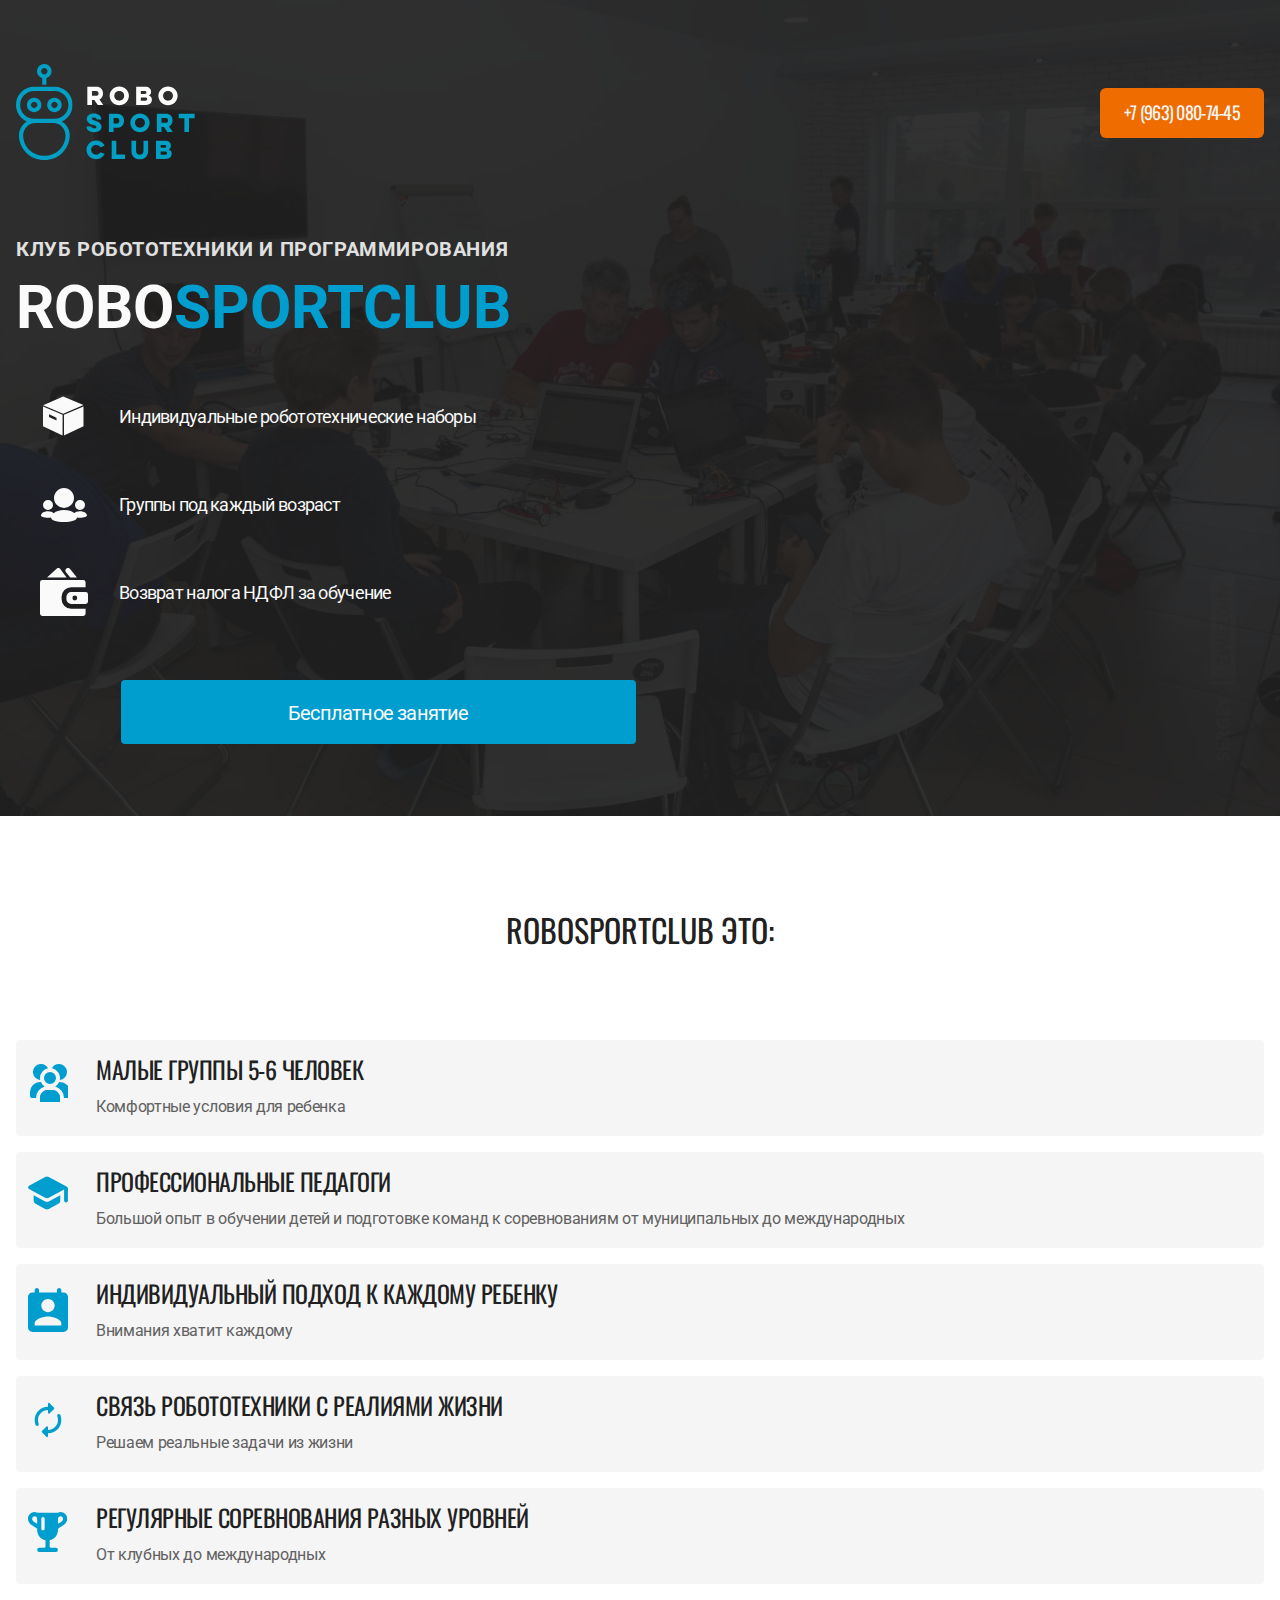
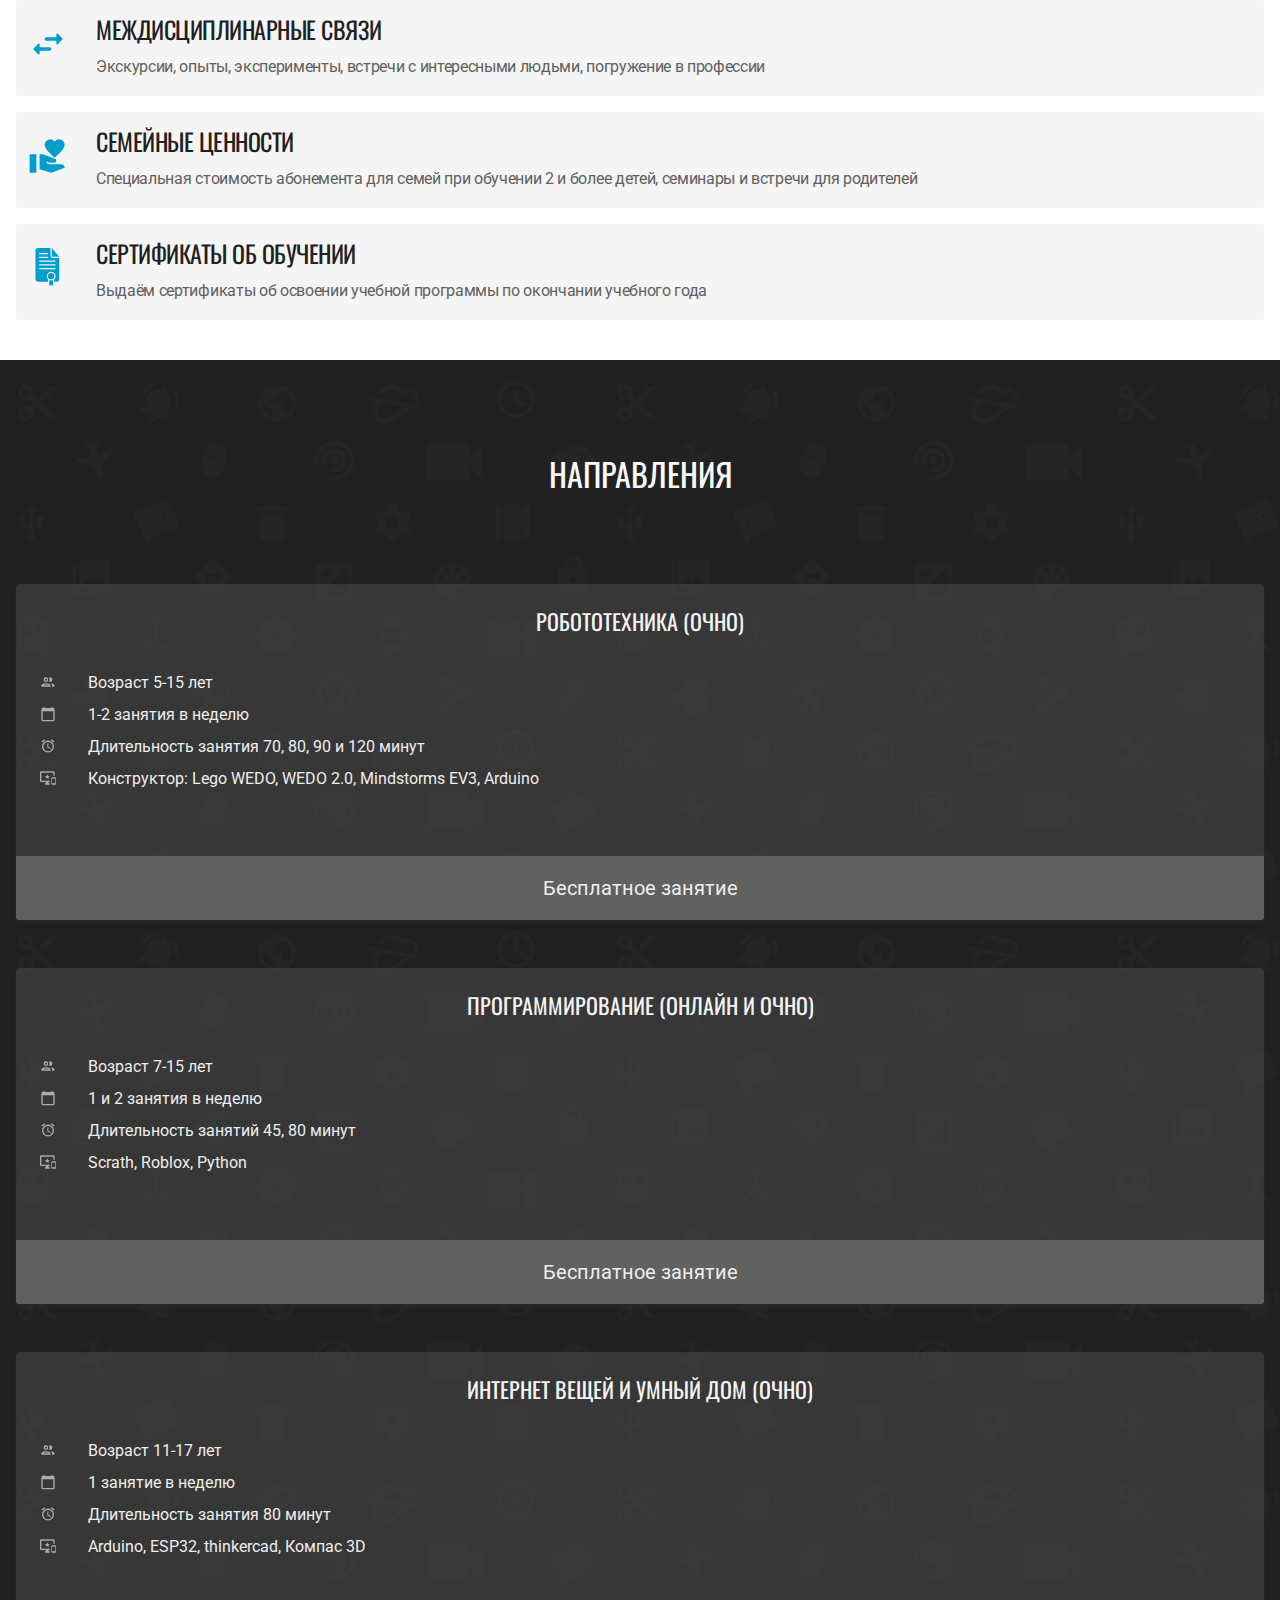
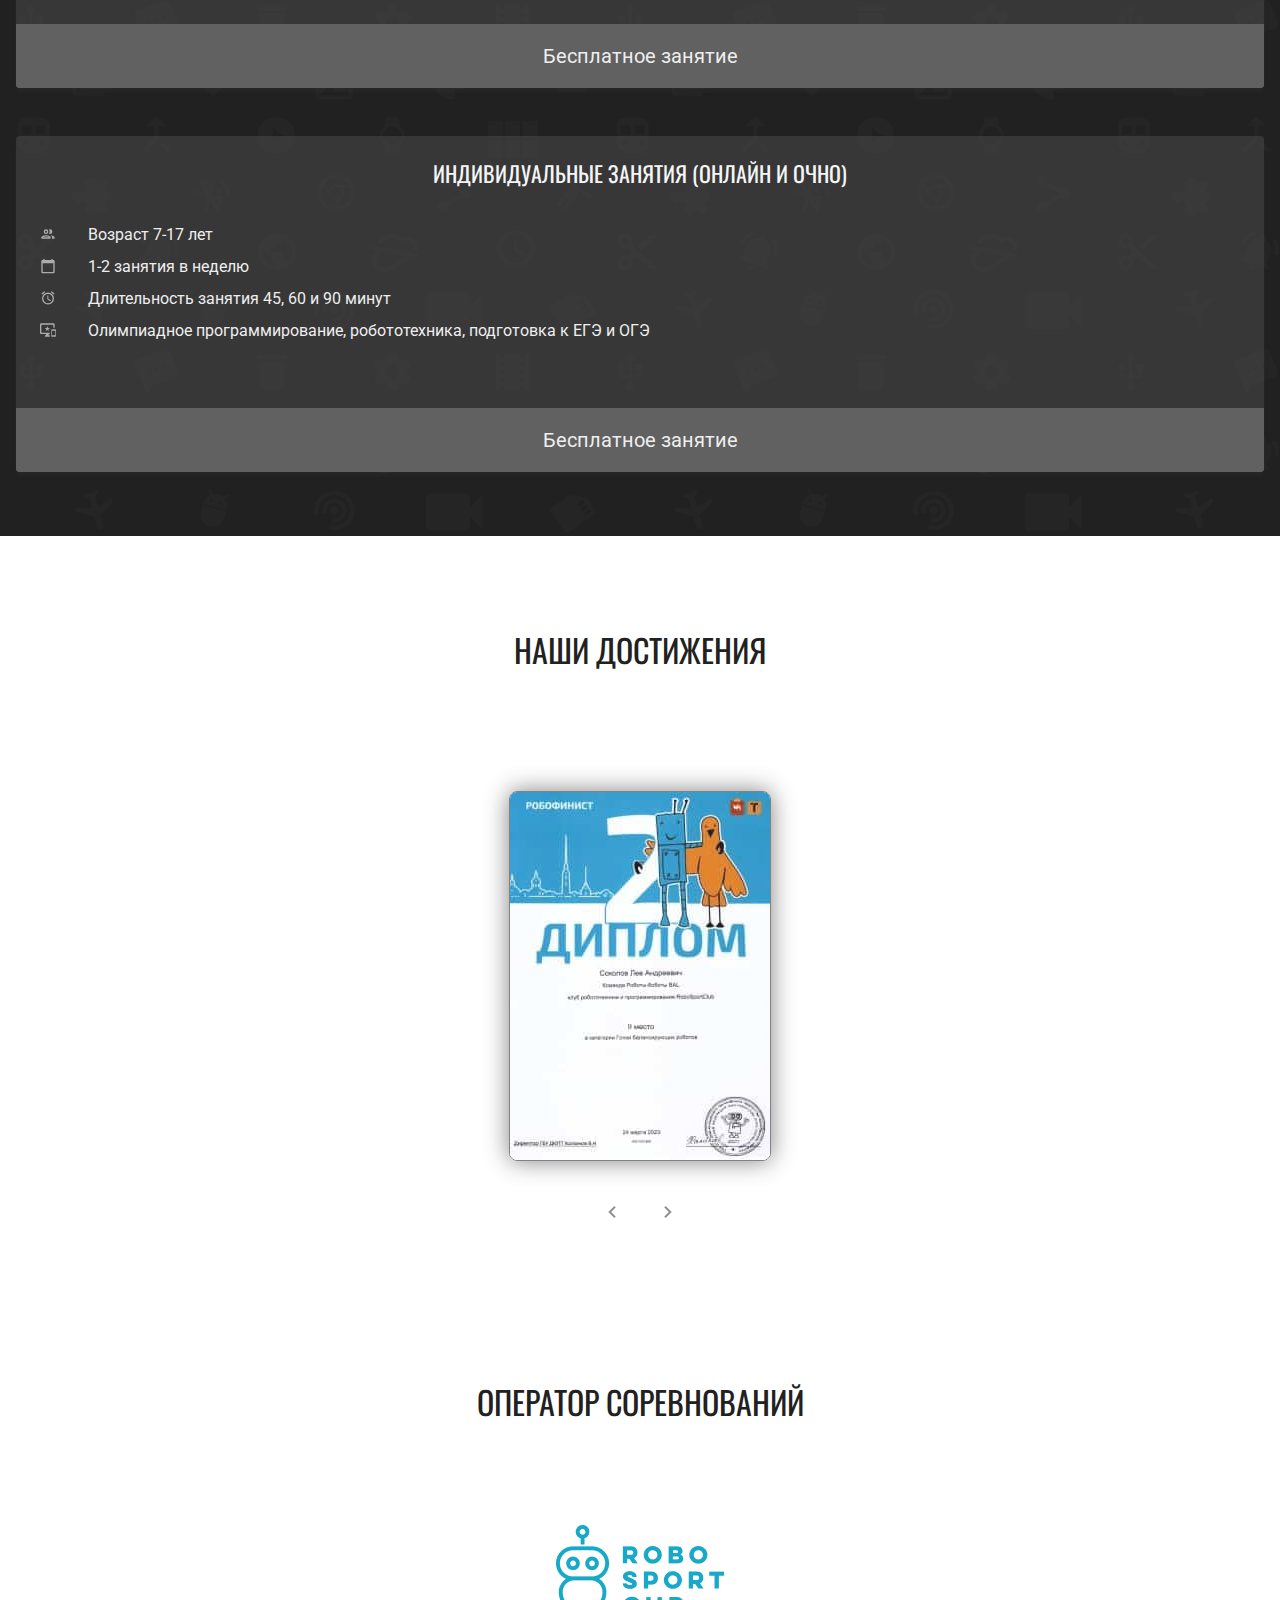
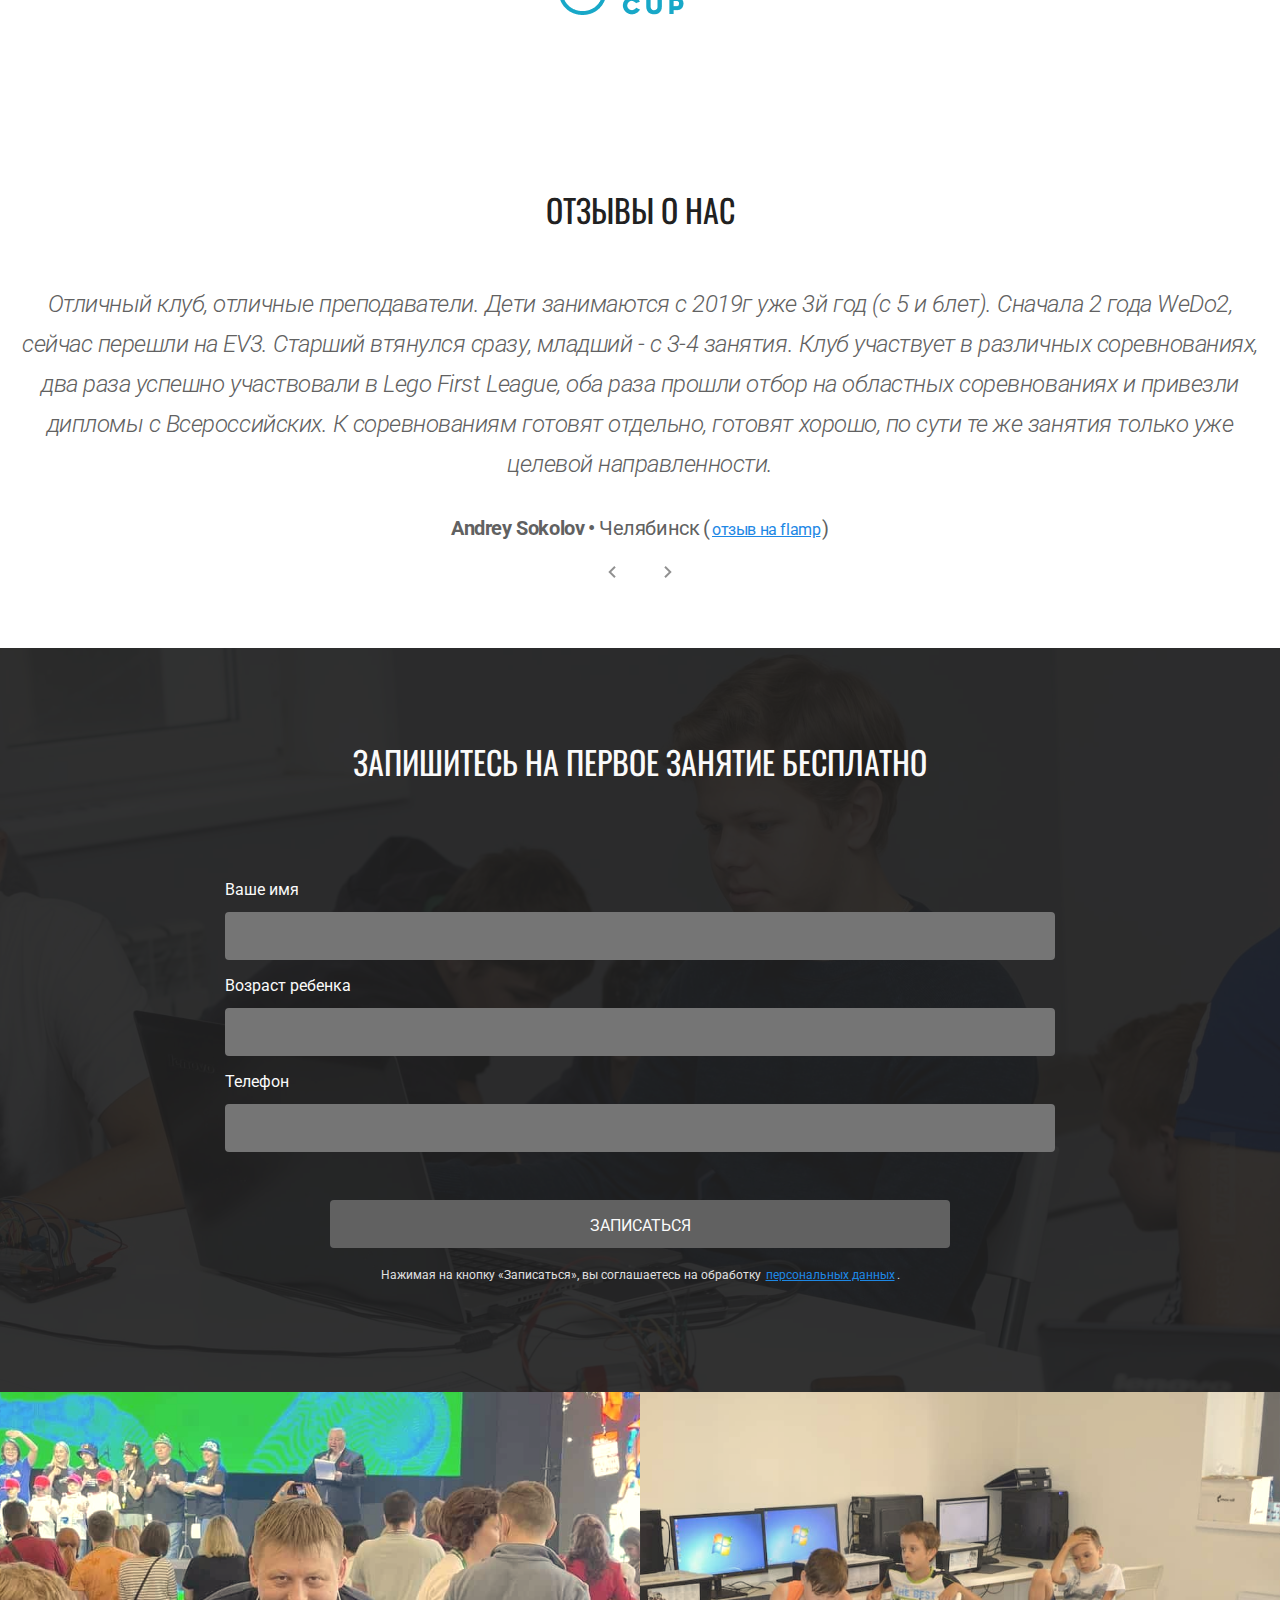
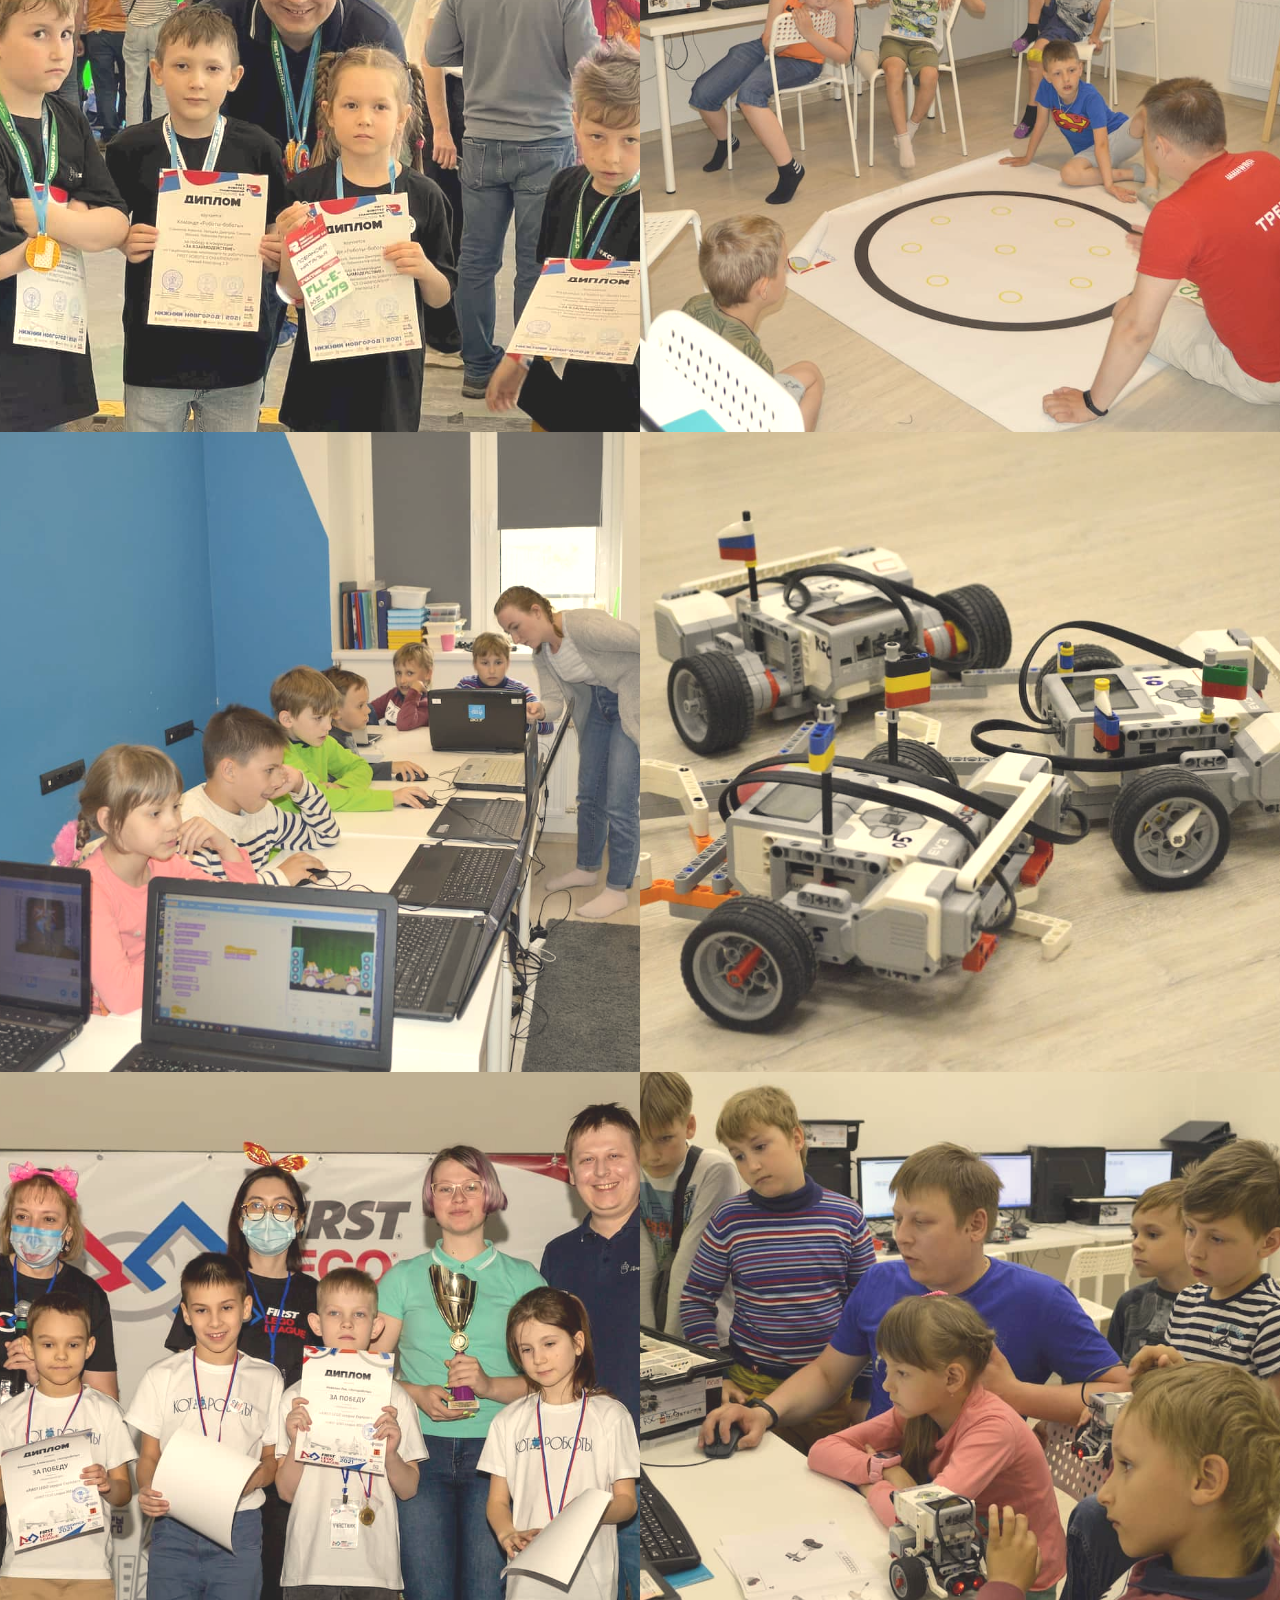
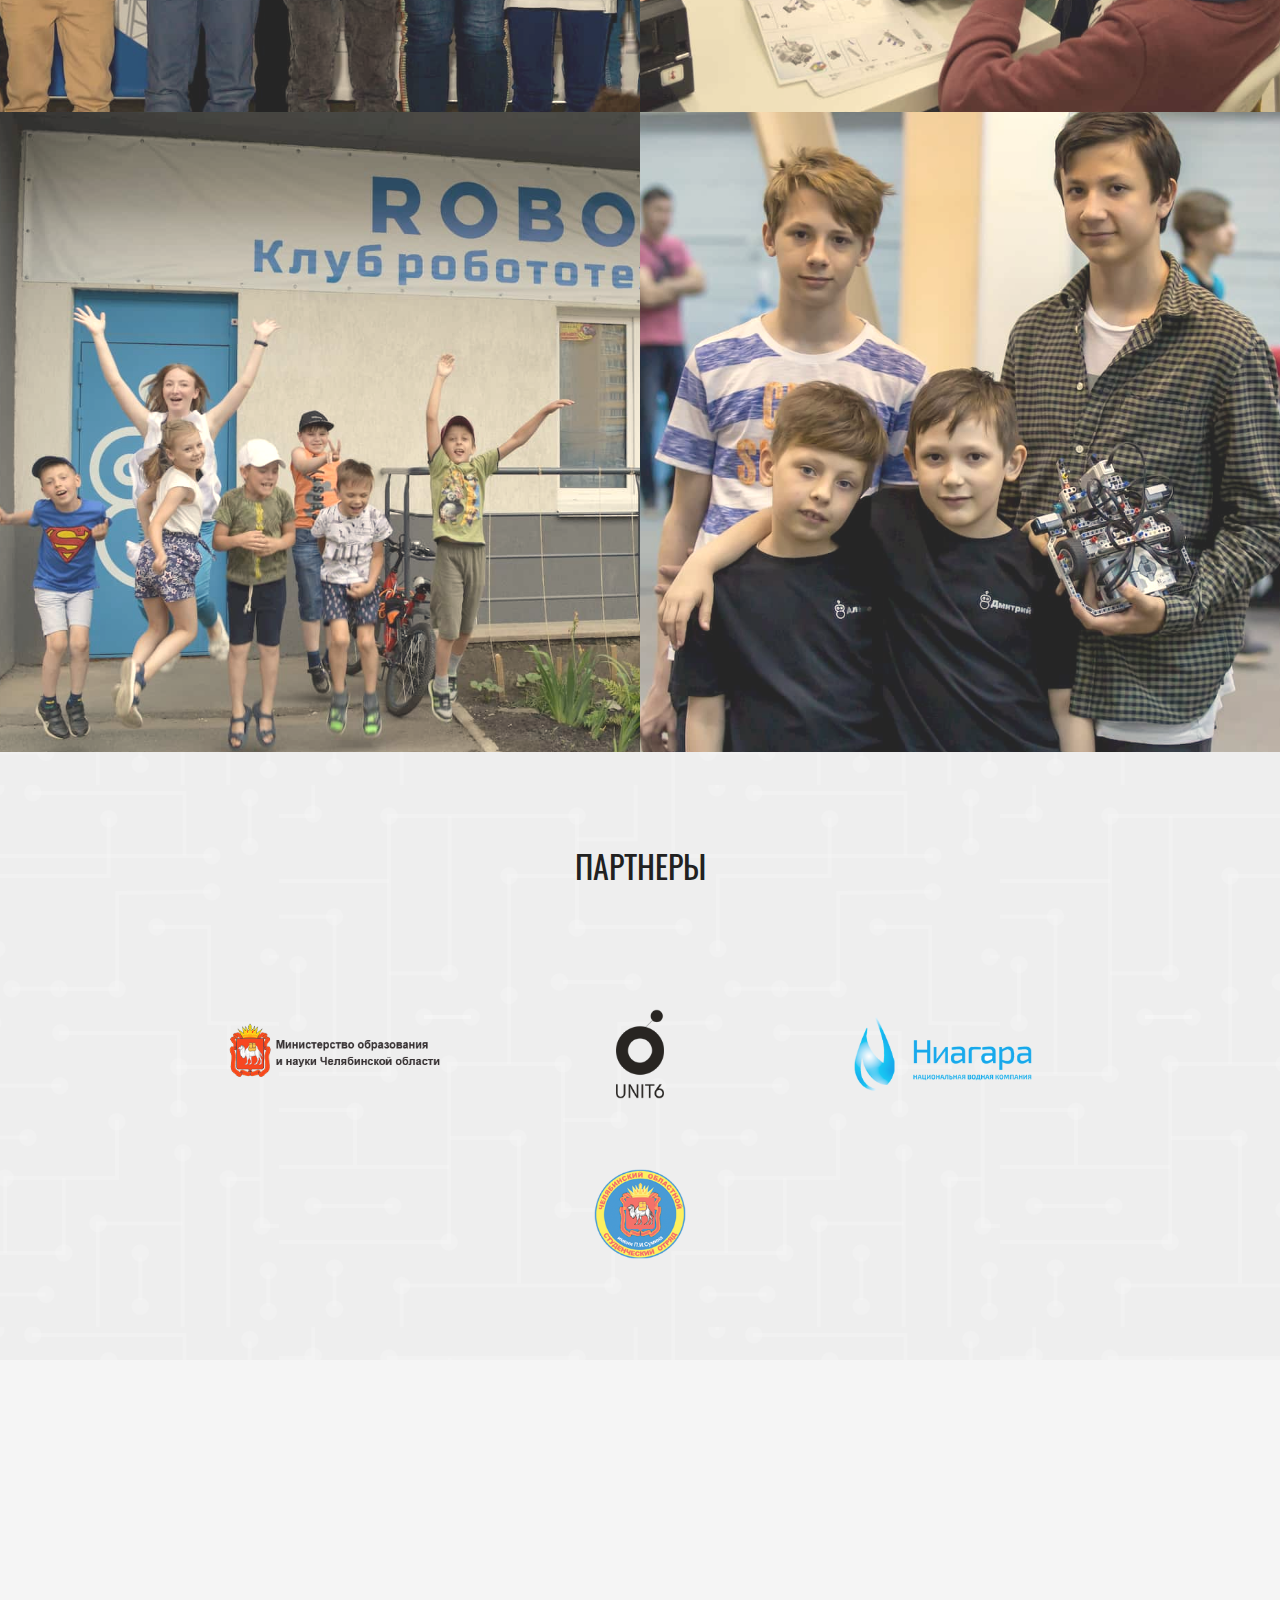
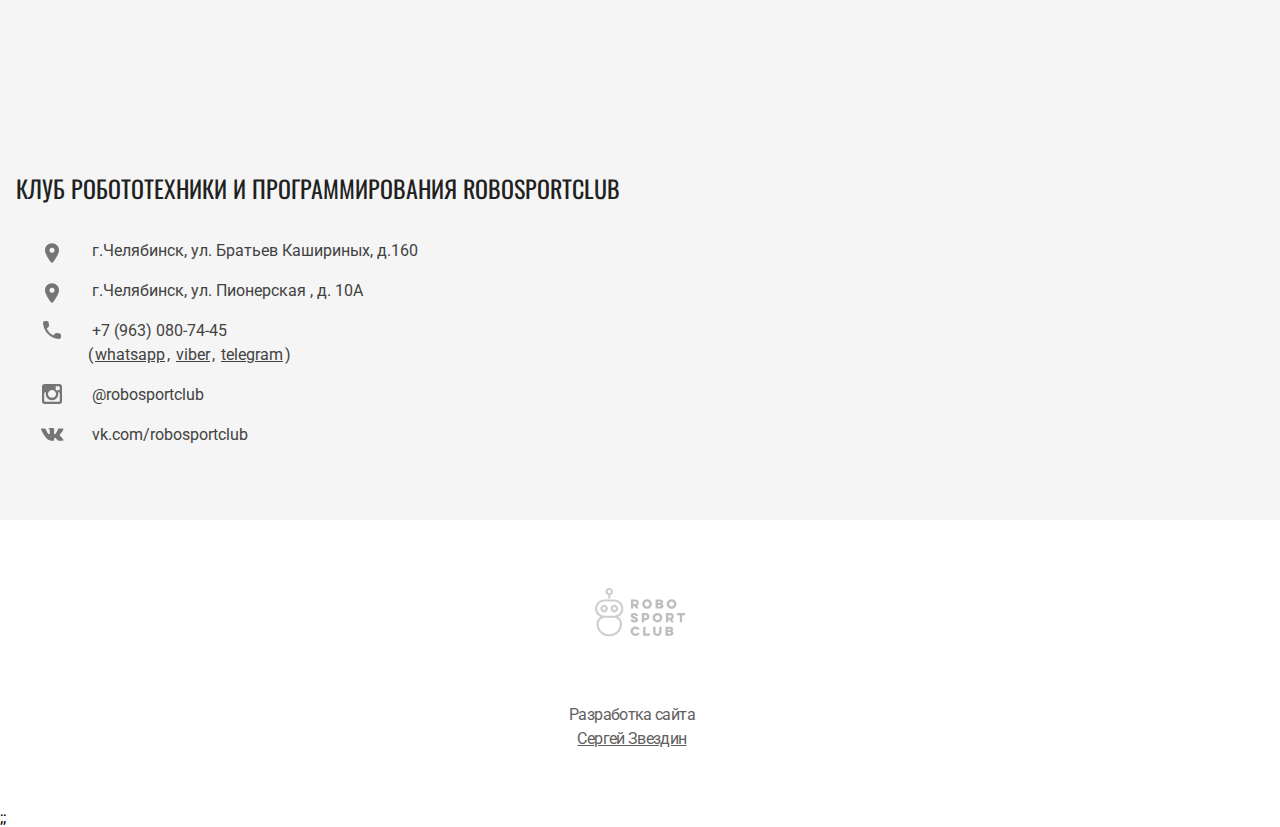
<file: index.html>
<!DOCTYPE html><html lang="ru"><head><meta charset="utf-8"/><meta http-equiv="Content-Type" content="text/html; charset=utf-8"/><meta http-equiv="x-ua-compatible" content="ie=edge"/><meta name="viewport" content="width=device-width,initial-scale=1,maximum-scale=2.5,shrink-to-fit=no,viewport-fit=cover"/><title>RoboSportClub — клуб робототехники и программирования</title><link href="https://fonts.googleapis.com/css?family=Roboto:300i,400,700&subset=cyrillic" rel="stylesheet"/><link href="https://fonts.googleapis.com/css?family=Oswald:400subset=cyrillic" rel="stylesheet"/><link rel="apple-touch-icon" sizes="180x180" href="/assets/favicon/apple-touch-icon.png"><link rel="icon" type="image/png" sizes="32x32" href="/assets/favicon/favicon-32x32.png"><link rel="icon" type="image/png" sizes="16x16" href="/assets/favicon/favicon-16x16.png"><link rel="manifest" href="/assets/favicon/site.webmanifest"><link rel="mask-icon" href="/assets/favicon/safari-pinned-tab.svg" color="#5bbad5"><link rel="shortcut icon" href="/assets/favicon/favicon.ico"><meta name="msapplication-TileColor" content="#424242"><meta name="msapplication-config" content="/assets/favicon/browserconfig.xml"><meta name="theme-color" content="#ffffff"><link href="/bundle/bundle.f1f66fd995c7f46023ea.css" rel="stylesheet" integrity="sha256-Gc1VbIbFbxaYYPrsrgorRJJskvC2qbSBpIYxrYS3DOY= sha384-5s970yEXvkAi1jHwD0uCfjzgtazEr6a262/1BQEtI06lXHvWi6g2PxIsyqfINNVy" crossorigin="anonymous"></head><body><script type="text/javascript">(function(m,e,t,r,i,k,a){m[i]=m[i]||function(){(m[i].a=m[i].a||[]).push(arguments)}; m[i].l=1*new Date();k=e.createElement(t),a=e.getElementsByTagName(t)[0],k.async=1,k.src=r,a.parentNode.insertBefore(k,a)}) (window, document, "script", "https://mc.yandex.ru/metrika/tag.js", "ym"); ym(56098834, "init", { clickmap:true, trackLinks:true, accurateTrackBounce:true, trackHash:true });</script><noscript><div><img src="https://mc.yandex.ru/watch/56098834" style="position:absolute; left:-9999px;" alt=""/></div></noscript><section class="hero"><div class="hero__background"><header class="header"><div class="header__logo"><a class="header__logo-link" href="/"><img class="header__logo-img" src="/assets/header/logo.svg" alt="RoboSportClub — клуб робототехники и программирования" title="RoboSportClub — клуб робототехники и программирования"/></a></div><div class="header__navigation"><nav class="navigation"><ul class="navigation__list"><li class="navigation__item"><a class="navigation__item-link navigation__item-link_accent" href="/camp/">Летний IT-интенсив</a></li><li class="navigation__item"><a class="navigation__item-link" href="/#classses">Направления</a></li><li class="navigation__item"><a class="navigation__item-link" href="/#achievements">Достижения</a></li><li class="navigation__item"><a class="navigation__item-link" href="/#feedback">Отзывы</a></li><li class="navigation__item"><a class="navigation__item-link" href="/#photos">Фото</a></li><li class="navigation__item"><a class="navigation__item-link" href="#contacts">Контакты</a></li><li class="navigation__item navigation__item_textbutton"><a href="tel:+7 (963) 080-74-45" class="navigation__item_textbutton-text">+7 (963) 080-74-45</a></li></ul></nav></div></header><div class="hero__content"><div class="hero__content-description"><div class="hero__content-description-name"><h1 class="hero__content-title">Robo<mark>SportClub</mark></h1><h2 class="hero__content-subtitle">Клуб робототехники и программирования</h2></div><div class="hero__content-description-values"><ul class="hero__content-description-values-list"><li class="hero__content-description-values-listitem hero__content-description-values-listitem_individual">Индивидуальные робототехнические наборы</li><li class="hero__content-description-values-listitem hero__content-description-values-listitem_group_age">Группы под каждый возраст</li><li class="hero__content-description-values-listitem hero__content-description-values-listitem_money">Возврат налога НДФЛ за обучение</li></ul></div><div class="hero__content-description-join"><button data-dialog="callback-dialog" class="button button_accent">Бесплатное занятие</button></div></div><div class="hero__content-trial"><form data-action="callback" class="hero__content-form"><fieldset class="hero__content-form-fields"><h2 class="hero__content-form-header">Запишите ребенка <span>на бесплатное пробное занятие</span></h2><div class="hero__content-form-content"><div class="form-field form-field_horizontal"><label class="form-field__label form-field__label_horizontal" for="hero-name">Ваше имя</label> <input class="form-field__input form-field__input_horizontal field__input_text" id="hero-name" name="name" data-required="true"/></div><div class="form-field form-field_horizontal"><label class="form-field__label form-field__label_horizontal" for="hero-age">Возраст ребенка</label> <input class="form-field__input form-field__input_horizontal field__input_text" id="hero-age" name="age"/></div><div class="form-field form-field_horizontal"><label class="form-field__label form-field__label_horizontal" for="hero-phone">Телефон</label> <input class="form-field__input form-field__input_horizontal field__input_text" id="hero-phone" name="phone" data-required="true"/></div></div><div class="hero__content-form-submit"><button type="submit" class="button button_condensed hero__content-form-submit-button" data-inprogress-text="Отправка...">Отправить</button><p class="hero__content-form-submit-text">Нажимая на кнопку «Отправить», вы соглашаетесь на обработку <a href="/assets/agreement.pdf" target="_blank">персональных данных</a>.</p></div></fieldset></form></div></div></div></section><section class="club-info"><h2 class="page-header">RoboSportClub это:</h2><ul class="club-info__list"><li class="club-info__list-item"><h3 class="club-info__list-item-title">Малые группы 5-6 человек</h3><p class="club-info__list-item-description">Комфортные условия для ребенка</p></li><li class="club-info__list-item"><h3 class="club-info__list-item-title">Профессиональные педагоги</h3><p class="club-info__list-item-description">Большой опыт в обучении детей и подготовке команд к соревнованиям от муниципальных до международных</p></li><li class="club-info__list-item"><h3 class="club-info__list-item-title">Индивидуальный подход к каждому ребенку</h3><p class="club-info__list-item-description">Внимания хватит каждому</p></li><li class="club-info__list-item"><h3 class="club-info__list-item-title">Связь робототехники с реалиями жизни</h3><p class="club-info__list-item-description">Решаем реальные задачи из жизни</p></li><li class="club-info__list-item"><h3 class="club-info__list-item-title">Регулярные соревнования разных уровней</h3><p class="club-info__list-item-description">От клубных до международных</p></li><li class="club-info__list-item"><h3 class="club-info__list-item-title">Междисциплинарные связи</h3><p class="club-info__list-item-description">Экскурсии, опыты, эксперименты, встречи с интересными людьми, погружение в профессии</p></li><li class="club-info__list-item"><h3 class="club-info__list-item-title">Семейные ценности</h3><p class="club-info__list-item-description">Специальная стоимость абонемента для семей при обучении 2 и более детей, семинары и встречи для родителей</p></li><li class="club-info__list-item"><h3 class="club-info__list-item-title">Сертификаты об обучении</h3><p class="club-info__list-item-description">Выдаём сертификаты об освоении учебной программы по окончании учебного года</p></li></ul></section><a name="classses"></a><section class="classes"><div class="classes__content"><h2 class="page-header page-header_inverse">Направления</h2><ul class="classes__list"><li class="classes__item"><h3 class="classes__item-name">Робототехника (очно)</h3><div class="classes__item-image" style="background-image: url(/assets/classes/lego-mindstorms.jpg)"></div><ul class="classes__item-description"><li class="classes__item-description-element classes__item-description-element-age">Возраст 5-15 лет</li><li class="classes__item-description-element classes__item-description-element-period">1-2 занятия в неделю</li><li class="classes__item-description-element classes__item-description-element-length">Длительность занятия 70, 80, 90 и 120 минут</li><li class="classes__item-description-element classes__item-description-element-equipment">Конструктор: Lego WEDO, WEDO 2.0, Mindstorms EV3, Arduino</li></ul><button class="classes__item-price" data-dialog="callback-dialog" data-form-classname="Робототехника (очно)">Бесплатное занятие</button></li><li class="classes__item"><h3 class="classes__item-name">Программирование (онлайн и очно)</h3><div class="classes__item-image" style="background-image: url(/assets/classes/dev-python.jpg)"></div><ul class="classes__item-description"><li class="classes__item-description-element classes__item-description-element-age">Возраст 7-15 лет</li><li class="classes__item-description-element classes__item-description-element-period">1 и 2 занятия в неделю</li><li class="classes__item-description-element classes__item-description-element-length">Длительность занятий 45, 80 минут</li><li class="classes__item-description-element classes__item-description-element-equipment">Scrath, Roblox, Python</li></ul><button class="classes__item-price" data-dialog="callback-dialog" data-form-classname="Программирование (онлайн и очно)">Бесплатное занятие</button></li><li class="classes__item"><h3 class="classes__item-name">Интернет вещей и умный дом (очно)</h3><div class="classes__item-image" style="background-image: url(/assets/classes/3d.jpg)"></div><ul class="classes__item-description"><li class="classes__item-description-element classes__item-description-element-age">Возраст 11-17 лет</li><li class="classes__item-description-element classes__item-description-element-period">1 занятие в неделю</li><li class="classes__item-description-element classes__item-description-element-length">Длительность занятия 80 минут</li><li class="classes__item-description-element classes__item-description-element-equipment">Arduino, ESP32, thinkercad, Компас 3D</li></ul><button class="classes__item-price" data-dialog="callback-dialog" data-form-classname="Интернет вещей и умный дом (очно)">Бесплатное занятие</button></li><li class="classes__item"><h3 class="classes__item-name">Индивидуальные занятия (онлайн и очно)</h3><div class="classes__item-image" style="background-image: url(/assets/classes/python3.jpg)"></div><ul class="classes__item-description"><li class="classes__item-description-element classes__item-description-element-age">Возраст 7-17 лет</li><li class="classes__item-description-element classes__item-description-element-period">1-2 занятия в неделю</li><li class="classes__item-description-element classes__item-description-element-length">Длительность занятия 45, 60 и 90 минут</li><li class="classes__item-description-element classes__item-description-element-equipment">Олимпиадное программирование, робототехника, подготовка к ЕГЭ и ОГЭ</li></ul><button class="classes__item-price" data-dialog="callback-dialog" data-form-classname="Индивидуальные занятия (онлайн и очно)">Бесплатное занятие</button></li></ul></div></section><a name="achievements"></a><section class="achievements"><h2 class="page-header">Наши достижения</h2><div class="achievements__content"><div class="slider achievements-slider" data-autoplay="8000"><div class="slider__outer achievements-slider__outer"><div class="slider__wrapper achievements-slider__wrapper"><div class="slider__item achievements-slider__item"><img src="/assets/achievements/69_sm.jpg" data-full-src="/assets/achievements/69.jpg" data-w="990" data-h="1400" title="РОБОФИНИСТ 2023 Челябинск" alt="РОБОФИНИСТ 2023 Челябинск"/></div><div class="slider__item achievements-slider__item"><img src="/assets/achievements/68_sm.jpg" data-full-src="/assets/achievements/68.jpg" data-w="990" data-h="1400" title="РОБОФИНИСТ 2023 Челябинск" alt="РОБОФИНИСТ 2023 Челябинск"/></div><div class="slider__item achievements-slider__item"><img src="/assets/achievements/67_sm.jpg" data-full-src="/assets/achievements/67.jpg" data-w="990" data-h="1400" title="РОБОФИНИСТ 2023 Челябинск" alt="РОБОФИНИСТ 2023 Челябинск"/></div><div class="slider__item achievements-slider__item"><img src="/assets/achievements/66_sm.jpg" data-full-src="/assets/achievements/66.jpg" data-w="990" data-h="1400" title="РОБОФИНИСТ 2023 Челябинск" alt="РОБОФИНИСТ 2023 Челябинск"/></div><div class="slider__item achievements-slider__item"><img src="/assets/achievements/65_sm.jpg" data-full-src="/assets/achievements/65.jpg" data-w="990" data-h="1400" title="РОБОФИНИСТ 2023 Челябинск" alt="РОБОФИНИСТ 2023 Челябинск"/></div><div class="slider__item achievements-slider__item"><img src="/assets/achievements/64_sm.jpg" data-full-src="/assets/achievements/64.jpg" data-w="990" data-h="1400" title="РОБОФИНИСТ 2023 Челябинск" alt="РОБОФИНИСТ 2023 Челябинск"/></div><div class="slider__item achievements-slider__item"><img src="/assets/achievements/63_sm.jpg" data-full-src="/assets/achievements/63.jpg" data-w="1400" data-h="990" title="FLL 2023 Челябинск" alt="FLL 2023 Челябинск"/></div><div class="slider__item achievements-slider__item"><img src="/assets/achievements/62_sm.jpg" data-full-src="/assets/achievements/62.jpg" data-w="1400" data-h="990" title="FLL 2023 Челябинск" alt="FLL 2023 Челябинск"/></div><div class="slider__item achievements-slider__item"><img src="/assets/achievements/61_sm.jpg" data-full-src="/assets/achievements/61.jpg" data-w="1400" data-h="990" title="FLL 2023 Челябинск" alt="FLL 2023 Челябинск"/></div><div class="slider__item achievements-slider__item"><img src="/assets/achievements/60_sm.jpg" data-full-src="/assets/achievements/60.jpg" data-w="1400" data-h="990" title="FLL 2023 Челябинск" alt="FLL 2023 Челябинск"/></div><div class="slider__item achievements-slider__item"><img src="/assets/achievements/59_sm.jpg" data-full-src="/assets/achievements/59.jpg" data-w="1400" data-h="990" title="FLL 2023 Челябинск" alt="FLL 2023 Челябинск"/></div><div class="slider__item achievements-slider__item"><img src="/assets/achievements/58_sm.jpg" data-full-src="/assets/achievements/58.jpg" data-w="1400" data-h="990" title="FLL 2023 Челябинск" alt="FLL 2023 Челябинск"/></div><div class="slider__item achievements-slider__item"><img src="/assets/achievements/57_sm.jpg" data-full-src="/assets/achievements/57.jpg" data-w="1400" data-h="990" title="FLL 2023 Челябинск" alt="FLL 2023 Челябинск"/></div><div class="slider__item achievements-slider__item"><img src="/assets/achievements/56_sm.jpg" data-full-src="/assets/achievements/56.jpg" data-w="1400" data-h="990" title="FLL 2023 Челябинск" alt="FLL 2023 Челябинск"/></div><div class="slider__item achievements-slider__item"><img src="/assets/achievements/55_sm.jpg" data-full-src="/assets/achievements/55.jpg" data-w="1400" data-h="990" title="FLL 2023 Челябинск" alt="FLL 2023 Челябинск"/></div><div class="slider__item achievements-slider__item"><img src="/assets/achievements/54_sm.jpg" data-full-src="/assets/achievements/54.jpg" data-w="990" data-h="1400" title="РОБОФИНИСТ 2022 Санкт-Петербург" alt="РОБОФИНИСТ 2022 Санкт-Петербург"/></div><div class="slider__item achievements-slider__item"><img src="/assets/achievements/53_sm.jpg" data-full-src="/assets/achievements/53.jpg" data-w="990" data-h="1400" title="РОБОФИНИСТ 2022 Санкт-Петербург" alt="РОБОФИНИСТ 2022 Санкт-Петербург"/></div><div class="slider__item achievements-slider__item"><img src="/assets/achievements/52_sm.jpg" data-full-src="/assets/achievements/52.jpg" data-w="990" data-h="1400" title="РОБОФИНИСТ 2022 Санкт-Петербург" alt="РОБОФИНИСТ 2022 Санкт-Петербург"/></div><div class="slider__item achievements-slider__item"><img src="/assets/achievements/51_sm.jpg" data-full-src="/assets/achievements/51.jpg" data-w="990" data-h="1400" title="РОБОФИНИСТ 2022 Санкт-Петербург" alt="РОБОФИНИСТ 2022 Санкт-Петербург"/></div><div class="slider__item achievements-slider__item"><img src="/assets/achievements/50_sm.jpg" data-full-src="/assets/achievements/50.jpg" data-w="990" data-h="1400" title="РОБОФИНИСТ 2022 Санкт-Петербург" alt="РОБОФИНИСТ 2022 Санкт-Петербург"/></div><div class="slider__item achievements-slider__item"><img src="/assets/achievements/49_sm.jpg" data-full-src="/assets/achievements/49.jpg" data-w="990" data-h="1400" title="РРО 2022 Нижний Новгород" alt="РРО 2022 Нижний Новгород"/></div><div class="slider__item achievements-slider__item"><img src="/assets/achievements/48_sm.jpg" data-full-src="/assets/achievements/48.jpg" data-w="990" data-h="1400" title="РРО 2022 Нижний Новгород" alt="РРО 2022 Нижний Новгород"/></div><div class="slider__item achievements-slider__item"><img src="/assets/achievements/47_sm.jpg" data-full-src="/assets/achievements/47.jpg" data-w="990" data-h="1400" title="РРО 2022 Нижний Новгород" alt="РРО 2022 Нижний Новгород"/></div><div class="slider__item achievements-slider__item"><img src="/assets/achievements/46_sm.jpg" data-full-src="/assets/achievements/46.jpg" data-w="990" data-h="1400" title="РРО 2022 Нижний Новгород" alt="РРО 2022 Нижний Новгород"/></div><div class="slider__item achievements-slider__item"><img src="/assets/achievements/45_sm.jpg" data-full-src="/assets/achievements/45.jpg" data-w="990" data-h="1400" title="РРО 2022 Челябинская область" alt="РРО 2022 Челябинская область"/></div><div class="slider__item achievements-slider__item"><img src="/assets/achievements/44_sm.jpg" data-full-src="/assets/achievements/44.jpg" data-w="990" data-h="1400" title="РРО 2022 Челябинская область" alt="РРО 2022 Челябинская область"/></div><div class="slider__item achievements-slider__item"><img src="/assets/achievements/43_sm.jpg" data-full-src="/assets/achievements/43.jpg" data-w="990" data-h="1400" title="Робофинист 2022 Челябинская область" alt="Робофинист 2022 Челябинская область"/></div><div class="slider__item achievements-slider__item"><img src="/assets/achievements/42_sm.jpg" data-full-src="/assets/achievements/42.jpg" data-w="990" data-h="1400" title="Робофинист 2022 Челябинская область" alt="Робофинист 2022 Челябинская область"/></div><div class="slider__item achievements-slider__item"><img src="/assets/achievements/41_sm.jpg" data-full-src="/assets/achievements/41.jpg" data-w="990" data-h="1400" title="Робофинист 2022 Челябинская область" alt="Робофинист 2022 Челябинская область"/></div><div class="slider__item achievements-slider__item"><img src="/assets/achievements/40_sm.jpg" data-full-src="/assets/achievements/40.jpg" data-w="990" data-h="1400" title="Робофинист 2022 Челябинская область" alt="Робофинист 2022 Челябинская область"/></div><div class="slider__item achievements-slider__item"><img src="/assets/achievements/39_sm.jpg" data-full-src="/assets/achievements/39.jpg" data-w="990" data-h="1400" title="Робофинист 2022 Челябинская область" alt="Робофинист 2022 Челябинская область"/></div><div class="slider__item achievements-slider__item"><img src="/assets/achievements/38_sm.jpg" data-full-src="/assets/achievements/38.jpg" data-w="990" data-h="1400" title="Благодарность библиотеки для слепых" alt="Благодарность библиотеки для слепых"/></div><div class="slider__item achievements-slider__item"><img src="/assets/achievements/1_sm.jpg" data-full-src="/assets/achievements/1.jpg" data-w="990" data-h="1400" title="WRO 2017" alt="WRO 2017"/></div><div class="slider__item achievements-slider__item"><img src="/assets/achievements/2_sm.jpg" data-full-src="/assets/achievements/2.jpg" data-w="990" data-h="1400" title="Сердце отдаю детям" alt="Сердце отдаю детям"/></div><div class="slider__item achievements-slider__item"><img src="/assets/achievements/3_sm.jpg" data-full-src="/assets/achievements/3.jpg" data-w="990" data-h="1400" title="Сердце отдаю детям" alt="Сердце отдаю детям"/></div><div class="slider__item achievements-slider__item"><img src="/assets/achievements/4_sm.jpg" data-full-src="/assets/achievements/4.jpg" data-w="990" data-h="1400" title="Сердце отдаю детям" alt="Сердце отдаю детям"/></div><div class="slider__item achievements-slider__item"><img src="/assets/achievements/5_sm.jpg" data-full-src="/assets/achievements/5.jpg" data-w="990" data-h="1400" title="Робофест 2018" alt="Робофест 2018"/></div><div class="slider__item achievements-slider__item"><img src="/assets/achievements/6_sm.jpg" data-full-src="/assets/achievements/6.jpg" data-w="990" data-h="1400" title="Робофест 2018" alt="Робофест 2018"/></div><div class="slider__item achievements-slider__item"><img src="/assets/achievements/7_sm.jpg" data-full-src="/assets/achievements/7.jpg" data-w="990" data-h="1400" title="WRO 2019" alt="WRO 2019"/></div><div class="slider__item achievements-slider__item"><img src="/assets/achievements/8_sm.jpg" data-full-src="/assets/achievements/8.jpg" data-w="990" data-h="1400" title="WRO 2019" alt="WRO 2019"/></div><div class="slider__item achievements-slider__item"><img src="/assets/achievements/9_sm.jpg" data-full-src="/assets/achievements/9.jpg" data-w="990" data-h="1400" title="WRO 2019" alt="WRO 2019"/></div><div class="slider__item achievements-slider__item"><img src="/assets/achievements/10_sm.jpg" data-full-src="/assets/achievements/10.jpg" data-w="1400" data-h="990" title="WRO 2019" alt="WRO 2019"/></div><div class="slider__item achievements-slider__item"><img src="/assets/achievements/11_sm.jpg" data-full-src="/assets/achievements/11.jpg" data-w="1400" data-h="990" title="WRO 2019" alt="WRO 2019"/></div><div class="slider__item achievements-slider__item"><img src="/assets/achievements/12_sm.jpg" data-full-src="/assets/achievements/12.jpg" data-w="1400" data-h="990" title="Шаг в будущее" alt="Шаг в будущее"/></div><div class="slider__item achievements-slider__item"><img src="/assets/achievements/13_sm.jpg" data-full-src="/assets/achievements/13.jpg" data-w="1400" data-h="990" title="Курсы повышения квалификации" alt="Курсы повышения квалификации"/></div><div class="slider__item achievements-slider__item"><img src="/assets/achievements/18_sm_1.jpg" data-full-src="/assets/achievements/18_1.jpg" data-w="1400" data-h="990" title="Робофест 2019" alt="Робофест 2019"/></div><div class="slider__item achievements-slider__item"><img src="/assets/achievements/19_sm_.jpg" data-full-src="/assets/achievements/19_.jpg" data-w="1400" data-h="990" title="RoboSportCup 2019" alt="RoboSportCup 2019"/></div><div class="slider__item achievements-slider__item"><img src="/assets/achievements/20_sm_.jpg" data-full-src="/assets/achievements/20_.jpg" data-w="990" data-h="1400" title="Сертификат RUKAMI" alt="Сертификат RUKAMI"/></div><div class="slider__item achievements-slider__item"><img src="/assets/achievements/21_sm_.jpg" data-full-src="/assets/achievements/21_.jpg" data-w="990" data-h="1400" title="WRO 2019 HUNGARY" alt="WRO 2019 HUNGARY"/></div><div class="slider__item achievements-slider__item"><img src="/assets/achievements/22_sm_.jpg" data-full-src="/assets/achievements/22_.jpg" data-w="990" data-h="1400" title="Робофест 2020" alt="Робофест 2020"/></div><div class="slider__item achievements-slider__item"><img src="/assets/achievements/23_sm_.jpg" data-full-src="/assets/achievements/23_.jpg" data-w="990" data-h="1400" title="FLL 2020 Челябинская область" alt="FLL 2020 Челябинская область"/></div><div class="slider__item achievements-slider__item"><img src="/assets/achievements/24_sm_.jpg" data-full-src="/assets/achievements/24_.jpg" data-w="990" data-h="1400" title="FLL 2020 Россия" alt="FLL 2020 Россия"/></div><div class="slider__item achievements-slider__item"><img src="/assets/achievements/25_sm_.jpg" data-full-src="/assets/achievements/25_.jpg" data-w="990" data-h="1400" title="FLL 2020 Россия благодарность" alt="FLL 2020 Россия благодарность"/></div><div class="slider__item achievements-slider__item"><img src="/assets/achievements/26_sm_.jpg" data-full-src="/assets/achievements/26_.jpg" data-w="990" data-h="1400" title="FLL 2020 Россия благодарность" alt="FLL 2020 Россия благодарность"/></div><div class="slider__item achievements-slider__item"><img src="/assets/achievements/27_sm_.jpg" data-full-src="/assets/achievements/27_.jpg" data-w="990" data-h="1400" title="Worldskills Russia 2020" alt="Worldskills Russia 2020"/></div><div class="slider__item achievements-slider__item"><img src="/assets/achievements/28_sm_.jpg" data-full-src="/assets/achievements/28_.jpg" data-w="990" data-h="1400" title="FLL 2021 Челябинская область" alt="FLL 2021 Челябинская область"/></div><div class="slider__item achievements-slider__item"><img src="/assets/achievements/29_sm_.jpg" data-full-src="/assets/achievements/29_.jpg" data-w="990" data-h="1400" title="FLL 2021 Челябинская область" alt="FLL 2021 Челябинская область"/></div><div class="slider__item achievements-slider__item"><img src="/assets/achievements/29_sm_.jpg" data-full-src="/assets/achievements/29_.jpg" data-w="990" data-h="1400" title="FLL 2021 Челябинская область" alt="FLL 2021 Челябинская область"/></div><div class="slider__item achievements-slider__item"><img src="/assets/achievements/30_sm_.jpg" data-full-src="/assets/achievements/30_.jpg" data-w="990" data-h="1400" title="FLL 2021 Челябинская область" alt="FLL 2021 Челябинская область"/></div><div class="slider__item achievements-slider__item"><img src="/assets/achievements/31_sm_.jpg" data-full-src="/assets/achievements/31_.jpg" data-w="990" data-h="1400" title="FLL 2021 Челябинская область" alt="FLL 2021 Челябинская область"/></div><div class="slider__item achievements-slider__item"><img src="/assets/achievements/32_sm_.jpg" data-full-src="/assets/achievements/32_.jpg" data-w="990" data-h="1400" title="FLL 2021 Челябинская область" alt="FLL 2021 Челябинская область"/></div><div class="slider__item achievements-slider__item"><img src="/assets/achievements/33_sm_.jpg" data-full-src="/assets/achievements/33_.jpg" data-w="990" data-h="1400" title="FLL 2021 Челябинская область" alt="FLL 2021 Челябинская область"/></div><div class="slider__item achievements-slider__item"><img src="/assets/achievements/34_sm_.jpg" data-full-src="/assets/achievements/34_.jpg" data-w="990" data-h="1400" title="FLL 2021 Челябинская область" alt="FLL 2021 Челябинская область"/></div><div class="slider__item achievements-slider__item"><img src="/assets/achievements/35_sm_.jpg" data-full-src="/assets/achievements/35_.jpg" data-w="990" data-h="1400" title="FLL 2021 Челябинская область" alt="FLL 2021 Челябинская область"/></div><div class="slider__item achievements-slider__item"><img src="/assets/achievements/36_sm_.jpg" data-full-src="/assets/achievements/36_.jpg" data-w="990" data-h="1400" title="FLL 2021 Россия" alt="FLL 2021 Россия"/></div><div class="slider__item achievements-slider__item"><img src="/assets/achievements/37_sm_.jpg" data-full-src="/assets/achievements/37_.jpg" data-w="990" data-h="1400" title="FLL 2021 Россия благодарность" alt="FLL 2021 Россия благодарность"/></div><div class="slider__item achievements-slider__item"><img src="/assets/achievements/37-1_sm.jpg" data-full-src="/assets/achievements/37-1.jpg" data-w="990" data-h="1400" title="FLL 2021 Россия благодарность" alt="FLL 2021 Россия благодарность"/></div></div></div><div class="slider__control achievements-slider__control"><button class="slider__control-prev achievements-slider__control-prev"><span>Prev</span></button> <button class="slider__control-next achievements-slider__control-next"><span>Next</span></button></div></div></div></section><section class="event-host"><h2 class="page-header">Оператор соревнований</h2><ul class="event-host__list"><li class="event-host__item"><a href="https://robosportcup.ru/" target="_blank" class="event-host__item-link"><img src="/assets/event-host/rsc.png" alt="RoboSportCup" title="RoboSportCup" class="event-host__item-image"/></a></li></ul></section><a name="feedback"></a><section class="feedback"><h2 class="page-header feedback__page-header">Отзывы о нас</h2><div class="feedback__content"><div class="slider feedback-slider" data-autoplay1="8000"><div class="slider__outer feedback-slider__outer"><div class="slider__wrapper feedback-slider__wrapper"><div class="slider__item feedback-slider__item"><div class="feedback__item"><div class="feedback__photo"><img class="feedback__photo-image" src="/assets/feedback/user4515005.jpg" data-fallback="/assets/feedback/default.png" alt="Andrey Sokolov" title="Andrey Sokolov"/></div><div class="feedback__item-content"><div class="feedback__text">Отличный клуб, отличные преподаватели. Дети занимаются с 2019г уже 3й год (с 5 и 6лет). Сначала 2 года WeDo2, сейчас перешли на EV3. Старший втянулся сразу, младший - с 3-4 занятия. Клуб участвует в различных соревнованиях, два раза успешно участвовали в Lego First League, оба раза прошли отбор на областных соревнованиях и привезли дипломы с Всероссийских. К соревнованиям готовят отдельно, готовят хорошо, по сути те же занятия только уже целевой направленности.</div><div class="feedback__source"><span class="feedback__author">Andrey Sokolov</span> <span class="feedback__source-divider">•</span> <span class="feedback__city">Челябинск</span> <span class="feedback__link">(<a href="https://chelyabinsk.flamp.ru/firm/robosportclub_klub_robototekhniki_i_programmirovaniya-70000001039289014/otzyv-7373157" tabindex="-1">отзыв на flamp</a>)</span></div></div></div><div class="slider__control feedback-slider__control"><button class="slider__control-prev feedback-slider__control-prev" tabindex="-1"><span>Prev</span></button> <button class="slider__control-next feedback-slider__control-next" tabindex="-1"><span>Next</span></button></div></div></div></div></div></div></section><section class="trial"><div class="trial__background"><div class="trial__header-container"><h2 class="page-header page-header_inverse">Запишитесь на первое занятие бесплатно</h2></div><form data-action="callback" class="trial__form"><div class="trial__form-element"><div class="form-field form-field_vertical"><label class="form-field__label form-field__label_vertical" for="trial-name">Ваше имя</label> <input class="form-field__input form-field__input_vertical field__input_text" id="trial-name" name="name" data-required="true"/></div></div><div class="trial__form-element"><div class="form-field form-field_vertical"><label class="form-field__label form-field__label_vertical" for="trial-name">Возраст ребенка</label> <input class="form-field__input form-field__input_vertical field__input_text" id="trial-age" name="age"/></div></div><div class="trial__form-element"><div class="form-field form-field_vertical"><label class="form-field__label form-field__label_vertical" for="trial-phone">Телефон</label> <input class="form-field__input form-field__input_vertical field__input_text" id="trial-phone" name="phone" data-required="true"/></div></div><div class="trial__form-submit"><button type="submit" class="button button_condensed trial__form-submit-button" data-inprogress-text="Отправка...">Записаться</button></div><p class="trial__form-submit-text">Нажимая на кнопку «Записаться», вы соглашаетесь на обработку <a href="/assets/agreement.pdf" target="_blank">персональных данных</a>.</p></form></div></section><a name="photos"></a><section class="photos gallery"><div class="photos__item"><img src="/assets/photos/01.jpg" data-full-src="/assets/photos/01.jpg" data-w="1024" data-h="1024" alt="RoboSportClub — клуб робототехники и программирования"/></div><div class="photos__item"><img src="/assets/photos/02.jpg" data-full-src="/assets/photos/02.jpg" data-w="1024" data-h="1024" alt="RoboSportClub — клуб робототехники и программирования"/></div><div class="photos__item"><img src="/assets/photos/03.jpg" data-full-src="/assets/photos/03.jpg" data-w="1024" data-h="1024" alt="RoboSportClub — клуб робототехники и программирования"/></div><div class="photos__item"><img src="/assets/photos/04.jpg" data-full-src="/assets/photos/04.jpg" data-w="1024" data-h="1024" alt="RoboSportClub — клуб робототехники и программирования"/></div><div class="photos__item"><img src="/assets/photos/05.jpg" data-full-src="/assets/photos/05.jpg" data-w="1024" data-h="1024" alt="RoboSportClub — клуб робототехники и программирования"/></div><div class="photos__item"><img src="/assets/photos/06.jpg" data-full-src="/assets/photos/06.jpg" data-w="1024" data-h="1024" alt="RoboSportClub — клуб робототехники и программирования"/></div><div class="photos__item"><img src="/assets/photos/07.jpg" data-full-src="/assets/photos/07.jpg" data-w="1024" data-h="1024" alt="RoboSportClub — клуб робототехники и программирования"/></div><div class="photos__item"><img src="/assets/photos/08.jpg" data-full-src="/assets/photos/08.jpg" data-w="1024" data-h="1024" alt="RoboSportClub — клуб робототехники и программирования"/></div></section><a name="partners"></a><section class="partners"><div class="partners__content"><h2 class="page-header">Партнеры</h2><ul class="partners__list"><li class="partners__item"><a href="http://www.minobr74.ru/" target="_blank" class="partners__link"><img src="/assets/partners/minobr.png" alt="Министерство образования и науки Челябинской области" class="partners__image"/></a></li><li class="partners__item"><a href="https://www.unit6.dev/" target="_blank" class="partners__link"><img src="/assets/partners/unit6.png" alt="Unit6" class="partners__image"/></a></li><li class="partners__item"><a href="https://niagara74.ru/" target="_blank" class="partners__link"><img src="/assets/partners/niagara.png" alt="Национальная водная компания Ниагара" class="partners__image"/></a></li><li class="partners__item"><a href="https://рсо74.рф/" target="_blank" class="partners__link"><img src="/assets/partners/student-team.png" alt="Челябинский областной студенческий отряд им. П.И. Сумина" class="partners__image"/></a></li></ul></div></section><section class="contacts"><a name="contacts"></a><div class="contacts__content"><div class="contacts__map"><script type="text/javascript" charset="utf-8" async src="https://api-maps.yandex.ru/services/constructor/1.0/js/?um=constructor%3Acc5d8f985a04006a68d1c8e395dc0842f1a616814439385894397829640451e2&amp;width=100%25&amp;height=320&amp;lang=ru_RU&amp;scroll=true"></script></div><div class="contacts__info"><h3 class="contacts__name">Клуб робототехники и программирования RoboSportClub</h3><p class="contacts__address"><a href="https://yandex.ru/maps/-/CGdQeMOC" target="_blank" class="contacts__link">г.Челябинск, ул. Братьев Кашириных, д.160</a></p><p class="contacts__address"><a href="https://yandex.ru/maps/-/CDwpMS4s" target="_blank" class="contacts__link">г.Челябинск, ул. Пионерская , д. 10А</a></p><p class="contacts__phone"><a href="tel:+7 (963) 080-74-45" class="contacts__link">+7 (963) 080-74-45</a> <span class="contacts__messengers">(<a href="https://wa.me/79630807445" class="contacts__ulink">whatsapp</a>, <a href="viber://chat?number=+79630807445" class="contacts__ulink">viber</a>, <a href="https://t.me/robosportclub" class="contacts__ulink">telegram</a>)</span></p><p class="contacts__instagram"><a href="https://www.instagram.com/robosportclub" class="contacts__link" target="_blank">@robosportclub</a></p><p class="contacts__vk"><a href="https://vk.com/robosportclub" class="contacts__link" target="_blank">vk.com/robosportclub</a></p></div></div></section><footer class="footer"><div class="footer__contacts"><p class="footer__contacts-name">Клуб робототехники и программирования RoboSportClub, ИП Савинков Дмитрий Владимирович</p><p class="footer__contacts-address"><a class="footer__contacts-link" href="https://yandex.ru/maps/-/CGdQeMOC" target="_blank">г.Челябинск, ул. Братьев Кашириных, д.160</a></p><p class="footer__contacts-phone"><a class="footer__contacts-link" href="tel:+7 (963) 080-74-45">+7 (963) 080-74-45</a></p></div><div class="footer__logo"><img src="/assets/footer/logo.svg" class="footer__logo-image"></div><div class="footer__made-by">Разработка сайта <a class="footer__made-by-link" href="https://blog.zwezdin.com/">Сергей Звездин</a></div></footer><div id="callback-dialog" tabindex="-1" role="dialog" aria-hidden="true" class="dialog__background"><div class="dialog"><div class="dialog__header"><h2 class="dialog__header-text1">Оставьте ваш номер телефона</h2><h3 class="dialog__header-text2">И мы вам перезвоним</h3><button class="dialog__close"><span>Закрыть</span></button></div><div class="dialog__content"><form data-action="callback" class="dialog__content-form"><div class="dialog__content-form-content"><div class="dialog__form-element"><div class="form-field form-field_vertical"><label class="form-field__label form-field__label_vertical" for="dialog-input-name">Ваше имя</label> <input class="form-field__input form-field__input_vertical field__input_text" id="dialog-input-name" name="name" data-required="true"/></div></div><div class="dialog__form-element"><div class="form-field form-field_vertical"><label class="form-field__label form-field__label_vertical" for="dialog-input-age">Возраст ребенка</label> <input class="form-field__input form-field__input_vertical field__input_text" id="dialog-input-age" name="age"/></div></div><div class="dialog__form-element"><div class="form-field form-field_vertical"><label class="form-field__label form-field__label_vertical" for="dialog-input-phone">Телефон</label> <input class="form-field__input form-field__input_vertical field__input_text" id="dialog-input-phone" name="phone" data-required="true"/></div></div></div><div class="dialog__content-form-submit"><button type="submit" class="button button_condensed dialog__content-form-submit-button" data-inprogress-text="Отправка..." data-close-form="callback-dialog">Отправить</button><p class="dialog__content-form-submit-text">Нажимая на кнопку «Отправить», вы соглашаетесь на обработку <a href="/assets/agreement.pdf" target="_blank">персональных данных </a>.</p></div></form></div></div></div>;<div class="pswp" tabindex="-1" role="dialog" aria-hidden="true"><div class="pswp__bg"></div><div class="pswp__scroll-wrap"><div class="pswp__container"><div class="pswp__item"></div><div class="pswp__item"></div><div class="pswp__item"></div></div><div class="pswp__ui pswp__ui--hidden"><div class="pswp__top-bar"><div class="pswp__counter"></div><button class="pswp__button pswp__button--close" title="Close (Esc)"></button><div class="pswp__preloader"><div class="pswp__preloader__icn"><div class="pswp__preloader__cut"><div class="pswp__preloader__donut"></div></div></div></div></div><button class="pswp__button pswp__button--arrow--left" title="Previous (arrow left)"></button> <button class="pswp__button pswp__button--arrow--right" title="Next (arrow right)"></button><div class="pswp__caption"><div class="pswp__caption__center"></div></div></div></div></div>;<script type="text/javascript" src="/bundle/bundle.f1f66fd995c7f46023ea.js" integrity="sha256-tMd5sjYwM0NYRVnrLpsAUVbHg2UzB6MfNNv66gSOa1M= sha384-UKGK1BGXNWSqnuiAG2cHRShPfReQjnkNW5S+wH6L+rivwfzGY0voitZtdg65Xa2s" crossorigin="anonymous"></script></body></html>
</file>
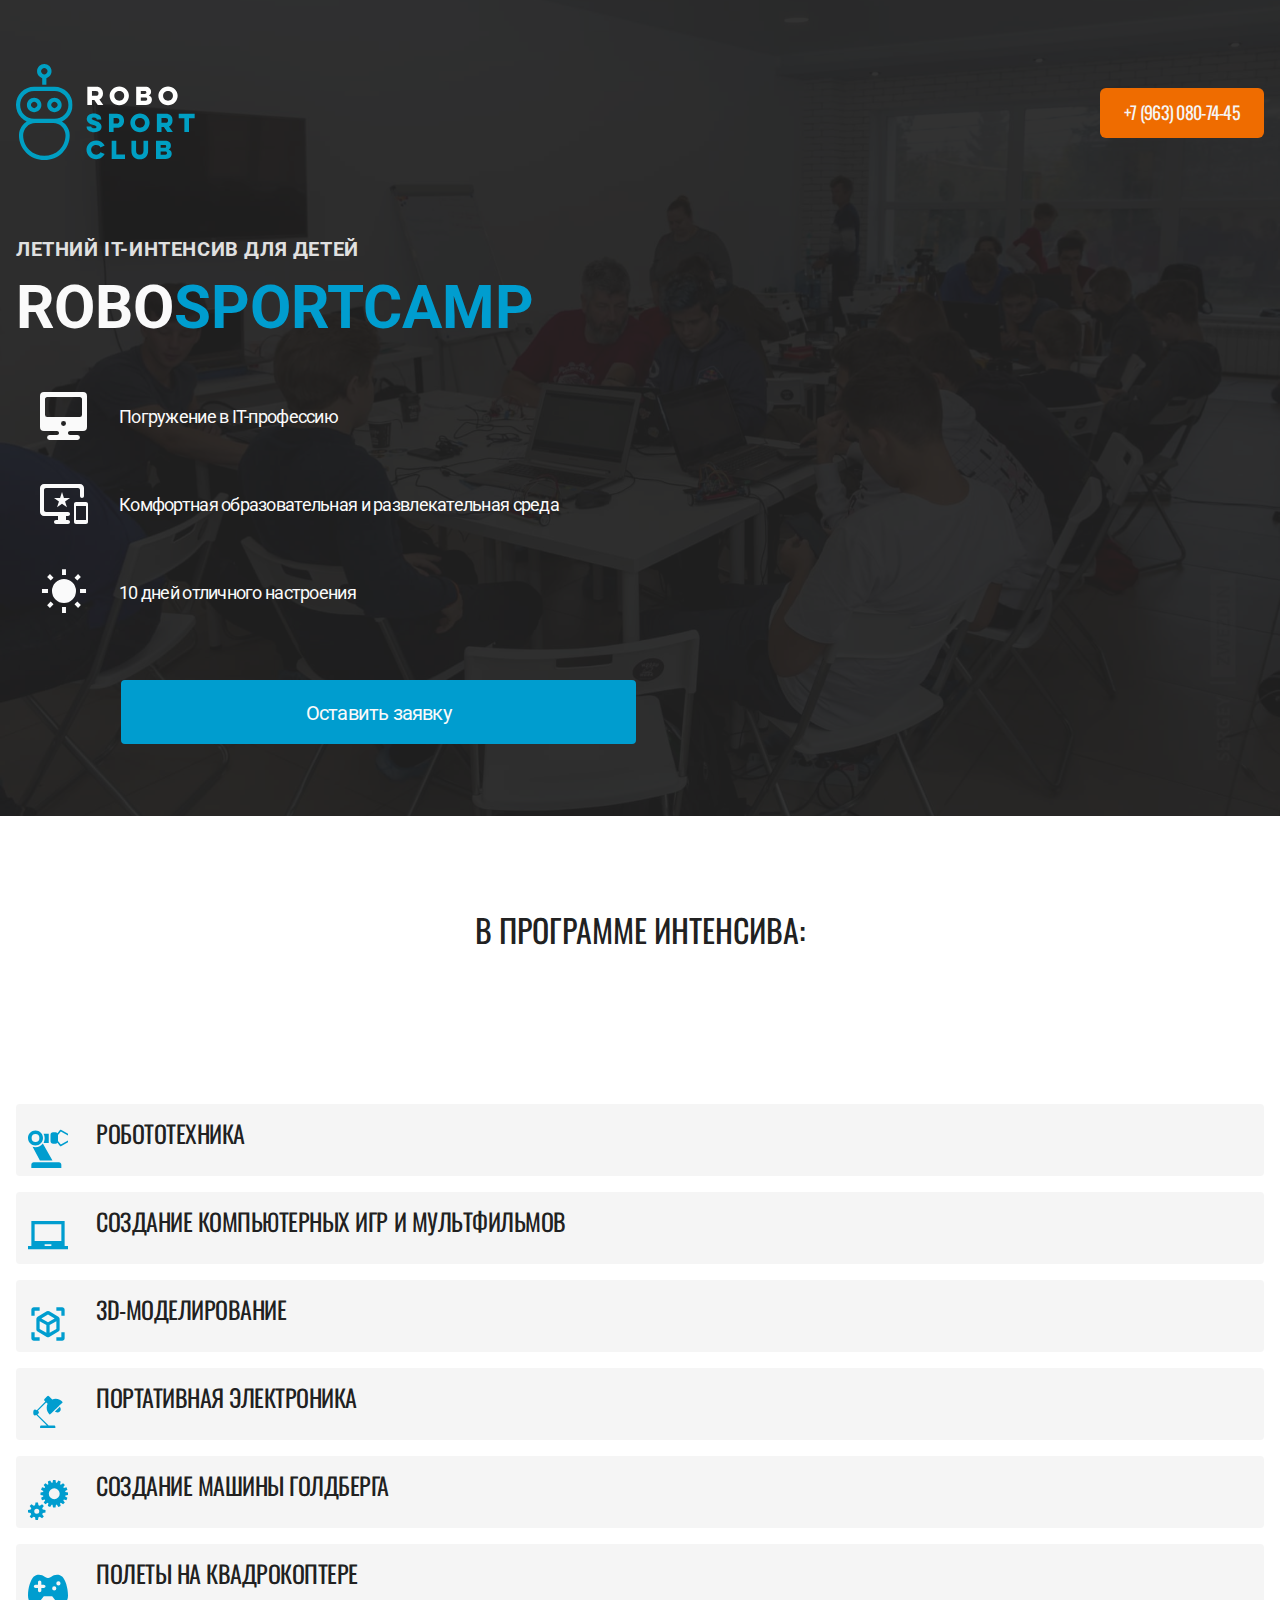
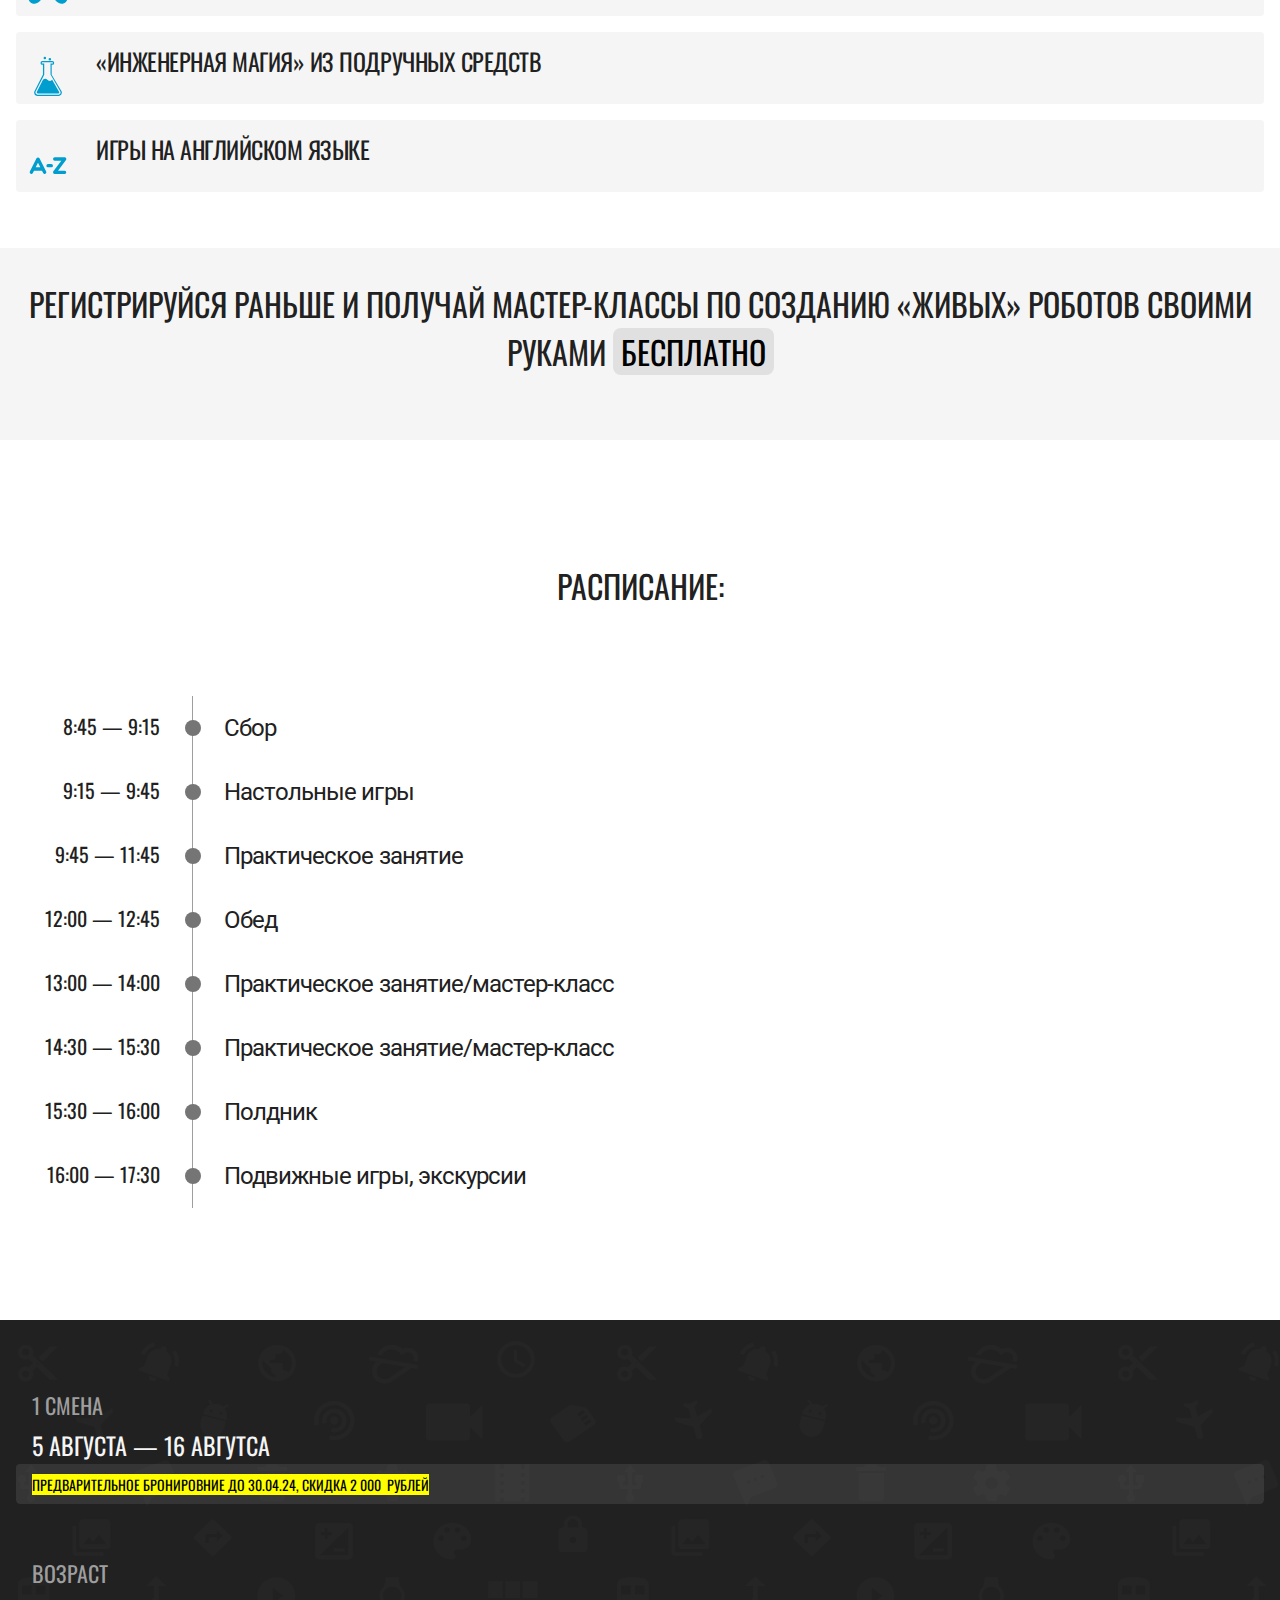
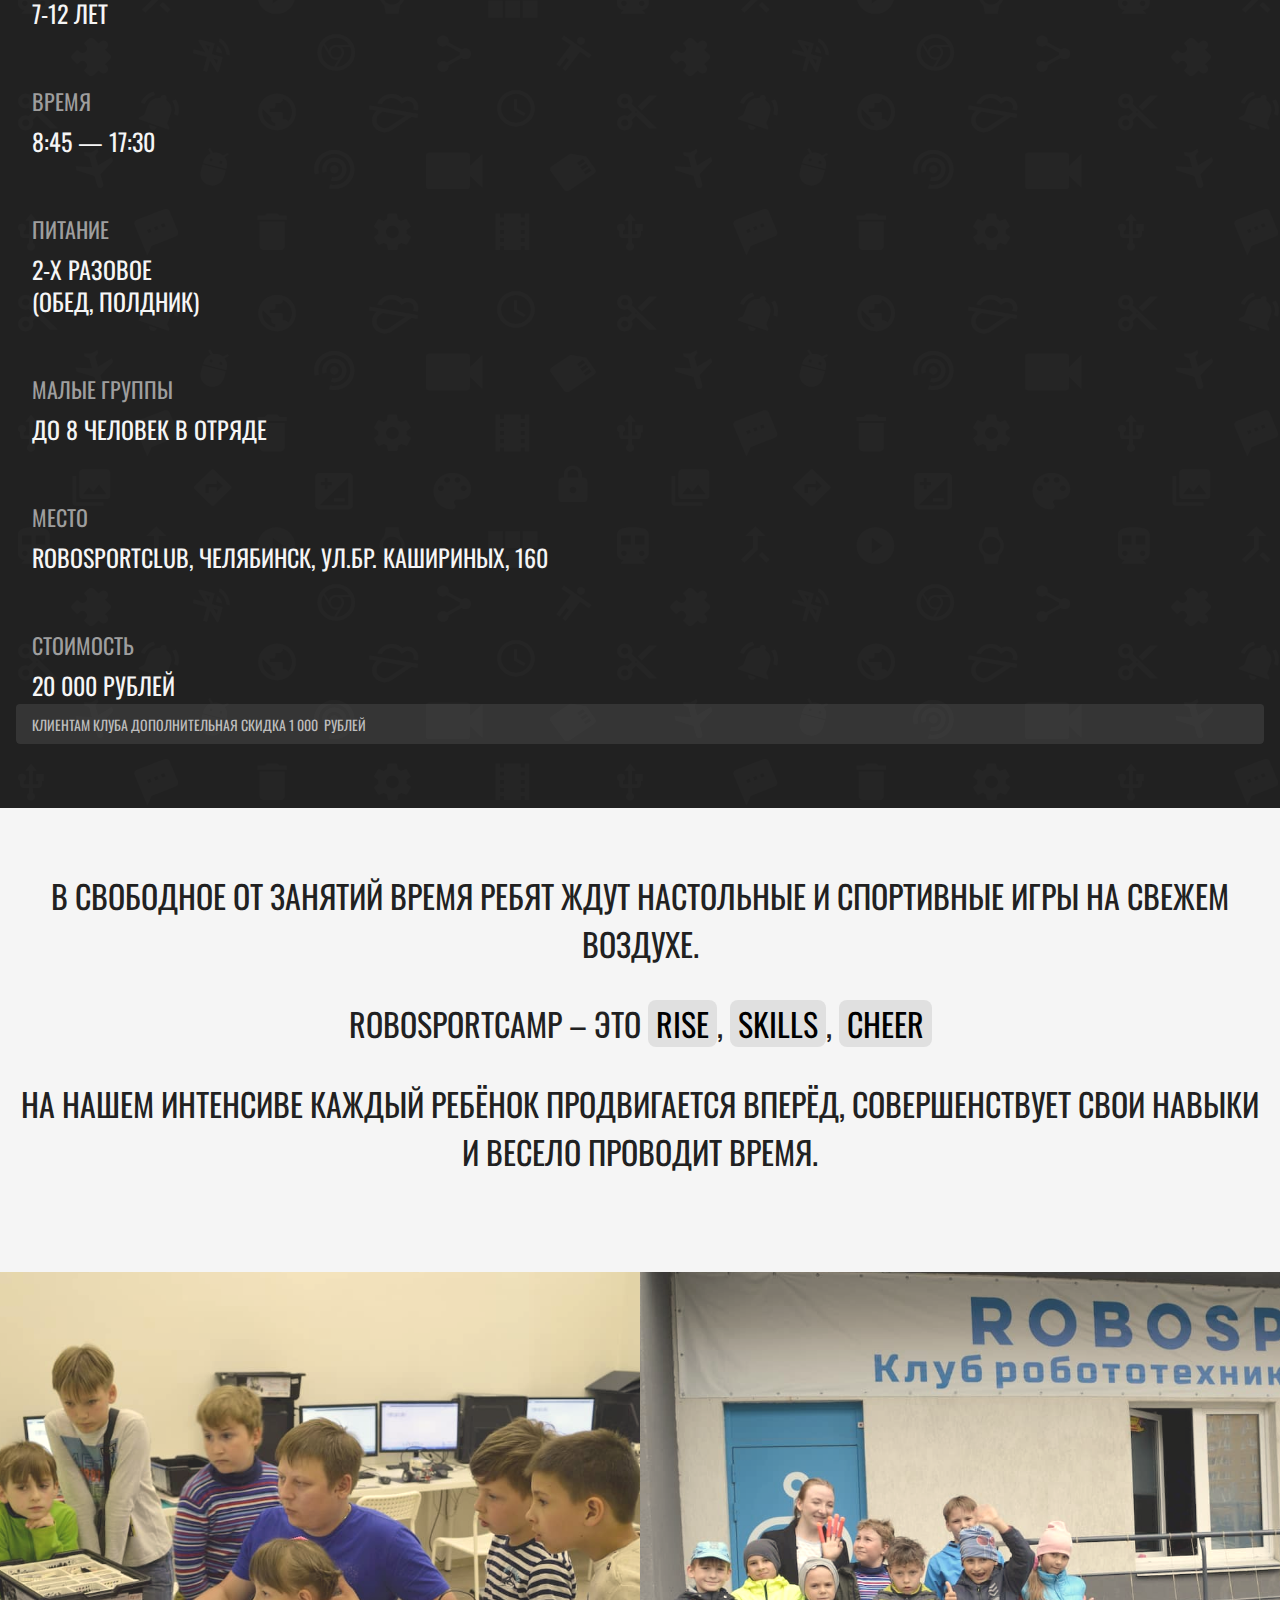
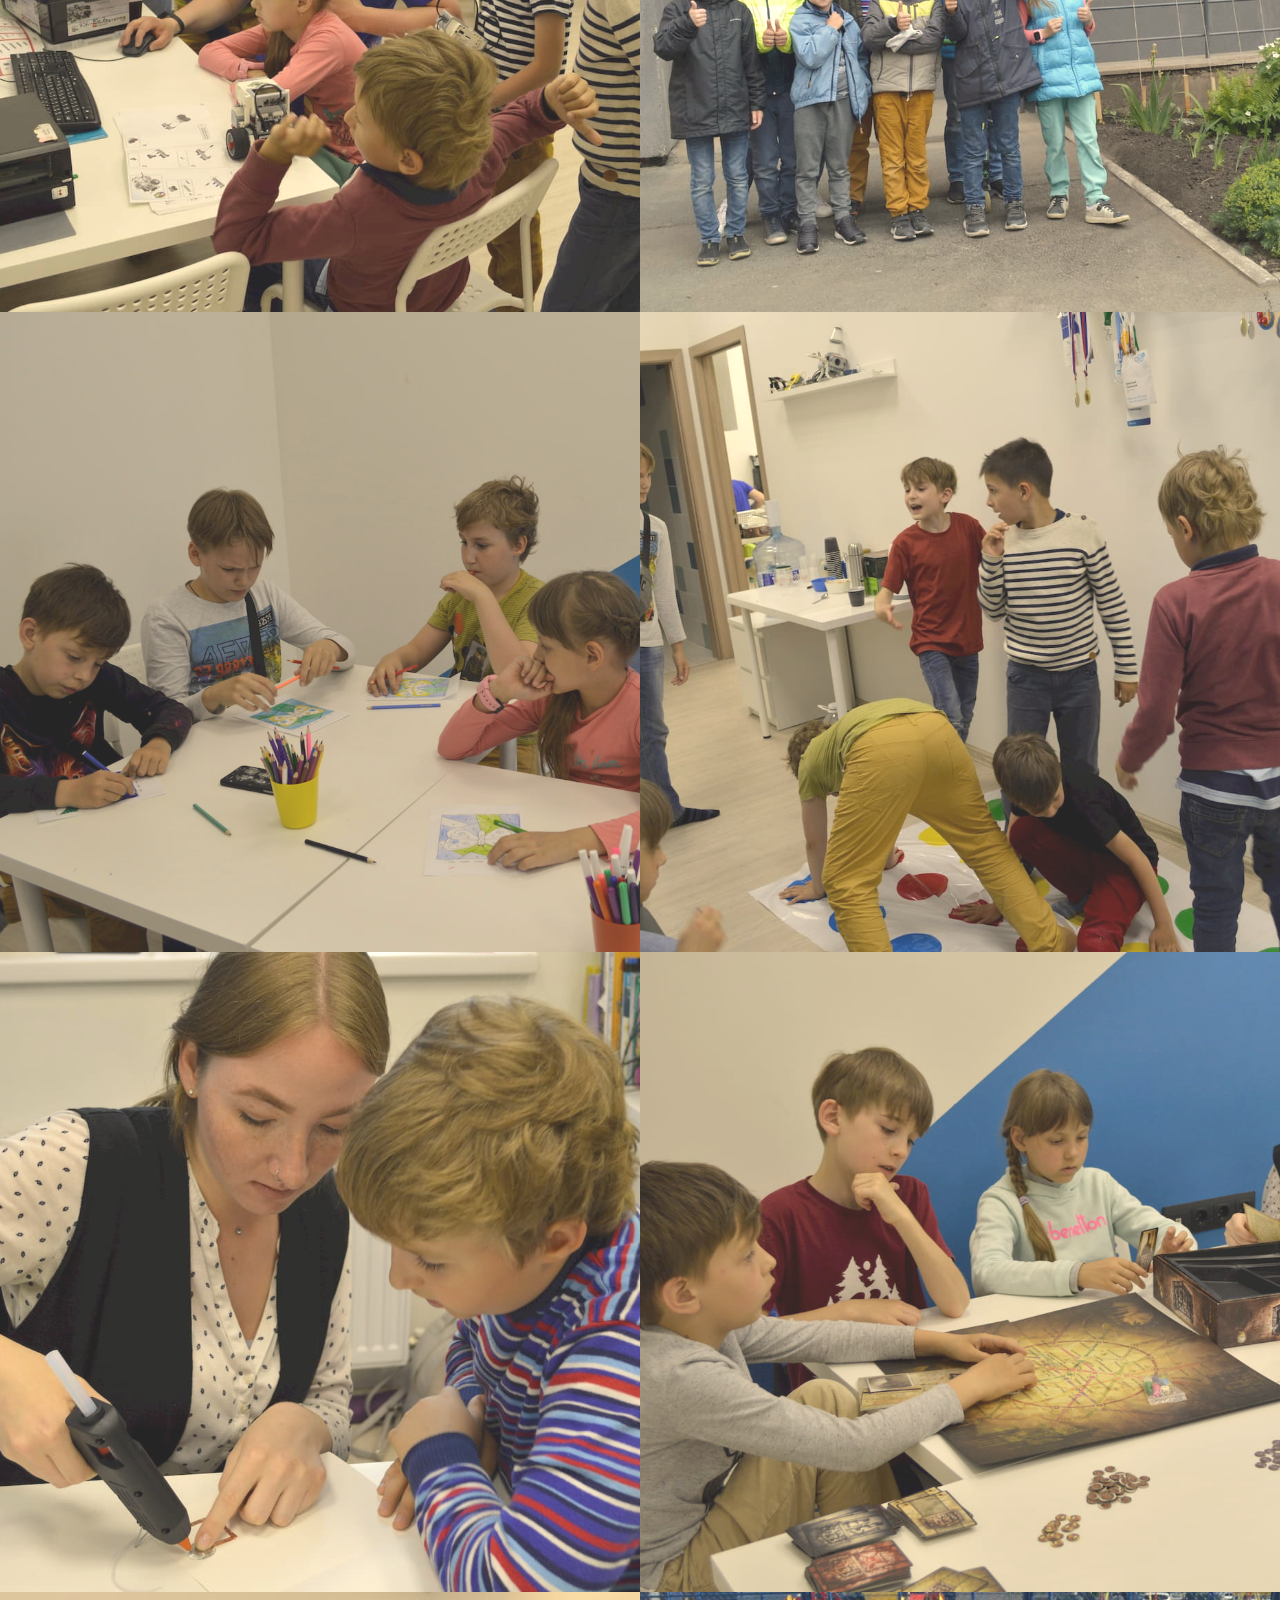
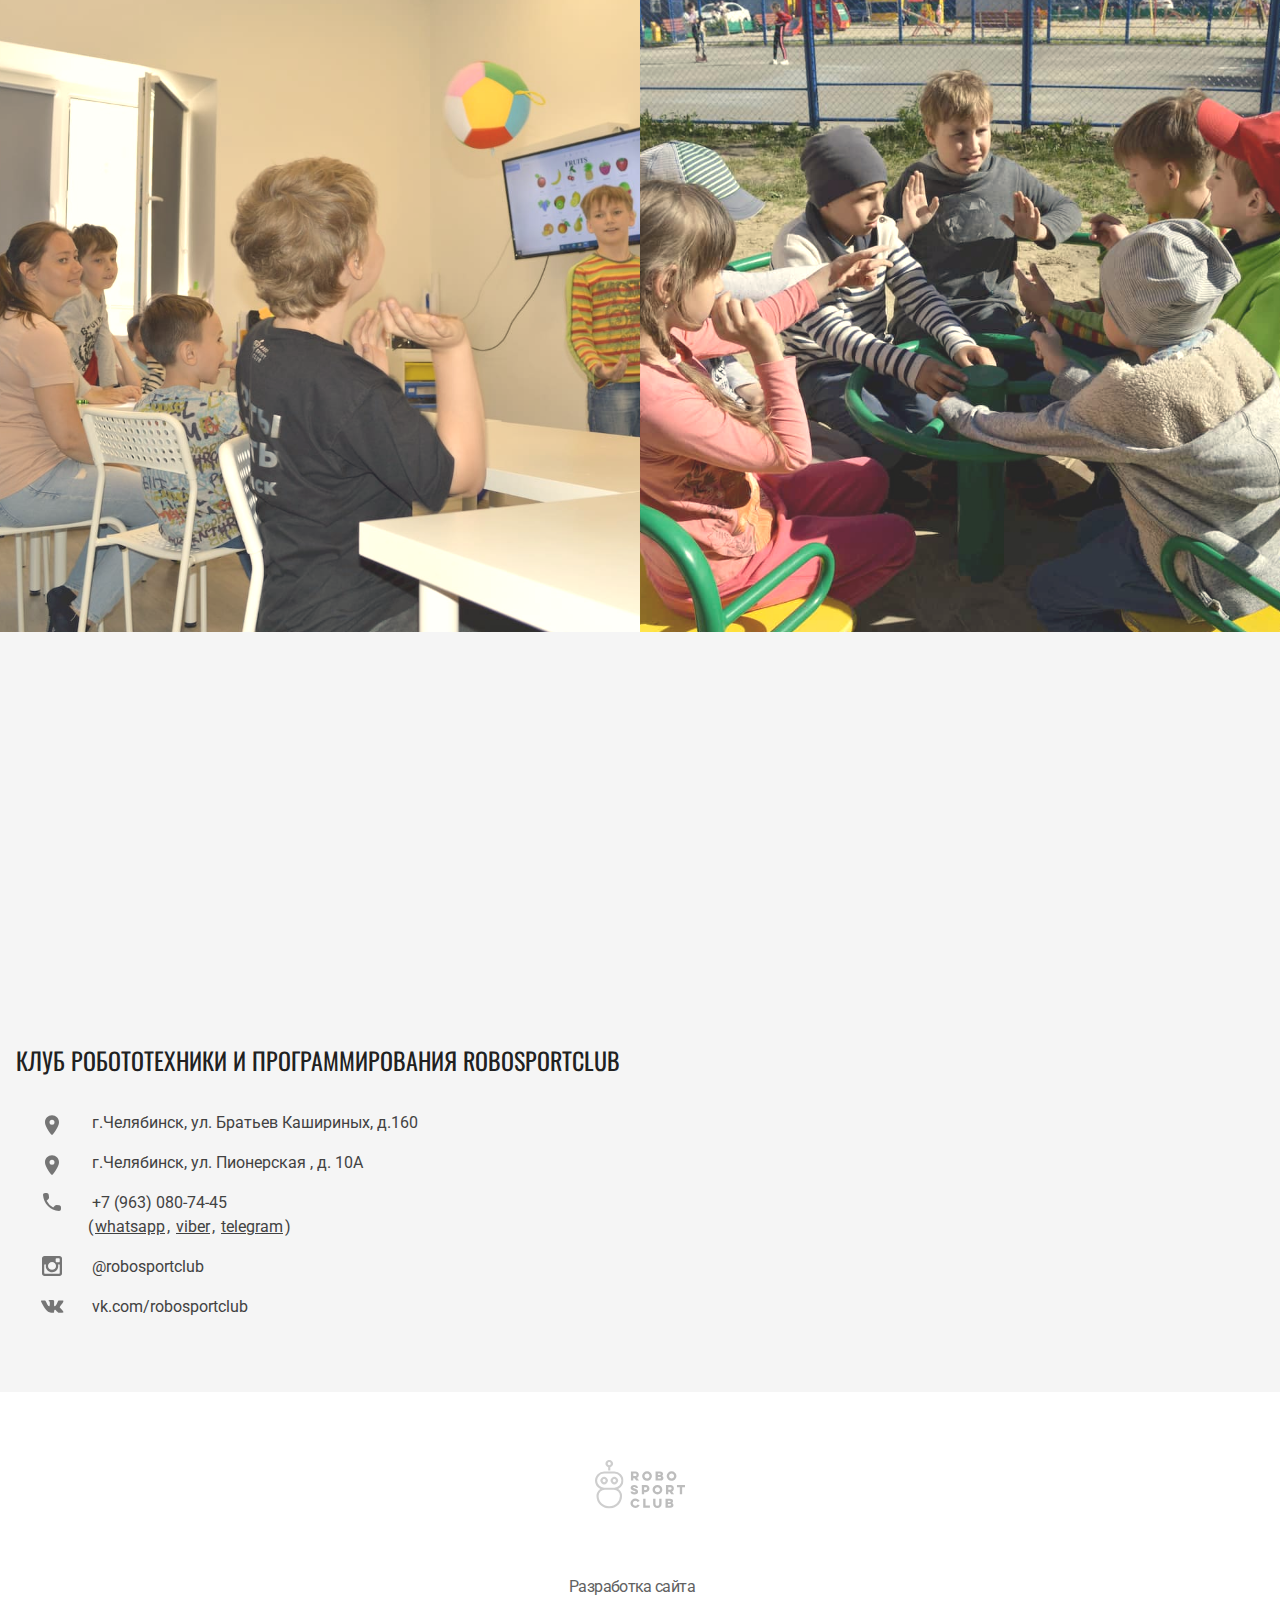
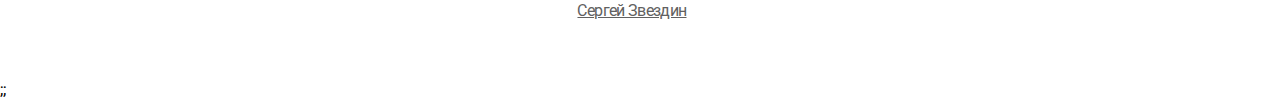
<file: camp/index.html>
<!DOCTYPE html><html lang="ru"><head><meta charset="utf-8"/><meta http-equiv="Content-Type" content="text/html; charset=utf-8"/><meta http-equiv="x-ua-compatible" content="ie=edge"/><meta name="viewport" content="width=device-width,initial-scale=1,maximum-scale=2.5,shrink-to-fit=no,viewport-fit=cover"/><title>RoboSportClub — клуб робототехники и программирования</title><link href="https://fonts.googleapis.com/css?family=Roboto:300i,400,700&subset=cyrillic" rel="stylesheet"/><link href="https://fonts.googleapis.com/css?family=Oswald:400subset=cyrillic" rel="stylesheet"/><link rel="apple-touch-icon" sizes="180x180" href="/assets/favicon/apple-touch-icon.png"><link rel="icon" type="image/png" sizes="32x32" href="/assets/favicon/favicon-32x32.png"><link rel="icon" type="image/png" sizes="16x16" href="/assets/favicon/favicon-16x16.png"><link rel="manifest" href="/assets/favicon/site.webmanifest"><link rel="mask-icon" href="/assets/favicon/safari-pinned-tab.svg" color="#5bbad5"><link rel="shortcut icon" href="/assets/favicon/favicon.ico"><meta name="msapplication-TileColor" content="#424242"><meta name="msapplication-config" content="/assets/favicon/browserconfig.xml"><meta name="theme-color" content="#ffffff"><link href="/bundle/bundle.f1f66fd995c7f46023ea.css" rel="stylesheet" integrity="sha256-Gc1VbIbFbxaYYPrsrgorRJJskvC2qbSBpIYxrYS3DOY= sha384-5s970yEXvkAi1jHwD0uCfjzgtazEr6a262/1BQEtI06lXHvWi6g2PxIsyqfINNVy" crossorigin="anonymous"></head><body><script type="text/javascript">(function(m,e,t,r,i,k,a){m[i]=m[i]||function(){(m[i].a=m[i].a||[]).push(arguments)}; m[i].l=1*new Date();k=e.createElement(t),a=e.getElementsByTagName(t)[0],k.async=1,k.src=r,a.parentNode.insertBefore(k,a)}) (window, document, "script", "https://mc.yandex.ru/metrika/tag.js", "ym"); ym(56098834, "init", { clickmap:true, trackLinks:true, accurateTrackBounce:true, trackHash:true });</script><noscript><div><img src="https://mc.yandex.ru/watch/56098834" style="position:absolute; left:-9999px;" alt=""/></div></noscript><section class="hero"><div class="hero__background"><header class="header"><div class="header__logo"><a class="header__logo-link" href="/"><img class="header__logo-img" src="/assets/header/logo.svg" alt="RoboSportClub — клуб робототехники и программирования" title="RoboSportClub — клуб робототехники и программирования"/></a></div><div class="header__navigation"><nav class="navigation"><ul class="navigation__list"><li class="navigation__item"><a class="navigation__item-link navigation__item-link_accent" href="/camp/">Летний IT-интенсив</a></li><li class="navigation__item"><a class="navigation__item-link" href="/#classses">Направления</a></li><li class="navigation__item"><a class="navigation__item-link" href="/#achievements">Достижения</a></li><li class="navigation__item"><a class="navigation__item-link" href="/#feedback">Отзывы</a></li><li class="navigation__item"><a class="navigation__item-link" href="/#photos">Фото</a></li><li class="navigation__item"><a class="navigation__item-link" href="#contacts">Контакты</a></li><li class="navigation__item navigation__item_textbutton"><a href="tel:+7 (963) 080-74-45" class="navigation__item_textbutton-text">+7 (963) 080-74-45</a></li></ul></nav></div></header><div class="hero__content"><div class="hero__content-description"><div class="hero__content-description-name"><h1 class="hero__content-title">Robo<mark>SportCamp</mark></h1><h2 class="hero__content-subtitle">Летний IT-интенсив для детей</h2></div><div class="hero__content-description-values"><ul class="hero__content-description-values-list"><li class="hero__content-description-values-listitem hero__content-description-values-listitem_it_profission">Погружение в IT-профессию</li><li class="hero__content-description-values-listitem hero__content-description-values-listitem_comfort">Комфортная образовательная и развлекательная среда</li><li class="hero__content-description-values-listitem hero__content-description-values-listitem_ten_days">10 дней отличного настроения</li></ul></div><div class="hero__content-description-join"><button data-dialog="callback-dialog" class="button button_accent">Оставить заявку</button></div></div></div></div></section><section class="club-info"><h2 class="page-header">В программе интенсива:</h2><ul class="camp-info__list"><li class="camp-info__list-item"><h3 class="camp-info__list-item-title">Робототехника</h3><p class="camp-info__list-item-description"></p></li><li class="camp-info__list-item"><h3 class="camp-info__list-item-title">Создание компьютерных игр и мультфильмов</h3><p class="camp-info__list-item-description"></p></li><li class="camp-info__list-item"><h3 class="camp-info__list-item-title">3D-моделирование</h3><p class="camp-info__list-item-description"></p></li><li class="camp-info__list-item"><h3 class="camp-info__list-item-title">Портативная электроника</h3><p class="camp-info__list-item-description"></p></li><li class="camp-info__list-item"><h3 class="camp-info__list-item-title">Создание Машины Голдберга</h3><p class="camp-info__list-item-description"></p></li><li class="camp-info__list-item"><h3 class="camp-info__list-item-title">Полеты на квадрокоптере</h3><p class="camp-info__list-item-description"></p></li><li class="camp-info__list-item"><h3 class="camp-info__list-item-title">«Инженерная магия» из подручных средств</h3><p class="camp-info__list-item-description"></p></li><li class="camp-info__list-item"><h3 class="camp-info__list-item-title">Игры на английском языке</h3><p class="camp-info__list-item-description"></p></li></ul></section><section class="camp-info-additional"><div class="camp-info-additional__content"><div class="camp-info-additional__info">Регистрируйся раньше и получай мастер-классы по созданию «живых» роботов своими руками <mark>БЕСПЛАТНО</mark></div></div></section><section class="camp-info-schedule"><div class="camp-info-schedule__content"><h2 class="page-header">Расписание:</h2><ul class="camp-info-schedule__table"><li class="camp-info-schedule__table-item"><h3 class="camp-info-schedule__table-item-title">Сбор</h3><p class="camp-info-schedule__table-item-time">8:45&nbsp;—&nbsp;9:15</p></li><li class="camp-info-schedule__table-item"><h3 class="camp-info-schedule__table-item-title">Настольные игры</h3><p class="camp-info-schedule__table-item-time">9:15&nbsp;—&nbsp;9:45</p></li><li class="camp-info-schedule__table-item"><h3 class="camp-info-schedule__table-item-title">Практическое занятие</h3><p class="camp-info-schedule__table-item-time">9:45&nbsp;—&nbsp;11:45</p></li><li class="camp-info-schedule__table-item"><h3 class="camp-info-schedule__table-item-title">Обед</h3><p class="camp-info-schedule__table-item-time">12:00&nbsp;—&nbsp;12:45</p></li><li class="camp-info-schedule__table-item"><h3 class="camp-info-schedule__table-item-title">Практическое занятие/мастер-класс</h3><p class="camp-info-schedule__table-item-time">13:00&nbsp;—&nbsp;14:00</p></li><li class="camp-info-schedule__table-item"><h3 class="camp-info-schedule__table-item-title">Практическое занятие/мастер-класс</h3><p class="camp-info-schedule__table-item-time">14:30&nbsp;—&nbsp;15:30</p></li><li class="camp-info-schedule__table-item"><h3 class="camp-info-schedule__table-item-title">Полдник</h3><p class="camp-info-schedule__table-item-time">15:30&nbsp;—&nbsp;16:00</p></li><li class="camp-info-schedule__table-item"><h3 class="camp-info-schedule__table-item-title">Подвижные игры, экскурсии</h3><p class="camp-info-schedule__table-item-time">16:00&nbsp;—&nbsp;17:30</p></li></ul></div></section><section class="camp-info"><div class="camp-info__content"><ul class="camp-info__list"><li class="camp-info__item"><h3 class="camp-info__item-name">1 смена</h3><p class="camp-info__item-value">5&nbsp;августа — 16&nbsp;авгутса</p><p class="camp-info__item-sub-value"><mark>Предварительное бронировние до 30.04.24, скидка&nbsp;2&nbsp;000&nbsp; рублей</mark></p></li><li class="camp-info__item"><h3 class="camp-info__item-name">Возраст</h3><p class="camp-info__item-value">7-12&nbsp;лет</p></li><li class="camp-info__item"><h3 class="camp-info__item-name">Время</h3><p class="camp-info__item-value">8:45&nbsp;—&nbsp;17:30</p></li><li class="camp-info__item"><h3 class="camp-info__item-name">Питание</h3><p class="camp-info__item-value">2-х разовое<br/>(обед, полдник)</p></li><li class="camp-info__item"><h3 class="camp-info__item-name">Малые группы</h3><p class="camp-info__item-value">до&nbsp;8&nbsp;человек в отряде</p></li><li class="camp-info__item"><h3 class="camp-info__item-name">Место</h3><p class="camp-info__item-value">RoboSportClub, Челябинск, ул.Бр.&nbsp;Кашириных,&nbsp;160</p></li><li class="camp-info__item"><h3 class="camp-info__item-name">Стоимость</h3><p class="camp-info__item-value">20&nbsp;000 рублей</p><p class="camp-info__item-sub-value">Клиентам клуба дополнительная скидка&nbsp;1&nbsp;000&nbsp; рублей</p></li></ul></div></section><section class="camp-info-additional"><div class="camp-info-additional__content"><div class="camp-info-additional__info"><p>В свободное от занятий время ребят ждут настольные и спортивные игры на свежем воздухе.</p><p>RoboSportCamp – это <mark>Rise</mark>, <mark>Skills</mark>, <mark>Cheer</mark></p><p>На нашем интенсиве каждый ребёнок продвигается вперёд, совершенствует свои навыки и весело проводит время.</p></div></div></section><a name="photos"></a><section class="photos gallery"><div class="photos__item"><img src="/assets/photos/camp/1_.jpg" data-full-src="/assets/photos/camp/1_.jpg" data-w="1024" data-h="1024" alt="RoboSportCamp — Летний IT-лагерь для детей"/></div><div class="photos__item"><img src="/assets/photos/camp/2_.jpg" data-full-src="/assets/photos/camp/2_.jpg" data-w="1024" data-h="1024" alt="RoboSportCamp — Летний IT-лагерь для детей"/></div><div class="photos__item"><img src="/assets/photos/camp/3_.jpg" data-full-src="/assets/photos/camp/3_.jpg" data-w="1024" data-h="1024" alt="RoboSportCamp — Летний IT-лагерь для детей"/></div><div class="photos__item"><img src="/assets/photos/camp/4_.jpg" data-full-src="/assets/photos/camp/4_.jpg" data-w="1024" data-h="1024" alt="RoboSportCamp — Летний IT-лагерь для детей"/></div><div class="photos__item"><img src="/assets/photos/camp/5_.jpg" data-full-src="/assets/photos/camp/5_.jpg" data-w="1024" data-h="1024" alt="RoboSportCamp — Летний IT-лагерь для детей"/></div><div class="photos__item"><img src="/assets/photos/camp/6_.jpg" data-full-src="/assets/photos/camp/6_.jpg" data-w="1024" data-h="1024" alt="RoboSportCamp — Летний IT-лагерь для детей"/></div><div class="photos__item"><img src="/assets/photos/camp/7_.jpg" data-full-src="/assets/photos/camp/7_.jpg" data-w="1024" data-h="1024" alt="RoboSportCamp — Летний IT-лагерь для детей"/></div><div class="photos__item"><img src="/assets/photos/camp/8_.jpg" data-full-src="/assets/photos/camp/8_.jpg" data-w="1024" data-h="1024" alt="RoboSportCamp — Летний IT-лагерь для детей"/></div></section><section class="contacts"><a name="contacts"></a><div class="contacts__content"><div class="contacts__map"><script type="text/javascript" charset="utf-8" async src="https://api-maps.yandex.ru/services/constructor/1.0/js/?um=constructor%3Acc5d8f985a04006a68d1c8e395dc0842f1a616814439385894397829640451e2&amp;width=100%25&amp;height=320&amp;lang=ru_RU&amp;scroll=true"></script></div><div class="contacts__info"><h3 class="contacts__name">Клуб робототехники и программирования RoboSportClub</h3><p class="contacts__address"><a href="https://yandex.ru/maps/-/CGdQeMOC" target="_blank" class="contacts__link">г.Челябинск, ул. Братьев Кашириных, д.160</a></p><p class="contacts__address"><a href="https://yandex.ru/maps/-/CDwpMS4s" target="_blank" class="contacts__link">г.Челябинск, ул. Пионерская , д. 10А</a></p><p class="contacts__phone"><a href="tel:+7 (963) 080-74-45" class="contacts__link">+7 (963) 080-74-45</a> <span class="contacts__messengers">(<a href="https://wa.me/79630807445" class="contacts__ulink">whatsapp</a>, <a href="viber://chat?number=+79630807445" class="contacts__ulink">viber</a>, <a href="https://t.me/robosportclub" class="contacts__ulink">telegram</a>)</span></p><p class="contacts__instagram"><a href="https://www.instagram.com/robosportclub" class="contacts__link" target="_blank">@robosportclub</a></p><p class="contacts__vk"><a href="https://vk.com/robosportclub" class="contacts__link" target="_blank">vk.com/robosportclub</a></p></div></div></section><footer class="footer"><div class="footer__contacts"><p class="footer__contacts-name">Клуб робототехники и программирования RoboSportClub, ИП Савинков Дмитрий Владимирович</p><p class="footer__contacts-address"><a class="footer__contacts-link" href="https://yandex.ru/maps/-/CGdQeMOC" target="_blank">г.Челябинск, ул. Братьев Кашириных, д.160</a></p><p class="footer__contacts-phone"><a class="footer__contacts-link" href="tel:+7 (963) 080-74-45">+7 (963) 080-74-45</a></p></div><div class="footer__logo"><img src="/assets/footer/logo.svg" class="footer__logo-image"></div><div class="footer__made-by">Разработка сайта <a class="footer__made-by-link" href="https://blog.zwezdin.com/">Сергей Звездин</a></div></footer><div id="callback-dialog" tabindex="-1" role="dialog" aria-hidden="true" class="dialog__background"><div class="dialog"><div class="dialog__header"><h2 class="dialog__header-text1">Оставьте ваш номер телефона</h2><h3 class="dialog__header-text2">И мы вам перезвоним</h3><button class="dialog__close"><span>Закрыть</span></button></div><div class="dialog__content"><form data-action="callback" class="dialog__content-form"><div class="dialog__content-form-content"><div class="dialog__form-element"><div class="form-field form-field_vertical"><label class="form-field__label form-field__label_vertical" for="dialog-input-name">Ваше имя</label> <input class="form-field__input form-field__input_vertical field__input_text" id="dialog-input-name" name="name" data-required="true"/></div></div><div class="dialog__form-element"><div class="form-field form-field_vertical"><label class="form-field__label form-field__label_vertical" for="dialog-input-age">Возраст ребенка</label> <input class="form-field__input form-field__input_vertical field__input_text" id="dialog-input-age" name="age"/></div></div><div class="dialog__form-element"><div class="form-field form-field_vertical"><label class="form-field__label form-field__label_vertical" for="dialog-input-phone">Телефон</label> <input class="form-field__input form-field__input_vertical field__input_text" id="dialog-input-phone" name="phone" data-required="true"/></div></div></div><div class="dialog__content-form-submit"><button type="submit" class="button button_condensed dialog__content-form-submit-button" data-inprogress-text="Отправка..." data-close-form="callback-dialog">Отправить</button><p class="dialog__content-form-submit-text">Нажимая на кнопку «Отправить», вы соглашаетесь на обработку <a href="/assets/agreement.pdf" target="_blank">персональных данных </a>.</p></div></form></div></div></div>;<div class="pswp" tabindex="-1" role="dialog" aria-hidden="true"><div class="pswp__bg"></div><div class="pswp__scroll-wrap"><div class="pswp__container"><div class="pswp__item"></div><div class="pswp__item"></div><div class="pswp__item"></div></div><div class="pswp__ui pswp__ui--hidden"><div class="pswp__top-bar"><div class="pswp__counter"></div><button class="pswp__button pswp__button--close" title="Close (Esc)"></button><div class="pswp__preloader"><div class="pswp__preloader__icn"><div class="pswp__preloader__cut"><div class="pswp__preloader__donut"></div></div></div></div></div><button class="pswp__button pswp__button--arrow--left" title="Previous (arrow left)"></button> <button class="pswp__button pswp__button--arrow--right" title="Next (arrow right)"></button><div class="pswp__caption"><div class="pswp__caption__center"></div></div></div></div></div>;<script type="text/javascript" src="/bundle/bundle.f1f66fd995c7f46023ea.js" integrity="sha256-tMd5sjYwM0NYRVnrLpsAUVbHg2UzB6MfNNv66gSOa1M= sha384-UKGK1BGXNWSqnuiAG2cHRShPfReQjnkNW5S+wH6L+rivwfzGY0voitZtdg65Xa2s" crossorigin="anonymous"></script></body></html>
</file>
<file: bundle/bundle.f1f66fd995c7f46023ea.css>
html{font-family:Roboto,sans-serif;scroll-behavior:smooth!important}body,html{box-sizing:border-box}body{margin:0;padding:0;min-width:320px;min-width:20rem;background:linear-gradient(167.46deg,rgba(236,239,241,.6) .93%,rgba(207,216,220,0) 23.66%);background-repeat:no-repeat;overflow-x:hidden}@media screen and (max-width:83.99em){body{background:none}}.achievements-slider__item{padding:2rem 0 0;flex:0 0 25%!important;max-width:25%!important;text-align:center!important}@media screen and (max-width:83.99em){.achievements-slider__item{flex:0 0 100%!important;max-width:100%!important}}.achievements-slider__item>img{max-width:80%;max-height:368px;cursor:pointer;opacity:.9;box-shadow:0 0 24px 0 #757575;border-radius:8px;border-radius:.5rem;border:1px solid #757575}.achievements-slider__item>img:focus{opacity:1}.achievements-slider__item>img:hover{opacity:.9;box-shadow:0 0 24px 0 #616161}.achievements-slider__item>img:active{opacity:1;box-shadow:0 0 28px 0 #616161}@media screen and (max-width:29.99em){.achievements-slider__item>img{border-color:transparent;box-shadow:0 0 10px 0 #757575;max-width:95%}.achievements-slider__item>img:focus,.achievements-slider__item>img:hover{box-shadow:0 0 14px 0 #616161}.achievements-slider__item>img:active{box-shadow:0 0 18px 0 #616161}}.achievements{margin-left:auto;margin-right:auto;padding-left:16px;padding-right:16px;width:1520px;width:95rem;min-width:320px;min-width:20rem;display:flex;flex-direction:row;flex-wrap:wrap;box-sizing:border-box}@media screen and (min-width:120em){.achievements{width:1520px;width:95rem}}@media screen and (min-width:89em) and (max-width:119.99em){.achievements{width:1400px;width:87.5rem}}@media screen and (min-width:84em) and (max-width:88.99em){.achievements{margin-left:0;margin-right:0;padding-left:8px;padding-right:8px;width:100%}}@media screen and (min-width:40em) and (max-width:83.99em){.achievements{margin-left:0;margin-right:0;padding-left:12px;padding-right:12px;width:100%}}@media screen and (min-width:30em) and (max-width:39.99em){.achievements{margin-left:0;margin-right:0;padding-left:12px;padding-right:12px;width:100%}}@media screen and (max-width:29.99em){.achievements{margin-left:0;margin-right:0;padding-left:4px;padding-right:4px;width:100%}}.achievements__content{margin-left:16px;margin-right:16px;width:1456px;width:91rem;box-sizing:border-box}@media screen and (min-width:120em){.achievements__content{margin-left:16px;margin-right:16px;width:1456px;width:91rem}}@media screen and (min-width:89em) and (max-width:119.99em){.achievements__content{margin-left:16px;margin-right:16px;width:1336px;width:83.5rem}}@media screen and (min-width:84em) and (max-width:88.99em){.achievements__content{margin-left:8px;margin-right:8px;width:calc(100% - 16px);width:calc(100% - 1rem)}}@media screen and (min-width:40em) and (max-width:83.99em){.achievements__content{margin-left:4px;margin-right:4px;width:calc(100% - 8px);width:calc(100% - .5rem)}}@media screen and (min-width:30em) and (max-width:39.99em){.achievements__content{margin-left:4px;margin-right:4px;width:calc(100% - 8px);width:calc(100% - .5rem)}}@media screen and (max-width:29.99em){.achievements__content{margin-left:4px;margin-right:4px;width:calc(100% - 8px);width:calc(100% - .5rem)}}.button{margin:0;padding:1.1875rem 2rem 1.0625rem;font-family:Roboto,sans-serif;font-weight:400;font-size:20px;font-size:1.25rem;line-height:24px;line-height:1.5rem;letter-spacing:-.04em;text-align:center;color:#fafafa;background-color:#616161;border:2px solid #616161;border-radius:4px;border-radius:.25rem;cursor:pointer;outline:none;-webkit-user-select:none;-moz-user-select:none;-ms-user-select:none;user-select:none}.button:hover{background-color:rgba(97,97,97,.75);border-color:rgba(97,97,97,.75)}.button:active{background-color:rgba(97,97,97,.85);border-color:rgba(97,97,97,.85)}.button:focus{border-color:#1e88e5}.button:disabled{cursor:default}.button:disabled,.button:disabled:active,.button:disabled:focus,.button:disabled:hover{background-color:rgba(97,97,97,.75);border-color:rgba(97,97,97,.75)}@media screen and (max-width:29.99em){.button{padding-left:8px;padding-right:8px}}.button_accent{background-color:#009dcf;border-color:#009dcf}.button_accent:hover{background-color:#1e88e5;border-color:#1e88e5}.button_accent:active{background-color:rgba(30,136,229,.65);border-color:rgba(30,136,229,.65)}.button_accent:focus{border-color:#f06292}.button_condensed{padding:1rem 2rem .75rem;text-transform:uppercase;font-size:16px;font-size:1rem;line-height:16px;line-height:1rem;letter-spacing:0}.camp-hero{margin:0;padding:0;background-image:url(/assets/hero/bg.jpg);background-position:50%;background-repeat:no-repeat;background-size:cover;height:944px;height:59rem}.camp-hero_internal{height:224px;height:14rem}@media screen and (max-width:83.99em){.camp-hero{height:auto}}.camp-hero__background{margin:0;padding:0;display:block;height:100%;background:rgba(33,33,33,.92)}.camp-hero__content{margin-left:auto;margin-right:auto;padding-left:16px;padding-right:16px;width:1520px;width:95rem;min-width:320px;min-width:20rem;display:flex;flex-direction:row;flex-wrap:wrap;box-sizing:border-box}@media screen and (min-width:120em){.camp-hero__content{width:1520px;width:95rem}}@media screen and (min-width:89em) and (max-width:119.99em){.camp-hero__content{width:1400px;width:87.5rem}}@media screen and (min-width:84em) and (max-width:88.99em){.camp-hero__content{margin-left:0;margin-right:0;padding-left:8px;padding-right:8px;width:100%}}@media screen and (min-width:40em) and (max-width:83.99em){.camp-hero__content{margin-left:0;margin-right:0;padding-left:12px;padding-right:12px;width:100%}}@media screen and (min-width:30em) and (max-width:39.99em){.camp-hero__content{margin-left:0;margin-right:0;padding-left:12px;padding-right:12px;width:100%}}@media screen and (max-width:29.99em){.camp-hero__content{margin-left:0;margin-right:0;padding-left:4px;padding-right:4px;width:100%}}.camp-hero__content-description{margin-top:56px;margin-left:16px;margin-right:16px;width:712px;width:44.5rem;box-sizing:border-box}@media screen and (min-width:120em){.camp-hero__content-description{margin-left:16px;margin-right:16px;width:712px;width:44.5rem}}@media screen and (min-width:89em) and (max-width:119.99em){.camp-hero__content-description{margin-left:16px;margin-right:16px;width:652px;width:40.75rem}}@media screen and (min-width:84em) and (max-width:88.99em){.camp-hero__content-description{margin-left:8px;margin-right:8px;width:calc(50% - 16px);width:calc(50% - 1rem)}}@media screen and (min-width:40em) and (max-width:83.99em){.camp-hero__content-description{margin-left:4px;margin-right:4px;width:calc(100% - 8px);width:calc(100% - .5rem)}}@media screen and (min-width:30em) and (max-width:39.99em){.camp-hero__content-description{margin-left:4px;margin-right:4px;width:calc(100% - 8px);width:calc(100% - .5rem)}}@media screen and (max-width:29.99em){.camp-hero__content-description{margin-left:4px;margin-right:4px;width:calc(100% - 8px);width:calc(100% - .5rem)}}@media screen and (min-width:40em) and (max-width:83.99em){.camp-hero__content-description{margin-top:8px}}@media screen and (min-width:30em) and (max-width:39.99em){.camp-hero__content-description{margin-top:8px}}@media screen and (max-width:29.99em){.camp-hero__content-description{margin-top:0}}.camp-hero__content-description-name{display:flex;flex-direction:column}.camp-hero__content-title{margin:0;padding:.25rem 0;order:2;font-family:Roboto,sans-serif;font-weight:700;font-size:72px;font-size:4.5rem;line-height:72px;line-height:4.5rem;text-transform:uppercase;color:#fafafa}.camp-hero__content-title>mark{background-color:transparent;color:#1e88e5}@media screen and (min-width:40em) and (max-width:83.99em){.camp-hero__content-title{padding-top:8px;padding-bottom:0;font-size:60px;font-size:3.75rem;line-height:72px;line-height:4.5rem}}@media screen and (min-width:30em) and (max-width:39.99em){.camp-hero__content-title{padding-top:4px;padding-bottom:4px;font-size:48px;font-size:3rem;line-height:72px;line-height:4.5rem}}@media screen and (max-width:29.99em){.camp-hero__content-title{padding-top:1px;padding-bottom:3px;font-size:36px;font-size:2.25rem;line-height:36px;line-height:2.25rem}}.camp-hero__content-subtitle{margin:0;padding:.125rem 0;order:1;font-family:Roboto,sans-serif;font-weight:700;font-size:24px;font-size:1.5rem;line-height:28px;line-height:1.75rem;letter-spacing:.03em;text-transform:uppercase;color:#e0e0e0}@media screen and (min-width:40em) and (max-width:83.99em){.camp-hero__content-subtitle{padding-top:5px;padding-bottom:3px;font-size:20px;font-size:1.25rem;line-height:24px;line-height:1.5rem}}@media screen and (min-width:30em) and (max-width:39.99em){.camp-hero__content-subtitle{padding-top:7px;padding-bottom:1px;font-size:16px;font-size:1rem;line-height:24px;line-height:1.5rem}}@media screen and (max-width:29.99em){.camp-hero__content-subtitle{padding-top:0;padding-bottom:0;font-size:12px;font-size:.75rem;line-height:24px;line-height:1.5rem}}.camp-hero__content-description-values{margin:5rem 0 0 2rem;padding:0}@media screen and (min-width:89em) and (max-width:119.99em){.camp-hero__content-description-values{margin-left:24px}}@media screen and (min-width:84em) and (max-width:88.99em){.camp-hero__content-description-values{margin-left:32px}}@media screen and (max-width:83.99em){.camp-hero__content-description-values{margin-left:0}}@media screen and (min-width:40em) and (max-width:83.99em){.camp-hero__content-description-values{margin-top:48px}}@media screen and (min-width:30em) and (max-width:39.99em){.camp-hero__content-description-values{margin-top:40px}}@media screen and (max-width:29.99em){.camp-hero__content-description-values{margin-top:40px}}.camp-hero__content-description-values-list{margin:0;padding:0;list-style:none}.camp-hero__content-description-values-listitem{margin:0 0 2.5rem;padding:.8125rem 0 .6875rem 5.75rem;font-family:Roboto,sans-serif;font-weight:400;font-size:18px;font-size:1.125rem;line-height:24px;line-height:1.5rem;letter-spacing:-.04em;color:#fafafa;background-repeat:no-repeat;background-position:6px;background-size:auto}.camp-hero__content-description-values-listitem_schedule,.camp-hero__content-description-values-listitem_sets{background-image:url("[data-uri]")}.camp-hero__content-description-values-listitem_age{background-image:url("[data-uri]")}.camp-hero__content-description-values-listitem_money{background-image:url("[data-uri]")}@media screen and (min-width:84em) and (max-width:88.99em){.camp-hero__content-description-values-listitem{padding-left:80px}}@media screen and (min-width:40em) and (max-width:83.99em){.camp-hero__content-description-values-listitem{background-position:24px;padding-left:103px}}.camp-hero__content-description-join{margin:4rem 0 2rem 2rem}@media screen and (min-width:89em) and (max-width:119.99em){.camp-hero__content-description-join{margin-left:24px}}@media screen and (min-width:84em) and (max-width:88.99em){.camp-hero__content-description-join{margin-left:32px}}@media screen and (min-width:40em) and (max-width:83.99em){.camp-hero__content-description-join{margin-left:calc((100% - 88px)/12*1 + 8px);margin-bottom:72px;width:calc((100% - 88px)/12*5 + 32px);width:calc((100% - 5.5rem)/12*5 + 2rem)}}@media screen and (min-width:30em) and (max-width:39.99em){.camp-hero__content-description-join{margin-top:80px;margin-bottom:56px;margin-left:calc((100% - 88px)/12*1 + 8px);width:calc((100% - 88px)/12*5 + 32px);width:calc((100% - 5.5rem)/12*5 + 2rem)}}@media screen and (max-width:29.99em){.camp-hero__content-description-join{margin-top:40px;margin-bottom:32px;margin-left:calc((100% - 88px)/12*1 + 8px);width:calc((100% - 88px)/12*10 + 72px);width:calc((100% - 5.5rem)/12*10 + 4.5rem)}}.camp-hero__content-description-join>.button{width:308px;width:19.25rem}@media screen and (min-width:89em) and (max-width:119.99em){.camp-hero__content-description-join>.button{width:286px;width:17.875rem}}@media screen and (min-width:84em) and (max-width:88.99em){.camp-hero__content-description-join>.button{width:284px;width:17.75rem}}@media screen and (min-width:40em) and (max-width:83.99em){.camp-hero__content-description-join>.button{width:100%}}@media screen and (min-width:30em) and (max-width:39.99em){.camp-hero__content-description-join>.button{width:100%}}@media screen and (max-width:29.99em){.camp-hero__content-description-join>.button{width:100%}}.camp-hero__content-trial{margin-top:64px;margin-left:140px;margin-right:16px;width:464px;width:29rem;box-sizing:border-box}@media screen and (min-width:120em){.camp-hero__content-trial{margin-left:140px;margin-right:16px;width:464px;width:29rem}}@media screen and (min-width:89em) and (max-width:119.99em){.camp-hero__content-trial{margin-left:130px;margin-right:16px;width:424px;width:26.5rem}}@media screen and (min-width:84em) and (max-width:88.99em){.camp-hero__content-trial{margin-left:calc(8px + 8.33333%);margin-right:8px;width:calc(33.33333% - 16px);width:calc(33.33333% - 1rem)}}@media screen and (max-width:83.99em){.camp-hero__content-trial{display:none}}.camp-hero__content-form{margin-top:0;margin-bottom:0;padding:0;background-color:#424242;border-radius:8px;border-radius:.5rem}.camp-hero__content-form-fields{margin:0;padding:0;border:none;width:100%;min-width:0}.camp-hero__content-form-header{margin:0 0 .5rem;padding:2.75rem 2.5rem 3rem;border-radius:8px 8px 0 0;border-radius:.5rem .5rem 0 0;font-family:Roboto,sans-serif;font-weight:700;font-size:24px;font-size:1.5rem;line-height:24px;line-height:1.5rem;letter-spacing:-.04em;text-transform:uppercase;color:#fafafa;background-color:#616161}.camp-hero__content-form-header>span{margin:.75rem 0 0;padding:0;display:block;font-weight:400;font-size:16px;font-size:1rem;line-height:24px;line-height:1.5rem}.camp-hero__content-form-content{margin:2.5rem 0;padding:0}.camp-hero__content-form-submit{text-align:center}.camp-hero__content-form-submit-button{width:320px;width:20rem}.camp-hero__content-form-submit-text{margin:1rem auto 3rem;padding:.25rem 0;width:320px;width:20rem;font-family:Roboto,sans-serif;font-weight:400;font-size:12px;font-size:.75rem;line-height:16px;line-height:1rem;text-align:center;color:#e0e0e0}.camp-hero__content-form-submit-text>a:link,.camp-hero__content-form-submit-text>a:visited{color:#64b5f6}.camp-hero__content-form-submit-text>a:focus,.camp-hero__content-form-submit-text>a:hover{color:#42a5f5}.camp-hero__content-form-submit-text>a:active{color:#2196f3}.camp-info-additional{margin:0;padding:0;background-color:#f5f5f5}.camp-info-additional__content{margin-left:auto;margin-right:auto;padding:64px 16px;width:1520px;width:95rem;min-width:320px;min-width:20rem;display:flex;flex-direction:row;flex-wrap:wrap;box-sizing:border-box}@media screen and (min-width:120em){.camp-info-additional__content{width:1520px;width:95rem}}@media screen and (min-width:89em) and (max-width:119.99em){.camp-info-additional__content{width:1400px;width:87.5rem}}@media screen and (min-width:84em) and (max-width:88.99em){.camp-info-additional__content{margin-left:0;margin-right:0;padding-left:8px;padding-right:8px;width:100%}}@media screen and (min-width:40em) and (max-width:83.99em){.camp-info-additional__content{margin-left:0;margin-right:0;padding-left:12px;padding-right:12px;width:100%}}@media screen and (min-width:30em) and (max-width:39.99em){.camp-info-additional__content{margin-left:0;margin-right:0;padding-left:12px;padding-right:12px;width:100%}}@media screen and (max-width:29.99em){.camp-info-additional__content{margin-left:0;margin-right:0;padding-left:4px;padding-right:4px;width:100%}}@media screen and (max-width:83.99em){.camp-info-additional__content{padding-top:32px}}.camp-info-additional__info{margin:0 264px;width:960px;width:60rem;box-sizing:border-box;font-family:Oswald,sans-serif;font-weight:400;font-size:32px;font-size:2rem;line-height:48px;line-height:3rem;text-transform:uppercase;text-align:center;color:#212121}@media screen and (min-width:120em){.camp-info-additional__info{margin-left:264px;margin-right:264px;width:960px;width:60rem}}@media screen and (min-width:89em) and (max-width:119.99em){.camp-info-additional__info{margin-left:244px;margin-right:244px;width:880px;width:55rem}}@media screen and (min-width:84em) and (max-width:88.99em){.camp-info-additional__info{margin-left:calc(8px + 8.33333%);margin-right:calc(8px + 8.33333%);width:calc(83.33333% - 16px);width:calc(83.33333% - 1rem)}}@media screen and (min-width:40em) and (max-width:83.99em){.camp-info-additional__info{margin-left:4px;margin-right:4px;width:calc(100% - 8px);width:calc(100% - .5rem)}}@media screen and (min-width:30em) and (max-width:39.99em){.camp-info-additional__info{margin-left:4px;margin-right:4px;width:calc(100% - 8px);width:calc(100% - .5rem)}}@media screen and (max-width:29.99em){.camp-info-additional__info{margin-left:4px;margin-right:4px;width:calc(100% - 8px);width:calc(100% - .5rem)}}.camp-info-additional__info mark{padding-left:8px;padding-right:8px;background-color:#e0e0e0;border-radius:8px;border-radius:.5rem}@media screen and (max-width:39.99em){.camp-info-additional__info{margin-top:48px;font-size:24px;font-size:1.5rem;line-height:32px;line-height:2rem}}.camp-info-schedule{margin:0;padding:0}.camp-info-schedule__content{margin-left:auto;margin-right:auto;padding:64px 16px;width:1520px;width:95rem;min-width:320px;min-width:20rem;display:flex;flex-direction:row;flex-wrap:wrap;box-sizing:border-box}@media screen and (min-width:120em){.camp-info-schedule__content{width:1520px;width:95rem}}@media screen and (min-width:89em) and (max-width:119.99em){.camp-info-schedule__content{width:1400px;width:87.5rem}}@media screen and (min-width:84em) and (max-width:88.99em){.camp-info-schedule__content{margin-left:0;margin-right:0;padding-left:8px;padding-right:8px;width:100%}}@media screen and (min-width:40em) and (max-width:83.99em){.camp-info-schedule__content{margin-left:0;margin-right:0;padding-left:12px;padding-right:12px;width:100%}}@media screen and (min-width:30em) and (max-width:39.99em){.camp-info-schedule__content{margin-left:0;margin-right:0;padding-left:12px;padding-right:12px;width:100%}}@media screen and (max-width:29.99em){.camp-info-schedule__content{margin-left:0;margin-right:0;padding-left:4px;padding-right:4px;width:100%}}@media screen and (max-width:83.99em){.camp-info-schedule__content{padding-top:32px}}.camp-info-schedule__table{padding:0 0 3rem;margin:0 264px;width:960px;width:60rem;box-sizing:border-box}@media screen and (min-width:120em){.camp-info-schedule__table{margin-left:264px;margin-right:264px;width:960px;width:60rem}}@media screen and (min-width:89em) and (max-width:119.99em){.camp-info-schedule__table{margin-left:244px;margin-right:244px;width:880px;width:55rem}}@media screen and (min-width:84em) and (max-width:88.99em){.camp-info-schedule__table{margin-left:calc(8px + 8.33333%);margin-right:calc(8px + 8.33333%);width:calc(83.33333% - 16px);width:calc(83.33333% - 1rem)}}@media screen and (min-width:40em) and (max-width:83.99em){.camp-info-schedule__table{margin-left:4px;margin-right:4px;width:calc(100% - 8px);width:calc(100% - .5rem)}}@media screen and (min-width:30em) and (max-width:39.99em){.camp-info-schedule__table{margin-left:4px;margin-right:4px;width:calc(100% - 8px);width:calc(100% - .5rem)}}@media screen and (max-width:29.99em){.camp-info-schedule__table{margin-left:4px;margin-right:4px;width:calc(100% - 8px);width:calc(100% - .5rem)}}@media screen and (max-width:39.99em){.camp-info-schedule__table{margin-top:48px;font-size:24px;font-size:1.5rem;line-height:32px;line-height:2rem}}.camp-info-schedule__table-item{list-style-type:none;display:flex;flex-direction:row;flex-wrap:nowrap;justify-content:flex-start;align-items:flex-start;background-image:url("[data-uri]");background-repeat:repeat-y;background-position:176px 0}@media screen and (max-width:39.99em){.camp-info-schedule__table-item{background-image:none;flex-direction:column}}.camp-info-schedule__table-item-title{margin:1rem 0;padding:.25rem 0;order:2;flex-grow:1;font-family:Roboto,sans-serif;font-weight:400;font-size:24px;font-size:1.5rem;line-height:24px;line-height:1.5rem;letter-spacing:-.04em;color:#212121}@media screen and (max-width:39.99em){.camp-info-schedule__table-item-title{margin:0 0 1rem}}.camp-info-schedule__table-item-time{margin:1rem 0;padding:.125rem 4rem .375rem 0;order:1;font-family:Oswald,sans-serif;font-weight:400;font-size:20px;font-size:1.25rem;line-height:24px;line-height:1.5rem;text-transform:uppercase;text-align:right;color:#212121;width:144px;width:9rem;min-width:144px;min-width:9rem;background-image:url("[data-uri]");background-repeat:no-repeat;background-position:169px 8px}@media screen and (max-width:39.99em){.camp-info-schedule__table-item-time{margin:1rem 0 0;padding-right:0;text-align:left;background-image:none;font-weight:600}}.camp-info{background-color:#212121;background-image:url("[data-uri]");background-repeat:repeat}.camp-info__content{margin-left:auto;margin-right:auto;padding-left:16px;padding-right:16px;width:1520px;width:95rem;min-width:320px;min-width:20rem;display:flex;flex-direction:row;flex-wrap:wrap;box-sizing:border-box}@media screen and (min-width:120em){.camp-info__content{width:1520px;width:95rem}}@media screen and (min-width:89em) and (max-width:119.99em){.camp-info__content{width:1400px;width:87.5rem}}@media screen and (min-width:84em) and (max-width:88.99em){.camp-info__content{margin-left:0;margin-right:0;padding-left:8px;padding-right:8px;width:100%}}@media screen and (min-width:40em) and (max-width:83.99em){.camp-info__content{margin-left:0;margin-right:0;padding-left:12px;padding-right:12px;width:100%}}@media screen and (min-width:30em) and (max-width:39.99em){.camp-info__content{margin-left:0;margin-right:0;padding-left:12px;padding-right:12px;width:100%}}@media screen and (max-width:29.99em){.camp-info__content{margin-left:0;margin-right:0;padding-left:4px;padding-right:4px;width:100%}}.camp-info__list{margin:0;padding:4rem 0 6rem;list-style:none;display:flex;flex-wrap:wrap;flex-direction:row}@media screen and (max-width:83.99em){.camp-info__list{padding-bottom:16px}}.camp-info__item{margin:0 16px 16px;padding:0;width:340px;width:21.25rem;box-sizing:border-box;border-radius:4px;border-radius:.25rem;overflow:hidden;display:flex;flex-direction:column}@media screen and (min-width:89em) and (max-width:119.99em){.camp-info__item{margin-left:16px;margin-right:16px;width:310px;width:19.375rem}}@media screen and (min-width:84em) and (max-width:88.99em){.camp-info__item{margin-left:8px;margin-right:8px;width:calc(25% - 16px);width:calc(25% - 1rem)}}@media screen and (min-width:40em) and (max-width:83.99em){.camp-info__item{margin-left:4px;margin-right:4px;margin-bottom:48px;width:calc(100% - 8px);width:calc(100% - .5rem)}}@media screen and (min-width:30em) and (max-width:39.99em){.camp-info__item{margin-left:4px;margin-right:4px;margin-bottom:48px;width:calc(100% - 8px);width:calc(100% - .5rem)}}@media screen and (max-width:29.99em){.camp-info__item{margin-left:4px;margin-right:4px;margin-bottom:48px;width:calc(100% - 8px);width:calc(100% - .5rem)}}.camp-info__item-name{order:1;font-size:22px;font-size:1.375rem;color:#9e9e9e}.camp-info__item-name,.camp-info__item-value{margin:0;padding:.3125rem 1rem .1875rem;font-family:Oswald,sans-serif;font-weight:400;line-height:32px;line-height:2rem;text-transform:uppercase}.camp-info__item-value{order:2;font-size:24px;font-size:1.5rem;color:#f5f5f5}.camp-info__item-value>strike{display:block;opacity:.7}.camp-info__item-value>mark{display:block;font-size:.65em;background-color:transparent;color:#f5f5f5}.camp-info__item-sub-value{margin:0;padding:.8125rem 1rem .6875rem;order:3;font-family:Oswald,sans-serif;font-weight:400;font-size:14px;font-size:.875rem;line-height:16px;line-height:1rem;text-transform:uppercase;color:#bdbdbd;background-color:hsla(0,0%,45.9%,.25);border-radius:4px;border-radius:.25rem}.camp-info__additional{margin:0;padding:0}.camp-info__additional>p{margin:0;padding:0;font-family:Roboto,sans-serif;font-weight:400;font-size:20px;font-size:1.25rem;line-height:48px;line-height:3rem;text-align:left;color:#f5f5f5}.camp-info__list-item{margin:0 16px 40px;padding:5.5rem .5rem 1rem;width:340px;width:21.25rem;box-sizing:border-box;background-repeat:no-repeat;background-position:center 32px;background-size:40px;background-color:#f5f5f5;border-radius:4px;border-radius:.25rem}@media screen and (min-width:89em) and (max-width:119.99em){.camp-info__list-item{margin-left:16px;margin-right:16px;width:310px;width:19.375rem}}@media screen and (min-width:84em) and (max-width:88.99em){.camp-info__list-item{margin-left:8px;margin-right:8px;width:calc(25% - 16px);width:calc(25% - 1rem)}}@media screen and (min-width:40em) and (max-width:83.99em){.camp-info__list-item{margin-left:4px;margin-right:4px;margin-bottom:16px;padding-top:8px;padding-left:80px;width:calc(100% - 8px);width:calc(100% - .5rem);background-position:12px 24px;background-size:40px}}@media screen and (min-width:30em) and (max-width:39.99em){.camp-info__list-item{margin-left:4px;margin-right:4px;margin-bottom:16px;padding-top:0;padding-left:80px;width:calc(100% - 8px);width:calc(100% - .5rem);background-position:12px 24px;background-size:40px}}@media screen and (max-width:29.99em){.camp-info__list-item{margin-left:4px;margin-right:4px;margin-bottom:8px;padding-top:24px;padding-left:64px;padding-bottom:32px;width:calc(100% - 8px);width:calc(100% - .5rem);background-position:12px 24px;background-size:36px}}.camp-info__list-item:nth-child(10n+1){background-image:url("[data-uri]")}.camp-info__list-item:nth-child(10n+2){background-image:url("[data-uri]")}.camp-info__list-item:nth-child(10n+3){background-image:url("[data-uri]")}.camp-info__list-item:nth-child(10n+4){background-image:url("[data-uri]")}.camp-info__list-item:nth-child(10n+5){background-image:url("[data-uri]")}.camp-info__list-item:nth-child(10n+6){background-image:url("[data-uri]")}.camp-info__list-item:nth-child(10n+7){background-image:url("[data-uri]")}.camp-info__list-item:nth-child(10n+8){background-image:url("[data-uri]")}.camp-info__list-item:nth-child(10n+9){background-image:url("[data-uri]")}.camp-info__list-item:nth-child(10n+10){background-image:url("[data-uri]")}.camp-info__list-item-title{margin:0;padding:.3125rem 0 .1875rem;font-family:Oswald,sans-serif;font-weight:400;font-size:24px;font-size:1.5rem;line-height:32px;line-height:2rem;text-align:center;letter-spacing:-.02em;text-transform:uppercase;color:#212121}@media screen and (min-width:40em) and (max-width:83.99em){.camp-info__list-item-title{text-align:left}}@media screen and (min-width:30em) and (max-width:39.99em){.camp-info__list-item-title{text-align:left}}@media screen and (max-width:29.99em){.camp-info__list-item-title{padding:.0625rem 0 .4375rem;font-size:16px;font-size:1rem;line-height:16px;line-height:1rem;text-align:left}}.camp-info__list-item-description{margin:0;padding:.4375rem 0 .0625rem;font-family:Roboto,sans-serif;font-weight:400;font-size:16px;font-size:1rem;line-height:24px;line-height:1.5rem;text-align:center;letter-spacing:-.02em;color:#616161}@media screen and (min-width:40em) and (max-width:83.99em){.camp-info__list-item-description{text-align:left}}@media screen and (min-width:30em) and (max-width:39.99em){.camp-info__list-item-description{text-align:left}}@media screen and (max-width:29.99em){.camp-info__list-item-description{padding:.25rem 0;font-size:12px;font-size:.75rem;line-height:16px;line-height:1rem;text-align:left}}.classes{background-color:#212121;background-image:url("[data-uri]");background-repeat:repeat}.classes__content{margin-left:auto;margin-right:auto;padding-left:16px;padding-right:16px;width:1520px;width:95rem;min-width:320px;min-width:20rem;display:flex;flex-direction:row;flex-wrap:wrap;box-sizing:border-box}@media screen and (min-width:120em){.classes__content{width:1520px;width:95rem}}@media screen and (min-width:89em) and (max-width:119.99em){.classes__content{width:1400px;width:87.5rem}}@media screen and (min-width:84em) and (max-width:88.99em){.classes__content{margin-left:0;margin-right:0;padding-left:8px;padding-right:8px;width:100%}}@media screen and (min-width:40em) and (max-width:83.99em){.classes__content{margin-left:0;margin-right:0;padding-left:12px;padding-right:12px;width:100%}}@media screen and (min-width:30em) and (max-width:39.99em){.classes__content{margin-left:0;margin-right:0;padding-left:12px;padding-right:12px;width:100%}}@media screen and (max-width:29.99em){.classes__content{margin-left:0;margin-right:0;padding-left:4px;padding-right:4px;width:100%}}.classes__list{margin:0;padding:0 0 3rem;list-style:none;display:flex;flex-direction:row;flex-wrap:wrap;justify-content:center}@media screen and (max-width:83.99em){.classes__list{padding-bottom:16px}}.classes__item{margin:0 16px 16px;padding:0;width:340px;width:21.25rem;box-sizing:border-box;background-color:rgba(66,66,66,.7);border-radius:4px;border-radius:.25rem;overflow:hidden;display:flex;flex-direction:column;box-shadow:0 4px 4px rgba(56,56,56,.25)}@media screen and (min-width:89em) and (max-width:119.99em){.classes__item{margin-left:16px;margin-right:16px;width:310px;width:19.375rem}}@media screen and (min-width:84em) and (max-width:88.99em){.classes__item{margin-left:8px;margin-right:8px;width:calc(25% - 16px);width:calc(25% - 1rem)}}@media screen and (min-width:40em) and (max-width:83.99em){.classes__item{margin-left:4px;margin-right:4px;margin-bottom:48px;width:calc(100% - 8px);width:calc(100% - .5rem)}}@media screen and (min-width:30em) and (max-width:39.99em){.classes__item{margin-left:4px;margin-right:4px;margin-bottom:48px;width:calc(100% - 8px);width:calc(100% - .5rem)}}@media screen and (max-width:29.99em){.classes__item{margin-left:4px;margin-right:4px;margin-bottom:48px;width:calc(100% - 8px);width:calc(100% - .5rem)}}.classes__item-name{margin:1rem 0 1.5rem;padding:.3125rem 1rem .1875rem;order:2;font-family:Oswald,sans-serif;font-weight:400;font-size:22px;font-size:1.375rem;line-height:32px;line-height:2rem;text-align:center;text-transform:uppercase;color:#f5f5f5}.classes__item-image{margin:0;padding:0;order:1;height:160px;height:10rem;background-size:cover;background-position:50%;position:relative}.classes__item-image:before{margin:0;padding:0;content:" ";display:block;position:absolute;left:0;right:0;top:0;height:100%;background-color:rgba(33,33,33,.25)}@media screen and (max-width:83.99em){.classes__item-image{display:none}}.classes__item-description{margin:0 0 4rem;padding:0;order:3;flex-grow:1;list-style:none}.classes__item-description-element{margin:0;padding:.6875rem 1.5rem .3125rem 4.5rem;font-family:Roboto,sans-serif;font-weight:400;font-size:16px;font-size:1rem;line-height:16px;line-height:1rem;color:#eee;background-repeat:no-repeat;background-position:24px 10px}.classes__item-description-element-age{background-image:url("[data-uri]")}.classes__item-description-element-period{background-image:url("[data-uri]")}.classes__item-description-element-length{background-image:url("[data-uri]")}.classes__item-description-element-equipment{background-image:url("[data-uri]")}.classes__item-price{margin:0;padding:1rem 0;order:4;font-family:Roboto,sans-serif;font-weight:400;font-size:20px;font-size:1.25rem;line-height:24px;line-height:1.5rem;text-align:center;color:#eee;background-color:#616161;outline:none;cursor:pointer;border:4px solid #616161}.classes__item-price:hover{background-color:#666;border-color:#666}.classes__item-price:active{background-color:#737373;border-color:#737373}.classes__item-price:focus{border-color:#1e88e5}.club-info{margin-top:0;margin-margin:0;margin-left:auto;margin-right:auto;padding:0 16px 1.5rem;width:1520px;width:95rem;min-width:320px;min-width:20rem;display:flex;flex-direction:row;flex-wrap:wrap;box-sizing:border-box}@media screen and (min-width:120em){.club-info{width:1520px;width:95rem}}@media screen and (min-width:89em) and (max-width:119.99em){.club-info{width:1400px;width:87.5rem}}@media screen and (min-width:84em) and (max-width:88.99em){.club-info{margin-left:0;margin-right:0;padding-left:8px;padding-right:8px;width:100%}}@media screen and (min-width:40em) and (max-width:83.99em){.club-info{margin-left:0;margin-right:0;padding-left:12px;padding-right:12px;width:100%}}@media screen and (min-width:30em) and (max-width:39.99em){.club-info{margin-left:0;margin-right:0;padding-left:12px;padding-right:12px;width:100%}}@media screen and (max-width:29.99em){.club-info{margin-left:0;margin-right:0;padding-left:4px;padding-right:4px;width:100%}}.club-info__list{margin:0;padding:0;list-style:none;display:flex;flex-direction:row;flex-wrap:wrap;justify-content:center}.club-info__list-item{margin:0 16px 40px;padding:5.5rem .5rem 1rem;width:340px;width:21.25rem;box-sizing:border-box;background-repeat:no-repeat;background-position:center 32px;background-size:40px;background-color:#f5f5f5;border-radius:4px;border-radius:.25rem}@media screen and (min-width:89em) and (max-width:119.99em){.club-info__list-item{margin-left:16px;margin-right:16px;width:310px;width:19.375rem}}@media screen and (min-width:84em) and (max-width:88.99em){.club-info__list-item{margin-left:8px;margin-right:8px;width:calc(25% - 16px);width:calc(25% - 1rem)}}@media screen and (min-width:40em) and (max-width:83.99em){.club-info__list-item{margin-left:4px;margin-right:4px;margin-bottom:16px;padding-top:8px;padding-left:80px;width:calc(100% - 8px);width:calc(100% - .5rem);background-position:12px 24px;background-size:40px}}@media screen and (min-width:30em) and (max-width:39.99em){.club-info__list-item{margin-left:4px;margin-right:4px;margin-bottom:16px;padding-top:0;padding-left:80px;width:calc(100% - 8px);width:calc(100% - .5rem);background-position:12px 24px;background-size:40px}}@media screen and (max-width:29.99em){.club-info__list-item{margin-left:4px;margin-right:4px;margin-bottom:8px;padding-top:24px;padding-left:64px;padding-bottom:32px;width:calc(100% - 8px);width:calc(100% - .5rem);background-position:12px 24px;background-size:36px}}.club-info__list-item:nth-child(10n+1){background-image:url("[data-uri]")}.club-info__list-item:nth-child(10n+2){background-image:url("[data-uri]")}.club-info__list-item:nth-child(10n+3){background-image:url("[data-uri]")}.club-info__list-item:nth-child(10n+4){background-image:url("[data-uri]")}.club-info__list-item:nth-child(10n+5){background-image:url("[data-uri]")}.club-info__list-item:nth-child(10n+6){background-image:url("[data-uri]")}.club-info__list-item:nth-child(10n+7){background-image:url("[data-uri]")}.club-info__list-item:nth-child(10n+8){background-image:url("[data-uri]")}.club-info__list-item:nth-child(10n+9){background-image:url("[data-uri]")}.club-info__list-item:nth-child(10n+10){background-image:url("[data-uri]")}.club-info__list-item-title{margin:0;padding:.3125rem 0 .1875rem;font-family:Oswald,sans-serif;font-weight:400;font-size:24px;font-size:1.5rem;line-height:32px;line-height:2rem;text-align:center;letter-spacing:-.02em;text-transform:uppercase;color:#212121}@media screen and (min-width:40em) and (max-width:83.99em){.club-info__list-item-title{text-align:left}}@media screen and (min-width:30em) and (max-width:39.99em){.club-info__list-item-title{text-align:left}}@media screen and (max-width:29.99em){.club-info__list-item-title{padding:.0625rem 0 .4375rem;font-size:16px;font-size:1rem;line-height:16px;line-height:1rem;text-align:left}}.club-info__list-item-description{margin:0;padding:.4375rem 0 .0625rem;font-family:Roboto,sans-serif;font-weight:400;font-size:16px;font-size:1rem;line-height:24px;line-height:1.5rem;text-align:center;letter-spacing:-.02em;color:#616161}@media screen and (min-width:40em) and (max-width:83.99em){.club-info__list-item-description{text-align:left}}@media screen and (min-width:30em) and (max-width:39.99em){.club-info__list-item-description{text-align:left}}@media screen and (max-width:29.99em){.club-info__list-item-description{padding:.25rem 0;font-size:12px;font-size:.75rem;line-height:16px;line-height:1rem;text-align:left}}.contacts{margin:0;padding:0;background-color:#f5f5f5}.contacts__content{margin-left:auto;margin-right:auto;padding:64px 16px;width:1520px;width:95rem;min-width:320px;min-width:20rem;display:flex;flex-direction:row;flex-wrap:wrap;box-sizing:border-box}@media screen and (min-width:120em){.contacts__content{width:1520px;width:95rem}}@media screen and (min-width:89em) and (max-width:119.99em){.contacts__content{width:1400px;width:87.5rem}}@media screen and (min-width:84em) and (max-width:88.99em){.contacts__content{margin-left:0;margin-right:0;padding-left:8px;padding-right:8px;width:100%}}@media screen and (min-width:40em) and (max-width:83.99em){.contacts__content{margin-left:0;margin-right:0;padding-left:12px;padding-right:12px;width:100%}}@media screen and (min-width:30em) and (max-width:39.99em){.contacts__content{margin-left:0;margin-right:0;padding-left:12px;padding-right:12px;width:100%}}@media screen and (max-width:29.99em){.contacts__content{margin-left:0;margin-right:0;padding-left:4px;padding-right:4px;width:100%}}@media screen and (max-width:83.99em){.contacts__content{padding-top:32px}}.contacts__map{margin-left:16px;margin-right:16px;width:712px;width:44.5rem;box-sizing:border-box;height:320px;height:20rem}@media screen and (min-width:120em){.contacts__map{margin-left:16px;margin-right:16px;width:712px;width:44.5rem}}@media screen and (min-width:89em) and (max-width:119.99em){.contacts__map{margin-left:16px;margin-right:16px;width:652px;width:40.75rem}}@media screen and (min-width:84em) and (max-width:88.99em){.contacts__map{margin-left:8px;margin-right:8px;width:calc(50% - 16px);width:calc(50% - 1rem)}}@media screen and (min-width:40em) and (max-width:83.99em){.contacts__map{margin-left:4px;margin-right:4px;width:calc(100% - 8px);width:calc(100% - .5rem)}}@media screen and (min-width:30em) and (max-width:39.99em){.contacts__map{margin-left:4px;margin-right:4px;width:calc(100% - 8px);width:calc(100% - .5rem)}}@media screen and (max-width:29.99em){.contacts__map{margin-left:4px;margin-right:4px;width:calc(100% - 8px);width:calc(100% - .5rem)}}.contacts__info{margin:0 16px 0 140px;width:588px;width:36.75rem;box-sizing:border-box}@media screen and (min-width:120em){.contacts__info{margin-left:140px;margin-right:16px;width:588px;width:36.75rem}}@media screen and (min-width:89em) and (max-width:119.99em){.contacts__info{margin-left:130px;margin-right:16px;width:538px;width:33.625rem}}@media screen and (min-width:84em) and (max-width:88.99em){.contacts__info{margin-left:calc(8px + 8.33333%);margin-right:8px;width:calc(41.66667% - 16px);width:calc(41.66667% - 1rem)}}@media screen and (min-width:40em) and (max-width:83.99em){.contacts__info{margin-left:4px;margin-right:4px;width:calc(100% - 8px);width:calc(100% - .5rem)}}@media screen and (min-width:30em) and (max-width:39.99em){.contacts__info{margin-left:4px;margin-right:4px;width:calc(100% - 8px);width:calc(100% - .5rem)}}@media screen and (max-width:29.99em){.contacts__info{margin-left:4px;margin-right:4px;width:calc(100% - 8px);width:calc(100% - .5rem)}}@media screen and (max-width:83.99em){.contacts__info{margin-top:48px}}.contacts__name{margin:0;padding:1.75rem 0;font-family:Oswald,sans-serif;font-weight:400;font-size:24px;font-size:1.5rem;line-height:32px;line-height:2rem;text-transform:uppercase;color:#212121}@media screen and (max-width:83.99em){.contacts__name{padding-top:12px}}.contacts__link{margin:0;padding:0;font-family:Roboto,sans-serif;font-weight:400;font-size:16px;font-size:1rem;line-height:24px;line-height:1.5rem;color:#424242;border-radius:4px;border-radius:.25rem;border:4px solid transparent;outline:none}.contacts__link:link,.contacts__link:visited{text-decoration:none;color:#424242}.contacts__link:hover{text-decoration:underline;color:#1a1a1a}.contacts__link:active{color:#1a1a1a}.contacts__link:focus{border-color:#1e88e5}.contacts__ulink{margin:0;padding:0;font-family:Roboto,sans-serif;font-weight:400;font-size:16px;font-size:1rem;line-height:24px;line-height:1.5rem;color:#424242;border-radius:4px;border-radius:.25rem;border:2px solid transparent;outline:none}.contacts__ulink:link,.contacts__ulink:visited{text-decoration:underline;color:#424242}.contacts__ulink:hover{text-decoration:underline;color:#1a1a1a}.contacts__ulink:active{color:#1a1a1a}.contacts__ulink:focus{border-color:#1e88e5}.contacts__address{background-image:url("[data-uri]")}.contacts__address,.contacts__phone{margin:0;padding:.4375rem 0 .5625rem 4.5rem;font-family:Roboto,sans-serif;font-weight:400;font-size:16px;font-size:1rem;line-height:24px;line-height:1.5rem;color:#424242;background-repeat:no-repeat;background-position:24px 2px}.contacts__phone{background-image:url("[data-uri]")}@media screen and (max-width:83.99em){.contacts__messengers{display:block}}.contacts__instagram{background-image:url("[data-uri]")}.contacts__instagram,.contacts__vk{margin:0;padding:.4375rem 0 .5625rem 4.5rem;font-family:Roboto,sans-serif;font-weight:400;font-size:16px;font-size:1rem;line-height:24px;line-height:1.5rem;color:#424242;background-repeat:no-repeat;background-position:24px 2px}.contacts__vk{background-image:url("[data-uri]")}.body-dialog_open,.dialog{overflow:hidden}.dialog{margin:10rem auto 0;width:464px;width:29rem;border-radius:8px;border-radius:.5rem;background-color:rgba(66,66,66,.8);box-shadow:0 0 4px 4px rgba(66,66,66,.6);transition:margin-top .5s,opacity .6s;opacity:0}@media screen and (max-width:39.99em){.dialog{margin-top:48px;margin-left:0;margin-right:0;width:100%}}.dialog_open{margin-top:216px;opacity:1}@media screen and (min-width:40em) and (max-width:83.99em){.dialog_open{margin-top:80px}}@media screen and (max-width:39.99em){.dialog_open{margin:0;width:100%;height:100%;border-radius:0}}.dialog__background{margin:0;padding:0;overflow-x:hidden;overflow-y:auto;position:fixed;top:0;left:0;height:100%;width:100%;z-index:10000;background-color:hsla(0,0%,45.9%,.9);opacity:0;transition:opacity .3s;display:none}.dialog__background_active{display:block}.dialog__background_open{opacity:1}.dialog__header{margin:0;padding:2.5rem 2.5rem 2rem;position:relative;background-color:hsla(0,0%,62%,.2)}@media screen and (max-width:29.99em){.dialog__header{padding:1rem}}.dialog__header-text1{padding:.25rem 0;font-weight:700;font-size:24px;font-size:1.5rem}.dialog__header-text1,.dialog__header-text2{margin:0;font-family:Roboto,sans-serif;line-height:24px;line-height:1.5rem;letter-spacing:-.04em;text-transform:uppercase;color:#fafafa}.dialog__header-text2{padding:.4375rem 0 .0625rem;font-weight:400;font-size:16px;font-size:1rem}.dialog__close{margin:0;padding:0;position:absolute;top:8px;right:8px;background-repeat:no-repeat;background-image:url("[data-uri]");background-position:50%;background-color:transparent;border:4px solid transparent;border-radius:4px;border-radius:.25rem;outline:none;width:28px;width:1.75rem;height:28px;height:1.75rem;cursor:pointer}.dialog__close:focus{border-color:#1e88e5}.dialog__close>span{display:none}.dialog__content{margin:0;padding:0}.dialog__content-form{margin:2rem 2rem 1.5rem}@media screen and (max-width:29.99em){.dialog__content-form{margin:.5rem 1rem}}.dialog__form-element{margin:0 2.5rem 1rem}@media screen and (max-width:29.99em){.dialog__form-element{margin:0 0 1rem}}.dialog__content-form-submit{margin:2.5rem 0 0;display:flex;flex-direction:column;justify-content:flex-start;align-items:center}.dialog__content-form-submit-button{width:320px;width:20rem}@media screen and (max-width:29.99em){.dialog__content-form-submit-button{width:240px;width:15rem}}.dialog__content-form-submit-text{margin:1rem auto 0;padding:.25rem 0;width:320px;width:20rem;font-family:Roboto,sans-serif;font-weight:400;font-size:12px;font-size:.75rem;line-height:16px;line-height:1rem;text-align:center;color:#e0e0e0}@media screen and (max-width:29.99em){.dialog__content-form-submit-text{width:240px;width:15rem}}.dialog__content-form-submit-text>a:link,.dialog__content-form-submit-text>a:visited{color:#64b5f6}.dialog__content-form-submit-text>a:focus,.dialog__content-form-submit-text>a:hover{color:#42a5f5}.dialog__content-form-submit-text>a:active{color:#2196f3}.event-host{margin-left:auto;margin-right:auto;padding:0 16px 4rem;width:1520px;width:95rem;min-width:320px;min-width:20rem;display:flex;flex-direction:row;flex-wrap:wrap;box-sizing:border-box}@media screen and (min-width:120em){.event-host{width:1520px;width:95rem}}@media screen and (min-width:89em) and (max-width:119.99em){.event-host{width:1400px;width:87.5rem}}@media screen and (min-width:84em) and (max-width:88.99em){.event-host{margin-left:0;margin-right:0;padding-left:8px;padding-right:8px;width:100%}}@media screen and (min-width:40em) and (max-width:83.99em){.event-host{margin-left:0;margin-right:0;padding-left:12px;padding-right:12px;width:100%}}@media screen and (min-width:30em) and (max-width:39.99em){.event-host{margin-left:0;margin-right:0;padding-left:12px;padding-right:12px;width:100%}}@media screen and (max-width:29.99em){.event-host{margin-left:0;margin-right:0;padding-left:4px;padding-right:4px;width:100%}}.event-host__list{padding:0;margin:0 16px;width:1456px;width:91rem;box-sizing:border-box;list-style:none;display:flex;flex-direction:row;flex-wrap:wrap;justify-content:center;align-items:center}@media screen and (min-width:120em){.event-host__list{margin-left:16px;margin-right:16px;width:1456px;width:91rem}}@media screen and (min-width:89em) and (max-width:119.99em){.event-host__list{margin-left:16px;margin-right:16px;width:1336px;width:83.5rem}}@media screen and (min-width:84em) and (max-width:88.99em){.event-host__list{margin-left:8px;margin-right:8px;width:calc(100% - 16px);width:calc(100% - 1rem)}}@media screen and (min-width:40em) and (max-width:83.99em){.event-host__list{margin-left:4px;margin-right:4px;width:calc(100% - 8px);width:calc(100% - .5rem)}}@media screen and (min-width:30em) and (max-width:39.99em){.event-host__list{margin-left:4px;margin-right:4px;width:calc(100% - 8px);width:calc(100% - .5rem)}}@media screen and (max-width:29.99em){.event-host__list{margin-left:4px;margin-right:4px;width:calc(100% - 8px);width:calc(100% - .5rem)}}.event-host__item{padding:0 3.5rem;height:120px;height:7.5rem;display:flex;flex-direction:row;align-items:center;max-width:100%}@media screen and (max-width:83.99em){.event-host__item{padding-left:8px;padding-right:8px}}.event-host__item-link{padding:.375rem;border-radius:8px;border-radius:.5rem;opacity:.9;outline:0;border:4px solid transparent}.event-host__item-link:hover{opacity:.95}.event-host__item-link:active{opacity:1}.event-host__item-link:focus{border-color:#1e88e5}.event-host__item-image{max-height:90px;max-width:100%}.feedback-slider{padding-bottom:0!important}.feedback-slider__wrapper{align-items:flex-start}.feedback-slider__item{flex:0 0 100%!important;max-width:100%!important;height:auto!important}.feedback-slider__control{padding-top:8px!important;margin-bottom:8px!important;align-self:flex-start!important;margin-left:372px}@media screen and (min-width:120em){.feedback-slider__control{margin-left:372px}}@media screen and (min-width:89em) and (max-width:119.99em){.feedback-slider__control{margin-left:342px}}@media screen and (min-width:84em) and (max-width:88.99em){.feedback-slider__control{margin-left:calc(4px + (300vw - 96px)/12)}}@media screen and (max-width:83.99em){.feedback-slider__control{margin-left:0;margin-right:0;align-self:center!important}}.feedback{margin-left:auto;margin-right:auto;padding:0 16px 56px;width:1520px;width:95rem;min-width:320px;min-width:20rem;display:flex;flex-direction:row;flex-wrap:wrap;box-sizing:border-box}@media screen and (min-width:120em){.feedback{width:1520px;width:95rem}}@media screen and (min-width:89em) and (max-width:119.99em){.feedback{width:1400px;width:87.5rem}}@media screen and (min-width:84em) and (max-width:88.99em){.feedback{margin-left:0;margin-right:0;padding-left:8px;padding-right:8px;width:100%}}@media screen and (min-width:40em) and (max-width:83.99em){.feedback{margin-left:0;margin-right:0;padding-left:12px;padding-right:12px;width:100%}}@media screen and (min-width:30em) and (max-width:39.99em){.feedback{margin-left:0;margin-right:0;padding-left:12px;padding-right:12px;width:100%}}@media screen and (max-width:29.99em){.feedback{margin-left:0;margin-right:0;padding-left:4px;padding-right:4px;width:100%}}.feedback__page-header{margin-bottom:24px!important}.feedback__content{margin-left:140px;margin-right:16px;width:1208px;width:75.5rem;box-sizing:border-box}@media screen and (min-width:120em){.feedback__content{margin-left:140px;margin-right:16px;width:1208px;width:75.5rem}}@media screen and (min-width:89em) and (max-width:119.99em){.feedback__content{margin-left:130px;margin-right:16px;width:1108px;width:69.25rem}}@media screen and (min-width:84em) and (max-width:88.99em){.feedback__content{margin-left:calc(8px + 8.33333%);margin-right:8px;width:calc(83.33333% - 16px);width:calc(83.33333% - 1rem)}}@media screen and (min-width:40em) and (max-width:83.99em){.feedback__content{margin-left:4px;margin-right:4px;width:calc(100% - 8px);width:calc(100% - .5rem)}}@media screen and (min-width:30em) and (max-width:39.99em){.feedback__content{margin-left:4px;margin-right:4px;width:calc(100% - 8px);width:calc(100% - .5rem)}}@media screen and (max-width:29.99em){.feedback__content{margin-left:4px;margin-right:4px;width:calc(100% - 8px);width:calc(100% - .5rem)}}.feedback__item{margin:0;padding:0;display:flex;flex-direction:row;flex-wrap:nowrap;width:100%}.feedback__photo{margin-right:16px;flex:0 0 340px;display:flex;justify-content:center;-webkit-user-select:none;-moz-user-select:none;-ms-user-select:none;user-select:none}@media screen and (min-width:120em){.feedback__photo{margin-right:16px;flex-basis:340px}}@media screen and (min-width:89em) and (max-width:119.99em){.feedback__photo{margin-right:16px;flex-basis:310px}}@media screen and (min-width:84em) and (max-width:88.99em){.feedback__photo{margin-right:8px;flex-basis:calc((100vw - 16px)/12*3 - 16px)}}@media screen and (min-width:40em) and (max-width:83.99em){.feedback__photo{display:none}}@media screen and (min-width:30em) and (max-width:39.99em){.feedback__photo{display:none}}@media screen and (max-width:29.99em){.feedback__photo{display:none}}.feedback__photo-image{max-width:272px;max-height:272px;border-radius:136px;border-radius:8.5rem;border:4px solid #1e88e5}.feedback__item-content{padding:.25rem 0;margin:0 0 0 16px;flex:1 1 auto}@media screen and (min-width:120em){.feedback__item-content{margin-left:16px}}@media screen and (min-width:89em) and (max-width:119.99em){.feedback__item-content{margin-left:16px}}@media screen and (min-width:84em) and (max-width:88.99em){.feedback__item-content{margin-left:8px}}@media screen and (min-width:40em) and (max-width:83.99em){.feedback__item-content{margin-left:0}}@media screen and (min-width:30em) and (max-width:39.99em){.feedback__item-content{margin-left:0}}@media screen and (max-width:29.99em){.feedback__item-content{margin-left:0}}.feedback__text{font-family:Roboto,sans-serif;font-style:italic;font-weight:300;font-size:24px;font-size:1.5rem;line-height:40px;line-height:2.5rem;letter-spacing:-.02em;color:#616161}@media screen and (min-width:40em) and (max-width:83.99em){.feedback__text{text-align:center}}@media screen and (min-width:30em) and (max-width:39.99em){.feedback__text{text-align:center}}@media screen and (max-width:29.99em){.feedback__text{text-align:center}}.feedback__source{margin:1.5rem 0 0;padding:0}@media screen and (min-width:40em) and (max-width:83.99em){.feedback__source{text-align:center}}@media screen and (min-width:30em) and (max-width:39.99em){.feedback__source{text-align:center}}@media screen and (max-width:29.99em){.feedback__source{text-align:center}}.feedback__author,.feedback__source-divider{font-weight:700}.feedback__author,.feedback__city,.feedback__link,.feedback__source-divider{font-family:Roboto,sans-serif;font-size:20px;font-size:1.25rem;line-height:40px;line-height:2.5rem;letter-spacing:-.02em;color:#616161}.feedback__city,.feedback__link{font-weight:400}.feedback__link>a{outline:none}.feedback__link>a:link,.feedback__link>a:visited{font-size:16px;font-size:1rem;line-height:40px;line-height:2.5rem;color:#1e88e5;border:2px solid transparent;border-radius:6px;border-radius:.375rem;line-height:36px;line-height:2.25rem}.feedback__link>a:hover{color:#1976d2}.feedback__link>a:active{color:#1565c0}.feedback__link>a:focus{border-color:#1e88e5}.footer{margin:0 auto;padding:64px 16px 56px;width:1520px;width:95rem;min-width:320px;min-width:20rem;display:flex;flex-direction:row;flex-wrap:wrap;box-sizing:border-box}@media screen and (min-width:120em){.footer{width:1520px;width:95rem}}@media screen and (min-width:89em) and (max-width:119.99em){.footer{width:1400px;width:87.5rem}}@media screen and (min-width:84em) and (max-width:88.99em){.footer{margin-left:0;margin-right:0;padding-left:8px;padding-right:8px;width:100%}}@media screen and (min-width:40em) and (max-width:83.99em){.footer{margin-left:0;margin-right:0;padding-left:12px;padding-right:12px;width:100%}}@media screen and (min-width:30em) and (max-width:39.99em){.footer{margin-left:0;margin-right:0;padding-left:12px;padding-right:12px;width:100%}}@media screen and (max-width:29.99em){.footer{margin-left:0;margin-right:0;padding-left:4px;padding-right:4px;width:100%}}.footer__contacts{padding-left:16px;margin-left:16px;margin-right:16px;width:588px;width:36.75rem;box-sizing:border-box}@media screen and (min-width:120em){.footer__contacts{margin-left:16px;margin-right:16px;width:588px;width:36.75rem}}@media screen and (min-width:89em) and (max-width:119.99em){.footer__contacts{margin-left:16px;margin-right:16px;width:538px;width:33.625rem}}@media screen and (min-width:84em) and (max-width:88.99em){.footer__contacts{margin-left:8px;margin-right:8px;width:calc(41.66667% - 16px);width:calc(41.66667% - 1rem)}}@media screen and (max-width:83.99em){.footer__contacts{display:none}}.footer__contacts-name{margin:0;padding:.1875rem 0 .8125rem;font-family:Roboto,sans-serif;font-weight:400;font-size:16px;font-size:1rem;line-height:16px;line-height:1rem;letter-spacing:-.02em;color:#212121}.footer__contacts-address{padding:.625rem .125rem .375rem}.footer__contacts-address,.footer__contacts-phone{margin:0;font-family:Roboto,sans-serif;font-weight:400;font-size:16px;font-size:1rem;line-height:16px;line-height:1rem;letter-spacing:-.02em;color:#757575}.footer__contacts-phone{padding:.625rem 0 .375rem}.footer__contacts-link{font-family:Roboto,sans-serif;font-weight:400;font-size:16px;font-size:1rem;line-height:16px;line-height:1rem;letter-spacing:-.02em;color:#757575;border-radius:4px;border-radius:.25rem;border:4px solid transparent;outline:none}.footer__contacts-link:link,.footer__contacts-link:visited{text-decoration:none;color:#757575}.footer__contacts-link:hover{text-decoration:underline;color:#666}.footer__contacts-link:active{text-decoration:underline;color:#4d4d4d}.footer__contacts-link:focus{border-color:#1e88e5}.footer__logo{margin-left:16px;margin-right:16px;width:216px;width:13.5rem;box-sizing:border-box;display:flex;justify-content:center;align-items:center;max-width:100%;max-height:100%;height:56px;height:3.5rem;-webkit-user-select:none;-moz-user-select:none;-ms-user-select:none;user-select:none}@media screen and (min-width:120em){.footer__logo{margin-left:16px;margin-right:16px;width:216px;width:13.5rem}}@media screen and (min-width:89em) and (max-width:119.99em){.footer__logo{margin-left:16px;margin-right:16px;width:196px;width:12.25rem}}@media screen and (min-width:84em) and (max-width:88.99em){.footer__logo{margin-left:8px;margin-right:8px;width:calc(16.66667% - 16px);width:calc(16.66667% - 1rem)}}@media screen and (min-width:40em) and (max-width:83.99em){.footer__logo{margin-left:4px;margin-right:4px;width:calc(100% - 8px);width:calc(100% - .5rem)}}@media screen and (min-width:30em) and (max-width:39.99em){.footer__logo{margin-left:4px;margin-right:4px;width:calc(100% - 8px);width:calc(100% - .5rem)}}@media screen and (max-width:29.99em){.footer__logo{margin-left:4px;margin-right:4px;width:calc(100% - 8px);width:calc(100% - .5rem)}}.footer__made-by{margin:0;padding:.4375rem 1rem .0625rem 0;font-family:Roboto,sans-serif;font-weight:400;font-size:16px;font-size:1rem;line-height:24px;line-height:1.5rem;text-align:right;letter-spacing:-.04em;color:#616161}@media screen and (max-width:83.99em){.footer__made-by{padding-top:63px;text-align:center}}.footer__made-by-link{margin:0;padding:0;display:block;font-family:Roboto,sans-serif;font-weight:400;font-size:16px;font-size:1rem;line-height:24px;line-height:1.5rem;text-align:right;letter-spacing:-.04em;color:#616161;outline:none}.footer__made-by-link:link,.footer__made-by-link:visited{color:#616161}.footer__made-by-link:hover{color:#525252}.footer__made-by-link:active{color:#404040}.footer__made-by-link:focus{color:#262626}@media screen and (max-width:83.99em){.footer__made-by-link{text-align:center}}.footer__made-by{margin-left:264px;margin-right:16px;width:340px;width:21.25rem;box-sizing:border-box}@media screen and (min-width:120em){.footer__made-by{margin-left:264px;margin-right:16px;width:340px;width:21.25rem}}@media screen and (min-width:89em) and (max-width:119.99em){.footer__made-by{margin-left:244px;margin-right:16px;width:310px;width:19.375rem}}@media screen and (min-width:84em) and (max-width:88.99em){.footer__made-by{margin-left:calc(8px + 16.66667%);margin-right:8px;width:calc(25% - 16px);width:calc(25% - 1rem)}}@media screen and (min-width:40em) and (max-width:83.99em){.footer__made-by{margin-left:4px;margin-right:4px;width:calc(100% - 8px);width:calc(100% - .5rem)}}@media screen and (min-width:30em) and (max-width:39.99em){.footer__made-by{margin-left:4px;margin-right:4px;width:calc(100% - 8px);width:calc(100% - .5rem)}}@media screen and (max-width:29.99em){.footer__made-by{margin-left:4px;margin-right:4px;width:calc(100% - 8px);width:calc(100% - .5rem)}}@-webkit-keyframes inputshake{10%,90%{transform:translate3d(-1px,0,0)}20%,80%{transform:translate3d(2px,0,0)}30%,50%,70%{transform:translate3d(-4px,0,0)}40%,60%{transform:translate3d(4px,0,0)}}@keyframes inputshake{10%,90%{transform:translate3d(-1px,0,0)}20%,80%{transform:translate3d(2px,0,0)}30%,50%,70%{transform:translate3d(-4px,0,0)}40%,60%{transform:translate3d(4px,0,0)}}.form-field{margin:.5rem 0 1rem;padding:0;display:flex}.form-field_vertical{margin-top:8px;margin-bottom:8px;flex-direction:column}.form-field_vertical>*{flex-grow:1}.form-field_horizontal{margin:0;padding:.5rem 2.5rem 1.5rem;flex-direction:row;flex-wrap:nowrap;align-items:center}.form-field_horizontal>input{flex-grow:1}.form-field__label{margin:0 .5rem 0 0;padding:.0625rem 0 0;font-family:Roboto,sans-serif;font-weight:400;font-size:16px;font-size:1rem;line-height:16px;line-height:1rem;color:#fafafa}.form-field__label_horizontal{width:104px;width:6.5rem}.form-field__label_vertical{padding:.125rem 0 .875rem}.form-field__input{margin:0;padding:.4375rem 1rem .375rem;box-sizing:content-box;color:#f5f5f5;background-color:#757575;border:2px solid #757575;border-radius:4px;border-radius:.25rem;outline:none;font-family:Roboto,sans-serif;font-weight:400;font-size:16px;font-size:1rem;line-height:16px;line-height:1rem;height:16px;height:1rem;letter-spacing:-.04em}.form-field__input:hover{background-color:hsla(0,0%,45.9%,.9)}.form-field__input:focus{border-color:#1e88e5}.form-field__input:disabled{pointer:default;color:#bdbdbd}.form-field__input:disabled:focus,.form-field__input:disabled:hover{background-color:#757575;border-color:#757575}.form-field__input_vertical{padding-top:14px;padding-bottom:14px}.form-field__input_error{border-color:#e53935;-webkit-animation:inputshake .82s cubic-bezier(.36,.07,.19,.97) both;animation:inputshake .82s cubic-bezier(.36,.07,.19,.97) both;transform:translateZ(0);-webkit-backface-visibility:hidden;backface-visibility:hidden;perspective:1000px}.header{margin:0 auto;padding:64px 16px;width:1520px;width:95rem;min-width:320px;min-width:20rem;display:flex;flex-direction:row;flex-wrap:wrap;box-sizing:border-box;height:224px;height:14rem}@media screen and (min-width:120em){.header{width:1520px;width:95rem}}@media screen and (min-width:89em) and (max-width:119.99em){.header{width:1400px;width:87.5rem}}@media screen and (min-width:84em) and (max-width:88.99em){.header{margin-left:0;margin-right:0;padding-left:8px;padding-right:8px;width:100%}}@media screen and (min-width:40em) and (max-width:83.99em){.header{margin-left:0;margin-right:0;padding-left:12px;padding-right:12px;width:100%}}@media screen and (min-width:30em) and (max-width:39.99em){.header{margin-left:0;margin-right:0;padding-left:12px;padding-right:12px;width:100%}}@media screen and (max-width:29.99em){.header{margin-left:0;margin-right:0;width:100%;padding:40px 4px;height:144px;height:9rem}}.header__logo{margin-left:16px;margin-right:16px;width:216px;width:13.5rem;box-sizing:border-box;overflow:hidden;height:96px;height:6rem;opacity:0;transform:scaleX(0);transition:opacity .5s ease-in-out,transform .5s ease-in-out}@media screen and (min-width:120em){.header__logo{margin-left:16px;margin-right:16px;width:216px;width:13.5rem}}@media screen and (min-width:89em) and (max-width:119.99em){.header__logo{margin-left:16px;margin-right:16px;width:196px;width:12.25rem}}@media screen and (min-width:84em) and (max-width:88.99em){.header__logo{margin-left:8px;margin-right:8px;width:calc(16.66667% - 16px);width:calc(16.66667% - 1rem)}}@media screen and (min-width:40em) and (max-width:83.99em){.header__logo{margin-left:4px;margin-right:4px;width:calc(33.33333% - 8px);width:calc(33.33333% - .5rem)}}@media screen and (min-width:30em) and (max-width:39.99em){.header__logo{margin-left:4px;margin-right:4px;width:calc(50% - 8px);width:calc(50% - .5rem)}}@media screen and (max-width:29.99em){.header__logo{margin-left:4px;margin-right:4px;width:calc(66.66667% - 8px);width:calc(66.66667% - .5rem)}}.header__logo_visible{opacity:1;transform:none}@media screen and (max-width:29.99em){.header__logo,.header__logo-img{height:64px;height:4rem}}.header__navigation{margin-left:16px;margin-right:16px;width:1208px;width:75.5rem;box-sizing:border-box;height:96px;height:6rem}@media screen and (min-width:120em){.header__navigation{margin-left:16px;margin-right:16px;width:1208px;width:75.5rem}}@media screen and (min-width:89em) and (max-width:119.99em){.header__navigation{margin-left:16px;margin-right:16px;width:1108px;width:69.25rem}}@media screen and (min-width:84em) and (max-width:88.99em){.header__navigation{margin-left:8px;margin-right:8px;width:calc(83.33333% - 16px);width:calc(83.33333% - 1rem)}}@media screen and (min-width:40em) and (max-width:83.99em){.header__navigation{margin-left:4px;margin-right:4px;width:calc(66.66667% - 8px);width:calc(66.66667% - .5rem)}}@media screen and (min-width:30em) and (max-width:39.99em){.header__navigation{margin-left:4px;margin-right:4px;width:calc(50% - 8px);width:calc(50% - .5rem)}}@media screen and (max-width:29.99em){.header__navigation{display:none}}.hero{margin:0;padding:0;background-image:url(/assets/hero/bg.jpg);background-position:50%;background-repeat:no-repeat;background-size:cover;height:944px;height:59rem}.hero_internal{height:224px;height:14rem}@media screen and (max-width:83.99em){.hero{height:auto}}.hero__background{margin:0;padding:0;display:block;height:100%;background:rgba(33,33,33,.92)}.hero__content{margin-left:auto;margin-right:auto;padding-left:16px;padding-right:16px;width:1520px;width:95rem;min-width:320px;min-width:20rem;display:flex;flex-direction:row;flex-wrap:wrap;box-sizing:border-box}@media screen and (min-width:120em){.hero__content{width:1520px;width:95rem}}@media screen and (min-width:89em) and (max-width:119.99em){.hero__content{width:1400px;width:87.5rem}}@media screen and (min-width:84em) and (max-width:88.99em){.hero__content{margin-left:0;margin-right:0;padding-left:8px;padding-right:8px;width:100%}}@media screen and (min-width:40em) and (max-width:83.99em){.hero__content{margin-left:0;margin-right:0;padding-left:12px;padding-right:12px;width:100%}}@media screen and (min-width:30em) and (max-width:39.99em){.hero__content{margin-left:0;margin-right:0;padding-left:12px;padding-right:12px;width:100%}}@media screen and (max-width:29.99em){.hero__content{margin-left:0;margin-right:0;padding-left:4px;padding-right:4px;width:100%}}.hero__content-description{margin-top:56px;margin-left:16px;margin-right:16px;width:712px;width:44.5rem;box-sizing:border-box}@media screen and (min-width:120em){.hero__content-description{margin-left:16px;margin-right:16px;width:712px;width:44.5rem}}@media screen and (min-width:89em) and (max-width:119.99em){.hero__content-description{margin-left:16px;margin-right:16px;width:652px;width:40.75rem}}@media screen and (min-width:84em) and (max-width:88.99em){.hero__content-description{margin-left:8px;margin-right:8px;width:calc(50% - 16px);width:calc(50% - 1rem)}}@media screen and (min-width:40em) and (max-width:83.99em){.hero__content-description{margin-left:4px;margin-right:4px;width:calc(100% - 8px);width:calc(100% - .5rem)}}@media screen and (min-width:30em) and (max-width:39.99em){.hero__content-description{margin-left:4px;margin-right:4px;width:calc(100% - 8px);width:calc(100% - .5rem)}}@media screen and (max-width:29.99em){.hero__content-description{margin-left:4px;margin-right:4px;width:calc(100% - 8px);width:calc(100% - .5rem)}}@media screen and (min-width:40em) and (max-width:83.99em){.hero__content-description{margin-top:8px}}@media screen and (min-width:30em) and (max-width:39.99em){.hero__content-description{margin-top:8px}}@media screen and (max-width:29.99em){.hero__content-description{margin-top:0}}.hero__content-description-name{display:flex;flex-direction:column}.hero__content-title{margin:0;padding:.25rem 0;order:2;font-family:Roboto,sans-serif;font-weight:700;font-size:72px;font-size:4.5rem;line-height:72px;line-height:4.5rem;text-transform:uppercase;color:#fafafa}.hero__content-title>mark{background-color:transparent;color:#009dcf}@media screen and (min-width:40em) and (max-width:83.99em){.hero__content-title{padding-top:8px;padding-bottom:0;font-size:60px;font-size:3.75rem;line-height:72px;line-height:4.5rem}}@media screen and (min-width:30em) and (max-width:39.99em){.hero__content-title{padding-top:4px;padding-bottom:4px;font-size:48px;font-size:3rem;line-height:72px;line-height:4.5rem}}@media screen and (max-width:29.99em){.hero__content-title{padding-top:1px;padding-bottom:3px;font-size:36px;font-size:2.25rem;line-height:36px;line-height:2.25rem}}.hero__content-subtitle{margin:0;padding:.125rem 0;order:1;font-family:Roboto,sans-serif;font-weight:700;font-size:24px;font-size:1.5rem;line-height:28px;line-height:1.75rem;letter-spacing:.03em;text-transform:uppercase;color:#e0e0e0}@media screen and (min-width:40em) and (max-width:83.99em){.hero__content-subtitle{padding-top:5px;padding-bottom:3px;font-size:20px;font-size:1.25rem;line-height:24px;line-height:1.5rem}}@media screen and (min-width:30em) and (max-width:39.99em){.hero__content-subtitle{padding-top:7px;padding-bottom:1px;font-size:16px;font-size:1rem;line-height:24px;line-height:1.5rem}}@media screen and (max-width:29.99em){.hero__content-subtitle{padding-top:0;padding-bottom:0;font-size:12px;font-size:.75rem;line-height:24px;line-height:1.5rem}}.hero__content-description-values{margin:5rem 0 0 2rem;padding:0}@media screen and (min-width:89em) and (max-width:119.99em){.hero__content-description-values{margin-left:24px}}@media screen and (min-width:84em) and (max-width:88.99em){.hero__content-description-values{margin-left:32px}}@media screen and (max-width:83.99em){.hero__content-description-values{margin-left:0}}@media screen and (min-width:40em) and (max-width:83.99em){.hero__content-description-values{margin-top:48px}}@media screen and (min-width:30em) and (max-width:39.99em){.hero__content-description-values{margin-top:40px}}@media screen and (max-width:29.99em){.hero__content-description-values{margin-top:40px}}.hero__content-description-values-list{margin:0;padding:0;list-style:none}.hero__content-description-values-listitem{margin:0 0 2.5rem;padding:.8125rem 0 .6875rem 5.75rem;font-family:Roboto,sans-serif;font-weight:400;font-size:18px;font-size:1.125rem;line-height:24px;line-height:1.5rem;letter-spacing:-.04em;color:#fafafa;background-repeat:no-repeat;background-position:6px;background-size:auto}.hero__content-description-values-listitem_individual{background-image:url("[data-uri]")}.hero__content-description-values-listitem_money{background-image:url("[data-uri]")}.hero__content-description-values-listitem_group_age{background-image:url("[data-uri]")}.hero__content-description-values-listitem_comfort{background-image:url("[data-uri]")}.hero__content-description-values-listitem_it_profission{background-image:url("[data-uri]")}.hero__content-description-values-listitem_ten_days{background-image:url("[data-uri]")}@media screen and (min-width:84em) and (max-width:88.99em){.hero__content-description-values-listitem{padding-left:80px}}@media screen and (min-width:40em) and (max-width:83.99em){.hero__content-description-values-listitem{background-position:24px;padding-left:103px}}.hero__content-description-join{margin:4rem 0 2rem 2rem}@media screen and (min-width:89em) and (max-width:119.99em){.hero__content-description-join{margin-left:24px}}@media screen and (min-width:84em) and (max-width:88.99em){.hero__content-description-join{margin-left:32px}}@media screen and (min-width:40em) and (max-width:83.99em){.hero__content-description-join{margin-left:calc((100% - 88px)/12*1 + 8px);margin-bottom:72px;width:calc((100% - 88px)/12*5 + 32px);width:calc((100% - 5.5rem)/12*5 + 2rem)}}@media screen and (min-width:30em) and (max-width:39.99em){.hero__content-description-join{margin-top:80px;margin-bottom:56px;margin-left:calc((100% - 88px)/12*1 + 8px);width:calc((100% - 88px)/12*5 + 32px);width:calc((100% - 5.5rem)/12*5 + 2rem)}}@media screen and (max-width:29.99em){.hero__content-description-join{margin-top:40px;margin-bottom:32px;margin-left:calc((100% - 88px)/12*1 + 8px);width:calc((100% - 88px)/12*10 + 72px);width:calc((100% - 5.5rem)/12*10 + 4.5rem)}}.hero__content-description-join>.button{width:308px;width:19.25rem}@media screen and (min-width:89em) and (max-width:119.99em){.hero__content-description-join>.button{width:286px;width:17.875rem}}@media screen and (min-width:84em) and (max-width:88.99em){.hero__content-description-join>.button{width:284px;width:17.75rem}}@media screen and (min-width:40em) and (max-width:83.99em){.hero__content-description-join>.button{width:100%}}@media screen and (min-width:30em) and (max-width:39.99em){.hero__content-description-join>.button{width:100%}}@media screen and (max-width:29.99em){.hero__content-description-join>.button{width:100%}}.hero__content-trial{margin-top:64px;margin-left:140px;margin-right:16px;width:464px;width:29rem;box-sizing:border-box}@media screen and (min-width:120em){.hero__content-trial{margin-left:140px;margin-right:16px;width:464px;width:29rem}}@media screen and (min-width:89em) and (max-width:119.99em){.hero__content-trial{margin-left:130px;margin-right:16px;width:424px;width:26.5rem}}@media screen and (min-width:84em) and (max-width:88.99em){.hero__content-trial{margin-left:calc(8px + 8.33333%);margin-right:8px;width:calc(33.33333% - 16px);width:calc(33.33333% - 1rem)}}@media screen and (max-width:83.99em){.hero__content-trial{display:none}}.hero__content-form{margin-top:0;margin-bottom:0;padding:0;background-color:#424242;border-radius:8px;border-radius:.5rem}.hero__content-form-fields{margin:0;padding:0;border:none;width:100%;min-width:0}.hero__content-form-header{margin:0 0 .5rem;padding:2.75rem 2.5rem 3rem;border-radius:8px 8px 0 0;border-radius:.5rem .5rem 0 0;font-family:Roboto,sans-serif;font-weight:700;font-size:24px;font-size:1.5rem;line-height:24px;line-height:1.5rem;letter-spacing:-.04em;text-transform:uppercase;color:#fafafa;background-color:#616161}.hero__content-form-header>span{margin:.75rem 0 0;padding:0;display:block;font-weight:400;font-size:16px;font-size:1rem;line-height:24px;line-height:1.5rem}.hero__content-form-content{margin:2.5rem 0;padding:0}.hero__content-form-submit{text-align:center}.hero__content-form-submit-button{width:320px;width:20rem}.hero__content-form-submit-text{margin:1rem auto 3rem;padding:.25rem 0;width:320px;width:20rem;font-family:Roboto,sans-serif;font-weight:400;font-size:12px;font-size:.75rem;line-height:16px;line-height:1rem;text-align:center;color:#e0e0e0}.hero__content-form-submit-text>a:link,.hero__content-form-submit-text>a:visited{color:#64b5f6}.hero__content-form-submit-text>a:focus,.hero__content-form-submit-text>a:hover{color:#42a5f5}.hero__content-form-submit-text>a:active{color:#2196f3}.navigation,.navigation__list{margin:0;padding:0}.navigation__list{list-style:none;display:flex;flex-direction:row;flex-wrap:nowrap;justify-content:flex-end;align-items:center;height:96px;height:6rem}.navigation__item{margin:0 2.125rem 0 0;padding:0;font-family:Oswald,sans-serif;font-weight:400;font-size:18px;font-size:1.125rem;line-height:24px;line-height:1.5rem;letter-spacing:-.04em;text-transform:uppercase;color:#e0e0e0;opacity:0;transform:translateY(400%);transition:opacity 1s ease-in-out,transform .5s ease-in-out}.navigation__item:first-child{transition-delay:.2s}.navigation__item:nth-child(2){transition-delay:.4s}.navigation__item:nth-child(3){transition-delay:.6s}.navigation__item:nth-child(4){transition-delay:.8s}.navigation__item:nth-child(5){transition-delay:1s}.navigation__item:nth-child(6){transition-delay:1.2s}.navigation__item:nth-child(7){transition-delay:1.4s}.navigation__item:nth-child(8){transition-delay:1.6s}.navigation__item_visible{opacity:1;transform:none}@media screen and (max-width:83.99em){.navigation__item{display:none}}.navigation__item_icon{margin:0;width:100px;width:6.25rem}.navigation__item_button,.navigation__item_icon{display:flex;justify-content:center;align-items:center}.navigation__item_button{margin:0 1rem;padding:0;background-color:#ef6c00;border-radius:48px;border-radius:3rem;border:0 solid hsla(0,0%,100%,.15);outline:none;cursor:pointer;transition:border-width .1s,width .1s,height .1s,background-color .1s;width:48px;width:3rem;height:48px;height:3rem}.navigation__item_button:hover{background-color:#f57c00;border-width:10px;width:68px;width:4.25rem;height:68px;height:4.25rem}.navigation__item_button:active{background-color:#1e88e5;border-width:8px;width:64px;width:4rem;height:64px;height:4rem}.navigation__item_button:focus{background-color:#fb8c00}.navigation__item_textbutton{margin:0;width:216px;width:13.5rem;box-sizing:border-box;text-align:center}@media screen and (max-width:83.99em){.navigation__item_textbutton{display:block}}@media screen and (min-width:120em){.navigation__item_textbutton{width:216px;width:13.5rem}}@media screen and (min-width:89em) and (max-width:119.99em){.navigation__item_textbutton{width:196px;width:12.25rem}}@media screen and (min-width:84em) and (max-width:88.99em){.navigation__item_textbutton{width:auto}}@media screen and (min-width:40em) and (max-width:83.99em){.navigation__item_textbutton{width:auto}}@media screen and (min-width:30em) and (max-width:39.99em){.navigation__item_textbutton{width:auto}}@media screen and (max-width:29.99em){.navigation__item_textbutton{width:auto}}.navigation__item_textbutton-text{margin:0;padding:.6875rem 1.5rem .8125rem;font-family:Oswald,sans-serif;font-style:normal;font-weight:400;font-size:18px;font-size:1.125rem;line-height:24px;line-height:1.5rem;background-color:#ef6c00;border:none;border-radius:6px;border-radius:.375rem;outline:none;cursor:pointer}.navigation__item_textbutton-text,.navigation__item_textbutton-text:link,.navigation__item_textbutton-text:visited{color:#f5f5f5;text-decoration:none}.navigation__item_textbutton-text:hover{background-color:#f57c00;text-decoration:none}.navigation__item_textbutton-text:active{background-color:#1e88e5}.navigation__item_textbutton-text:focus{background-color:#fb8c00}.navigation__item-link{padding:1rem .1875rem 1.1875rem;color:#e0e0e0;transition:color .25s;position:relative}.navigation__item-link:before{content:"";position:absolute;box-sizing:border-box;left:0;right:0;bottom:0;border-top:3px solid #009dcf;transform-origin:center;transform:scaleX(0);transition:all .25s}@media (--screen-xs-to-md:undefined){.navigation__item-link:before{border-top-color:transparent}}.navigation__item-link:link,.navigation__item-link:visited{color:#e0e0e0;text-decoration:none}.navigation__item-link:active,.navigation__item-link:hover{color:#bdbdbd}.navigation__item-link:active:before,.navigation__item-link:hover:before{transform:scale(1)}.navigation__item-link:focus{outline:none}.navigation__item-link:focus:before{transform:scale(1)}.navigation__item-link_accent,.navigation__item-link_accent:active,.navigation__item-link_accent:focus,.navigation__item-link_accent:hover,.navigation__item-link_accent:link,.navigation__item-link_accent:visited{color:#1e88e5}.not-found{margin:160px auto 240px;padding:0 16px;width:1520px;width:95rem;min-width:320px;min-width:20rem;display:flex;flex-direction:row;flex-wrap:wrap;box-sizing:border-box}@media screen and (min-width:120em){.not-found{width:1520px;width:95rem}}@media screen and (min-width:89em) and (max-width:119.99em){.not-found{width:1400px;width:87.5rem}}@media screen and (min-width:84em) and (max-width:88.99em){.not-found{margin-left:0;margin-right:0;padding-left:8px;padding-right:8px;width:100%}}@media screen and (min-width:40em) and (max-width:83.99em){.not-found{margin-left:0;margin-right:0;padding-left:12px;padding-right:12px;width:100%}}@media screen and (min-width:30em) and (max-width:39.99em){.not-found{margin-left:0;margin-right:0;padding-left:12px;padding-right:12px;width:100%}}@media screen and (max-width:29.99em){.not-found{margin-left:0;margin-right:0;padding-left:4px;padding-right:4px;width:100%}}@media screen and (min-width:89em) and (max-width:119.99em){.not-found{margin-top:112px;margin-bottom:120px}}@media screen and (min-width:84em) and (max-width:88.99em){.not-found{margin-top:80px;margin-bottom:96px}}@media screen and (max-width:83.99em){.not-found{margin-top:64px;margin-bottom:80px}}.not-found__content{margin-left:140px;margin-right:140px;width:1208px;width:75.5rem;box-sizing:border-box}@media screen and (min-width:120em){.not-found__content{margin-left:140px;margin-right:140px;width:1208px;width:75.5rem}}@media screen and (min-width:89em) and (max-width:119.99em){.not-found__content{margin-left:130px;margin-right:130px;width:1108px;width:69.25rem}}@media screen and (min-width:84em) and (max-width:88.99em){.not-found__content{margin-left:calc(8px + 8.33333%);margin-right:calc(8px + 8.33333%);width:calc(83.33333% - 16px);width:calc(83.33333% - 1rem)}}@media screen and (min-width:40em) and (max-width:83.99em){.not-found__content{margin-left:4px;margin-right:4px;width:calc(100% - 8px);width:calc(100% - .5rem)}}@media screen and (min-width:30em) and (max-width:39.99em){.not-found__content{margin-left:4px;margin-right:4px;width:calc(100% - 8px);width:calc(100% - .5rem)}}@media screen and (max-width:29.99em){.not-found__content{margin-left:4px;margin-right:4px;width:calc(100% - 8px);width:calc(100% - .5rem)}}.not-found__title{margin:0;padding:15.6875rem 0 .8125rem;font-family:Oswald,sans-serif;font-weight:400;font-size:64px;font-size:4rem;line-height:64px;line-height:4rem;letter-spacing:-.04em;text-transform:uppercase;color:#212121;background-repeat:no-repeat;background-image:url("[data-uri]")}@media screen and (max-width:83.99em){.not-found__title{padding-top:123px;background-image:url("[data-uri]")}}@media screen and (min-width:30em) and (max-width:83.99em){.not-found__title{font-size:48px;font-size:3rem;line-height:48px;line-height:3rem}}@media screen and (max-width:29.99em){.not-found__title{font-size:32px;font-size:2rem;line-height:32px;line-height:2rem}}.not-found__description{margin:0;padding:.8125rem 0 .6875rem;font-family:Roboto,sans-serif;font-weight:400;font-size:20px;font-size:1.25rem;line-height:24px;line-height:1.5rem;letter-spacing:-.04em;color:#616161}.page-header{padding:2.125rem 1rem 1.875rem;margin:64px 16px;width:1456px;width:91rem;box-sizing:border-box;font-family:Oswald,sans-serif;font-weight:400;font-size:32px;font-size:2rem;line-height:32px;line-height:2rem;text-align:center;text-transform:uppercase;color:#212121}@media screen and (min-width:120em){.page-header{margin-left:16px;margin-right:16px;width:1456px;width:91rem}}@media screen and (min-width:89em) and (max-width:119.99em){.page-header{margin-left:16px;margin-right:16px;width:1336px;width:83.5rem}}@media screen and (min-width:84em) and (max-width:88.99em){.page-header{margin-left:8px;margin-right:8px;width:calc(100% - 16px);width:calc(100% - 1rem)}}@media screen and (min-width:40em) and (max-width:83.99em){.page-header{margin-left:4px;margin-right:4px;width:calc(100% - 8px);width:calc(100% - .5rem)}}@media screen and (min-width:30em) and (max-width:39.99em){.page-header{margin-left:4px;margin-right:4px;width:calc(100% - 8px);width:calc(100% - .5rem)}}@media screen and (max-width:29.99em){.page-header{margin-left:4px;margin-right:4px;width:calc(100% - 8px);width:calc(100% - .5rem)}}@media screen and (min-width:30em) and (max-width:39.99em){.page-header{margin-top:32px;margin-bottom:32px;padding-top:12px;padding-bottom:12px;font-size:28px;font-size:1.75rem;line-height:32px;line-height:2rem}}@media screen and (max-width:29.99em){.page-header{margin-top:32px;margin-bottom:32px;padding-top:12px;padding-bottom:12px;font-size:28px;font-size:1.75rem;line-height:32px;line-height:2rem}}.page-header_inverse{color:#fafafa}.page-header__container{margin-left:auto;margin-right:auto;padding-left:16px;padding-right:16px;width:1520px;width:95rem;min-width:320px;min-width:20rem;display:flex;flex-direction:row;flex-wrap:wrap;box-sizing:border-box}@media screen and (min-width:120em){.page-header__container{width:1520px;width:95rem}}@media screen and (min-width:89em) and (max-width:119.99em){.page-header__container{width:1400px;width:87.5rem}}@media screen and (min-width:84em) and (max-width:88.99em){.page-header__container{margin-left:0;margin-right:0;padding-left:8px;padding-right:8px;width:100%}}@media screen and (min-width:40em) and (max-width:83.99em){.page-header__container{margin-left:0;margin-right:0;padding-left:12px;padding-right:12px;width:100%}}@media screen and (min-width:30em) and (max-width:39.99em){.page-header__container{margin-left:0;margin-right:0;padding-left:12px;padding-right:12px;width:100%}}@media screen and (max-width:29.99em){.page-header__container{margin-left:0;margin-right:0;padding-left:4px;padding-right:4px;width:100%}}.partners{margin:0;padding:0;background-position:50%;background-image:url("[data-uri]");background-color:#eee}.partners__content{margin:0 auto;padding:0 16px 4rem;width:1520px;width:95rem;min-width:320px;min-width:20rem;display:flex;flex-direction:row;flex-wrap:wrap;box-sizing:border-box}@media screen and (min-width:120em){.partners__content{width:1520px;width:95rem}}@media screen and (min-width:89em) and (max-width:119.99em){.partners__content{width:1400px;width:87.5rem}}@media screen and (min-width:84em) and (max-width:88.99em){.partners__content{margin-left:0;margin-right:0;padding-left:8px;padding-right:8px;width:100%}}@media screen and (min-width:40em) and (max-width:83.99em){.partners__content{margin-left:0;margin-right:0;padding-left:12px;padding-right:12px;width:100%}}@media screen and (min-width:30em) and (max-width:39.99em){.partners__content{margin-left:0;margin-right:0;padding-left:12px;padding-right:12px;width:100%}}@media screen and (max-width:29.99em){.partners__content{margin-left:0;margin-right:0;padding-left:4px;padding-right:4px;width:100%}}.partners__list{margin:0 auto;padding:0;list-style:none;display:flex;flex-direction:row;flex-wrap:wrap;justify-content:center;max-width:960px}@media screen and (max-width:83.99em){.partners__list{max-width:100%}}.partners__item{margin:0;padding:0;height:160px;height:10rem;max-width:320px;width:100%;display:flex;justify-content:center;align-items:center}@media screen and (min-width:120em){.partners__item{max-width:320px}}@media screen and (min-width:89em) and (max-width:119.99em){.partners__item{max-width:298px}}@media screen and (min-width:84em) and (max-width:88.99em){.partners__item{max-width:290px}}@media screen and (min-width:40em) and (max-width:83.99em){.partners__item{max-width:304px}}@media screen and (min-width:30em) and (max-width:39.99em){.partners__item{max-width:224px}}@media screen and (max-width:29.99em){.partners__item{max-width:304px}}.partners__link:link,.partners__link:visited{text-decoration:none;opacity:.9;border-radius:6px;border-radius:.375rem;border:4px solid transparent;outline:none}.partners__link:hover{opacity:1}.partners__link:active{opacity:.85}.partners__link:focus{border-color:#1e88e5}.partners__image{max-width:220px;max-height:100%}.photos{flex-direction:row;flex-wrap:wrap;background-color:#bdbdbd}.photos,.photos__item{margin:0;padding:0;display:flex}.photos__item{flex:0 1 25%;height:25vw;justify-content:center;align-self:center;cursor:pointer;transition:transform .1s,border-radius .1s;overflow:hidden;z-index:5;-webkit-user-select:none;-moz-user-select:none;-ms-user-select:none;user-select:none}@media screen and (min-width:120em){.photos__item{flex:0 1 12.5%;height:12.5vw}}@media screen and (max-width:83.99em){.photos__item{flex:0 1 50%;height:50vw}}.photos__item:focus,.photos__item:hover{transform:scale(1.18) rotate(2deg);border-radius:8px;border-radius:.5rem;box-shadow:0 0 14px 14px rgba(56,56,56,.25);z-index:10}.photos__item:focus>img,.photos__item:hover>img{-webkit-filter:none;filter:none}.photos__item:nth-child(8n+1):focus,.photos__item:nth-child(8n+1):hover{transform:scale(1.18) rotate(-2deg)}.photos__item:nth-child(8n+2):focus,.photos__item:nth-child(8n+2):hover{transform:scale(1.18) rotate(3deg)}.photos__item:nth-child(8n+3):focus,.photos__item:nth-child(8n+3):hover{transform:scale(1.18) rotate(-3deg)}.photos__item:nth-child(8n+4):focus,.photos__item:nth-child(8n+4):hover{transform:scale(1.18) rotate(4deg)}.photos__item:nth-child(8n+5):focus,.photos__item:nth-child(8n+5):hover{transform:scale(1.18) rotate(-3deg)}.photos__item:nth-child(8n+6):focus,.photos__item:nth-child(8n+6):hover{transform:scale(1.18) rotate(4deg)}.photos__item:nth-child(8n+7):focus,.photos__item:nth-child(8n+7):hover{transform:scale(1.18) rotate(-2deg)}.photos__item:nth-child(8n+8):focus,.photos__item:nth-child(8n+8):hover{transform:scale(1.18) rotate(4deg)}@media screen and (max-width:83.99em){.photos__item:focus,.photos__item:hover{transform:none;border-radius:0;box-shadow:none}.photos__item:nth-child(8n+1):focus,.photos__item:nth-child(8n+1):hover,.photos__item:nth-child(8n+2):focus,.photos__item:nth-child(8n+2):hover,.photos__item:nth-child(8n+3):focus,.photos__item:nth-child(8n+3):hover,.photos__item:nth-child(8n+4):focus,.photos__item:nth-child(8n+4):hover,.photos__item:nth-child(8n+5):focus,.photos__item:nth-child(8n+5):hover,.photos__item:nth-child(8n+6):focus,.photos__item:nth-child(8n+6):hover,.photos__item:nth-child(8n+7):focus,.photos__item:nth-child(8n+7):hover,.photos__item:nth-child(8n+8):focus,.photos__item:nth-child(8n+8):hover{transform:none}}.photos__item>img{max-width:100%;max-height:100%;-webkit-filter:sepia(.35) contrast(.75) brightness(1.15) saturate(1.4);filter:sepia(.35) contrast(.75) brightness(1.15) saturate(1.4);transition:-webkit-filter .1s;transition:filter .1s;transition:filter .1s,-webkit-filter .1s;transform:scale(1.1)}.slider{padding-top:0;padding-bottom:64px;position:relative;overflow:hidden;box-sizing:border-box}.slider__wrapper{display:flex;transition:transform .6s ease}.slider__item{flex-direction:column;align-items:center;flex:0 0 100%;max-width:100%;height:368px;height:23rem}.slider__control,.slider__item{display:flex;justify-content:center}.slider__control{padding-top:40px;padding-bottom:0;flex-direction:row;flex-wrap:nowrap;transition:opacity .6s}.slider__control_in-transition{opacity:0}.slider__control-next,.slider__control-prev{margin-left:16px;margin-right:16px;width:24px;width:1.5rem;height:24px;height:1.5rem;display:block;border:none;background-color:transparent;background-repeat:no-repeat;background-position:50%;opacity:.8;cursor:pointer}.slider__control-next:focus,.slider__control-prev:focus{opacity:1}.slider__control-next:hover,.slider__control-prev:hover{opacity:.9}.slider__control-next:active,.slider__control-prev:active{opacity:1}.slider__control-next>span,.slider__control-prev>span{display:none}.slider__control-prev{background-image:url("[data-uri]")}.slider__control-next{background-image:url("[data-uri]")}.trial{margin:0;padding:0;background-image:url(/assets/trial/bg.jpg);background-position:bottom;background-repeat:no-repeat;background-size:cover}.trial__background{margin:0;padding-top:0;padding-bottom:64px;display:block;height:100%;background:rgba(33,33,33,.92)}.trial__header-container{margin-left:auto;margin-right:auto;padding-left:16px;padding-right:16px;width:1520px;width:95rem;min-width:320px;min-width:20rem;display:flex;flex-direction:row;flex-wrap:wrap;box-sizing:border-box}@media screen and (min-width:120em){.trial__header-container{width:1520px;width:95rem}}@media screen and (min-width:89em) and (max-width:119.99em){.trial__header-container{width:1400px;width:87.5rem}}@media screen and (min-width:84em) and (max-width:88.99em){.trial__header-container{margin-left:0;margin-right:0;padding-left:8px;padding-right:8px;width:100%}}@media screen and (min-width:40em) and (max-width:83.99em){.trial__header-container{margin-left:0;margin-right:0;padding-left:12px;padding-right:12px;width:100%}}@media screen and (min-width:30em) and (max-width:39.99em){.trial__header-container{margin-left:0;margin-right:0;padding-left:12px;padding-right:12px;width:100%}}@media screen and (max-width:29.99em){.trial__header-container{margin-left:0;margin-right:0;padding-left:4px;padding-right:4px;width:100%}}.trial__form{margin-left:auto;margin-right:auto;padding:0 16px 40px;width:1520px;width:95rem;min-width:320px;min-width:20rem;display:flex;flex-direction:row;flex-wrap:wrap;box-sizing:border-box}@media screen and (min-width:120em){.trial__form{width:1520px;width:95rem}}@media screen and (min-width:89em) and (max-width:119.99em){.trial__form{width:1400px;width:87.5rem}}@media screen and (min-width:84em) and (max-width:88.99em){.trial__form{margin-left:0;margin-right:0;padding-left:8px;padding-right:8px;width:100%}}@media screen and (min-width:40em) and (max-width:83.99em){.trial__form{margin-left:0;margin-right:0;padding-left:12px;padding-right:12px;width:100%}}@media screen and (min-width:30em) and (max-width:39.99em){.trial__form{margin-left:0;margin-right:0;padding-left:12px;padding-right:12px;width:100%}}@media screen and (max-width:29.99em){.trial__form{margin-left:0;margin-right:0;padding-left:4px;padding-right:4px;width:100%}}.trial__form-element{margin-left:16px;margin-right:16px;width:340px;width:21.25rem;box-sizing:border-box}@media screen and (min-width:120em){.trial__form-element{margin-left:16px;margin-right:16px;width:340px;width:21.25rem}}@media screen and (min-width:89em) and (max-width:119.99em){.trial__form-element{margin-left:16px;margin-right:16px;width:310px;width:19.375rem}}@media screen and (min-width:84em) and (max-width:88.99em){.trial__form-element{margin-left:8px;margin-right:8px;width:calc(25% - 16px);width:calc(25% - 1rem)}}@media screen and (min-width:40em) and (max-width:83.99em){.trial__form-element{margin-left:calc(4px + 16.66667%);margin-right:calc(4px + 16.66667%);width:calc(66.66667% - 8px);width:calc(66.66667% - .5rem)}}@media screen and (min-width:30em) and (max-width:39.99em){.trial__form-element{margin-left:calc(4px + 8.33333%);margin-right:calc(4px + 8.33333%);width:calc(83.33333% - 8px);width:calc(83.33333% - .5rem)}}@media screen and (max-width:29.99em){.trial__form-element{margin-left:4px;margin-right:4px;width:calc(100% - 8px);width:calc(100% - .5rem)}}.trial__form-element:first-child{margin-left:16px;margin-right:16px;width:340px;width:21.25rem;box-sizing:border-box}@media screen and (min-width:120em){.trial__form-element:first-child{margin-left:16px;margin-right:16px;width:340px;width:21.25rem}}@media screen and (min-width:89em) and (max-width:119.99em){.trial__form-element:first-child{margin-left:16px;margin-right:16px;width:310px;width:19.375rem}}@media screen and (min-width:84em) and (max-width:88.99em){.trial__form-element:first-child{margin-left:8px;margin-right:8px;width:calc(25% - 16px);width:calc(25% - 1rem)}}@media screen and (min-width:40em) and (max-width:83.99em){.trial__form-element:first-child{margin-left:calc(4px + 16.66667%);margin-right:calc(4px + 16.66667%);width:calc(66.66667% - 8px);width:calc(66.66667% - .5rem)}}@media screen and (min-width:30em) and (max-width:39.99em){.trial__form-element:first-child{margin-left:calc(4px + 8.33333%);margin-right:calc(4px + 8.33333%);width:calc(83.33333% - 8px);width:calc(83.33333% - .5rem)}}@media screen and (max-width:29.99em){.trial__form-element:first-child{margin-left:4px;margin-right:4px;width:calc(100% - 8px);width:calc(100% - .5rem)}}.trial__form-submit{margin-left:16px;margin-right:16px;width:340px;width:21.25rem;box-sizing:border-box}@media screen and (min-width:120em){.trial__form-submit{margin-left:16px;margin-right:16px;width:340px;width:21.25rem}}@media screen and (min-width:89em) and (max-width:119.99em){.trial__form-submit{margin-left:16px;margin-right:16px;width:310px;width:19.375rem}}@media screen and (min-width:84em) and (max-width:88.99em){.trial__form-submit{margin-left:8px;margin-right:8px;width:calc(25% - 16px);width:calc(25% - 1rem)}}@media screen and (min-width:40em) and (max-width:83.99em){.trial__form-submit{margin-left:calc(4px + 25%);margin-right:calc(4px + 25%);width:calc(50% - 8px);width:calc(50% - .5rem)}}@media screen and (min-width:30em) and (max-width:39.99em){.trial__form-submit{margin-left:calc(4px + 16.66667%);margin-right:calc(4px + 16.66667%);width:calc(66.66667% - 8px);width:calc(66.66667% - .5rem)}}@media screen and (max-width:29.99em){.trial__form-submit{margin-left:calc(4px + 8.33333%);margin-right:calc(4px + 8.33333%);width:calc(83.33333% - 8px);width:calc(83.33333% - .5rem)}}.trial__form-submit-button{margin-top:40px;width:100%}.trial__form-submit-text{padding-top:19px;padding-bottom:5px;margin:0 264px;width:960px;width:60rem;box-sizing:border-box;font-family:Roboto,sans-serif;font-weight:400;font-size:12px;font-size:.75rem;line-height:16px;line-height:1rem;text-align:center;color:#e0e0e0}@media screen and (min-width:120em){.trial__form-submit-text{margin-left:264px;margin-right:264px;width:960px;width:60rem}}@media screen and (min-width:89em) and (max-width:119.99em){.trial__form-submit-text{margin-left:244px;margin-right:244px;width:880px;width:55rem}}@media screen and (min-width:84em) and (max-width:88.99em){.trial__form-submit-text{margin-left:calc(8px + 16.66667%);margin-right:calc(8px + 16.66667%);width:calc(66.66667% - 16px);width:calc(66.66667% - 1rem)}}@media screen and (min-width:40em) and (max-width:83.99em){.trial__form-submit-text{margin-left:calc(4px + 25%);margin-right:calc(4px + 25%);width:calc(50% - 8px);width:calc(50% - .5rem)}}@media screen and (min-width:30em) and (max-width:39.99em){.trial__form-submit-text{margin-left:calc(4px + 16.66667%);margin-right:calc(4px + 16.66667%);width:calc(66.66667% - 8px);width:calc(66.66667% - .5rem)}}@media screen and (max-width:29.99em){.trial__form-submit-text{margin-left:calc(4px + 8.33333%);margin-right:calc(4px + 8.33333%);width:calc(83.33333% - 8px);width:calc(83.33333% - .5rem)}}.trial__form-submit-text>a{outline:none}.trial__form-submit-text>a:link,.trial__form-submit-text>a:visited{font-size:12px;font-size:.75rem;line-height:16px!important;line-height:1rem!important;color:#1e88e5;border:2px solid transparent;border-radius:6px;border-radius:.375rem;line-height:36px;line-height:2.25rem}.trial__form-submit-text>a:hover{color:#1976d2}.trial__form-submit-text>a:active{color:#1565c0}.trial__form-submit-text>a:focus{border-color:#1e88e5}.pswp{display:none;position:absolute;width:100%;height:100%;left:0;top:0;overflow:hidden;touch-action:none;z-index:1500;-webkit-text-size-adjust:100%;-webkit-backface-visibility:hidden;outline:none}.pswp *{box-sizing:border-box}.pswp img{max-width:none}.pswp--animate_opacity{opacity:.001;will-change:opacity;transition:opacity 333ms cubic-bezier(.4,0,.22,1)}.pswp--open{display:block}.pswp--zoom-allowed .pswp__img{cursor:-webkit-zoom-in;cursor:-moz-zoom-in;cursor:zoom-in}.pswp--zoomed-in .pswp__img{cursor:-webkit-grab;cursor:-moz-grab;cursor:grab}.pswp--dragging .pswp__img{cursor:-webkit-grabbing;cursor:-moz-grabbing;cursor:grabbing}.pswp__bg{background:#000;opacity:0;transform:translateZ(0);-webkit-backface-visibility:hidden}.pswp__bg,.pswp__scroll-wrap{position:absolute;left:0;top:0;width:100%;height:100%}.pswp__scroll-wrap{overflow:hidden}.pswp__container,.pswp__zoom-wrap{touch-action:none;position:absolute;left:0;right:0;top:0;bottom:0}.pswp__container,.pswp__img{-webkit-user-select:none;-moz-user-select:none;-ms-user-select:none;user-select:none;-webkit-tap-highlight-color:transparent;-webkit-touch-callout:none}.pswp__zoom-wrap{position:absolute;width:100%;transform-origin:left top;transition:transform 333ms cubic-bezier(.4,0,.22,1)}.pswp__bg{will-change:opacity;transition:opacity 333ms cubic-bezier(.4,0,.22,1)}.pswp--animated-in .pswp__bg,.pswp--animated-in .pswp__zoom-wrap{transition:none}.pswp__container,.pswp__zoom-wrap{-webkit-backface-visibility:hidden}.pswp__item{right:0;bottom:0;overflow:hidden}.pswp__img,.pswp__item{position:absolute;left:0;top:0}.pswp__img{width:auto;height:auto}.pswp__img--placeholder{-webkit-backface-visibility:hidden}.pswp__img--placeholder--blank{background:#222}.pswp--ie .pswp__img{width:100%!important;height:auto!important;left:0;top:0}.pswp__error-msg{position:absolute;left:0;top:50%;width:100%;text-align:center;font-size:14px;font-size:.875rem;line-height:16px;line-height:1rem;margin-top:-8px;color:#ccc}.pswp__error-msg a{color:#ccc;text-decoration:underline}.pswp__button{width:44px;width:2.75rem;height:44px;height:2.75rem;position:relative;background:none;cursor:pointer;overflow:visible;-webkit-appearance:none;display:block;border:0;padding:0;margin:0;float:right;opacity:.75;transition:opacity .2s;box-shadow:none}.pswp__button:focus,.pswp__button:hover{opacity:1}.pswp__button:active{outline:none;opacity:.9}.pswp__button::-moz-focus-inner{padding:0;border:0}.pswp__ui--over-close .pswp__button--close{opacity:1}.pswp__button,.pswp__button--arrow--left:before,.pswp__button--arrow--right:before{background:url([data-uri]) 0 0 no-repeat;background-size:264px 88px;width:44px;width:2.75rem;height:44px;height:2.75rem}@media (-webkit-min-device-pixel-ratio:1.1),(-webkit-min-device-pixel-ratio:1.09375),(min-resolution:1.1dppx),(min-resolution:105dpi){.pswp--svg .pswp__button,.pswp--svg .pswp__button--arrow--left:before,.pswp--svg .pswp__button--arrow--right:before{background-image:url([data-uri])}.pswp--svg .pswp__button--arrow--left,.pswp--svg .pswp__button--arrow--right{background:none}}.pswp__button--close{background-position:0 -44px}.pswp__button--share{background-position:-44px -44px}.pswp__button--fs{display:none}.pswp--supports-fs .pswp__button--fs{display:block}.pswp--fs .pswp__button--fs{background-position:-44px 0}.pswp__button--zoom{display:none;background-position:-88px 0}.pswp--zoom-allowed .pswp__button--zoom{display:block}.pswp--zoomed-in .pswp__button--zoom{background-position:-132px 0}.pswp--touch .pswp__button--arrow--left,.pswp--touch .pswp__button--arrow--right{visibility:hidden}.pswp__button--arrow--left,.pswp__button--arrow--right{background:none;top:50%;margin-top:-50px;width:70px;width:4.375rem;height:100px;height:6.25rem;position:absolute}.pswp__button--arrow--left{left:0}.pswp__button--arrow--right{right:0}.pswp__button--arrow--left:before,.pswp__button--arrow--right:before{content:"";top:35px;background-color:rgba(0,0,0,.3);height:30px;height:1.875rem;width:32px;width:2rem;position:absolute}.pswp__button--arrow--left:before{left:6px;background-position:-138px -44px}.pswp__button--arrow--right:before{right:6px;background-position:-94px -44px}.pswp__counter,.pswp__share-modal{-webkit-user-select:none;-moz-user-select:none;-ms-user-select:none;user-select:none}.pswp__share-modal{display:block;background:rgba(0,0,0,.5);width:100%;height:100%;top:0;left:0;padding:.625rem;position:absolute;z-index:1600;opacity:0;transition:opacity .25s ease-out;-webkit-backface-visibility:hidden;will-change:opacity}.pswp__share-modal--hidden{display:none}.pswp__share-tooltip{z-index:1620;position:absolute;background:#fff;top:56px;border-radius:2px;border-radius:.125rem;display:block;width:auto;right:44px;box-shadow:0 2px 5px rgba(0,0,0,.25);transform:translateY(6px);transition:transform .25s;-webkit-backface-visibility:hidden;will-change:transform}.pswp__share-tooltip a{display:block;padding:.5rem .75rem;font-size:14px;font-size:.875rem;line-height:18px;line-height:1.125rem}.pswp__share-tooltip a,.pswp__share-tooltip a:focus,.pswp__share-tooltip a:hover{color:#000;text-decoration:none}.pswp__share-tooltip a:first-child{border-radius:2px 2px 0 0;border-radius:.125rem .125rem 0 0}.pswp__share-tooltip a:last-child{border-radius:0 0 2px 2px;border-radius:0 0 .125rem .125rem}.pswp__share-modal--fade-in{opacity:1}.pswp__share-modal--fade-in .pswp__share-tooltip{transform:translateY(0)}.pswp--touch .pswp__share-tooltip a{padding:1rem .75rem}a.pswp__share--facebook:before{content:"";display:block;width:0;height:0;position:absolute;top:-12px;right:15px;border:6px solid transparent;border-bottom-color:#fff;-webkit-pointer-events:none;-moz-pointer-events:none;pointer-events:none}a.pswp__share--facebook:focus,a.pswp__share--facebook:hover{background:#3e5c9a;color:#fff}a.pswp__share--facebook:focus:before,a.pswp__share--facebook:hover:before{border-bottom-color:#3e5c9a}a.pswp__share--twitter:focus,a.pswp__share--twitter:hover{background:#55acee;color:#fff}a.pswp__share--pinterest:focus,a.pswp__share--pinterest:hover{background:#ccc;color:#ce272d}a.pswp__share--download:focus,a.pswp__share--download:hover{background:#ddd}.pswp__counter{position:absolute;left:0;top:0;height:44px;height:2.75rem;font-size:13px;font-size:.8125rem;line-height:44px;line-height:2.75rem;color:#fff;opacity:.75;padding:0 .625rem}.pswp__caption{position:absolute;left:0;bottom:0;width:100%;min-height:44px;min-height:2.75rem}.pswp__caption small{font-size:11px;font-size:.6875rem;color:#bbb}.pswp__caption__center{text-align:left;max-width:420px;margin:0 auto;font-size:13px;font-size:.8125rem;padding:.625rem;line-height:20px;line-height:1.25rem;color:#ccc}.pswp__caption--empty{display:none}.pswp__caption--fake{visibility:hidden}.pswp__preloader{width:44px;width:2.75rem;height:44px;height:2.75rem;position:absolute;top:0;left:50%;margin-left:-22px;opacity:0;transition:opacity .25s ease-out;will-change:opacity;direction:ltr}.pswp__preloader__icn{width:20px;width:1.25rem;height:20px;height:1.25rem;margin:.75rem}.pswp__preloader--active{opacity:1}.pswp__preloader--active .pswp__preloader__icn{background:url([data-uri]) 0 0 no-repeat}.pswp--css_animation .pswp__preloader--active{opacity:1}.pswp--css_animation .pswp__preloader--active .pswp__preloader__icn{-webkit-animation:clockwise .5s linear infinite;animation:clockwise .5s linear infinite}.pswp--css_animation .pswp__preloader--active .pswp__preloader__donut{-webkit-animation:donut-rotate 1s cubic-bezier(.4,0,.22,1) infinite;animation:donut-rotate 1s cubic-bezier(.4,0,.22,1) infinite}.pswp--css_animation .pswp__preloader__icn{background:none;opacity:.75;width:14px;width:.875rem;height:14px;height:.875rem;position:absolute;left:15px;top:15px;margin:0}.pswp--css_animation .pswp__preloader__cut{position:relative;width:7px;width:.4375rem;height:14px;height:.875rem;overflow:hidden}.pswp--css_animation .pswp__preloader__donut{box-sizing:border-box;width:14px;width:.875rem;height:14px;height:.875rem;border-radius:50%;border-color:#fff #fff transparent transparent;border-style:solid;border-width:2px;position:absolute;top:0;left:0;background:none;margin:0}@media screen and (max-width:64rem){.pswp__preloader{position:relative;left:auto;top:auto;margin:0;float:right}}@-webkit-keyframes clockwise{0%{transform:rotate(0deg)}to{transform:rotate(1turn)}}@keyframes clockwise{0%{transform:rotate(0deg)}to{transform:rotate(1turn)}}@-webkit-keyframes donut-rotate{0%{transform:rotate(0)}50%{transform:rotate(-140deg)}to{transform:rotate(0)}}@keyframes donut-rotate{0%{transform:rotate(0)}50%{transform:rotate(-140deg)}to{transform:rotate(0)}}.pswp__ui{-webkit-font-smoothing:auto;visibility:visible;opacity:1;z-index:1550}.pswp__top-bar{position:absolute;left:0;top:0;height:44px;height:2.75rem;width:100%}.pswp--has_mouse .pswp__button--arrow--left,.pswp--has_mouse .pswp__button--arrow--right,.pswp__caption,.pswp__top-bar{-webkit-backface-visibility:hidden;will-change:opacity;transition:opacity 333ms cubic-bezier(.4,0,.22,1)}.pswp--has_mouse .pswp__button--arrow--left,.pswp--has_mouse .pswp__button--arrow--right{visibility:visible}.pswp__caption,.pswp__top-bar{background-color:rgba(0,0,0,.5)}.pswp__ui--fit .pswp__caption,.pswp__ui--fit .pswp__top-bar{background-color:rgba(0,0,0,.3)}.pswp__ui--idle .pswp__button--arrow--left,.pswp__ui--idle .pswp__button--arrow--right,.pswp__ui--idle .pswp__top-bar{opacity:0}.pswp__ui--hidden .pswp__button--arrow--left,.pswp__ui--hidden .pswp__button--arrow--right,.pswp__ui--hidden .pswp__caption,.pswp__ui--hidden .pswp__top-bar{opacity:.001}.pswp__ui--one-slide .pswp__button--arrow--left,.pswp__ui--one-slide .pswp__button--arrow--right,.pswp__ui--one-slide .pswp__counter{display:none}.pswp__element--disabled{display:none!important}.pswp--minimal--dark .pswp__top-bar{background:none}
</file>
